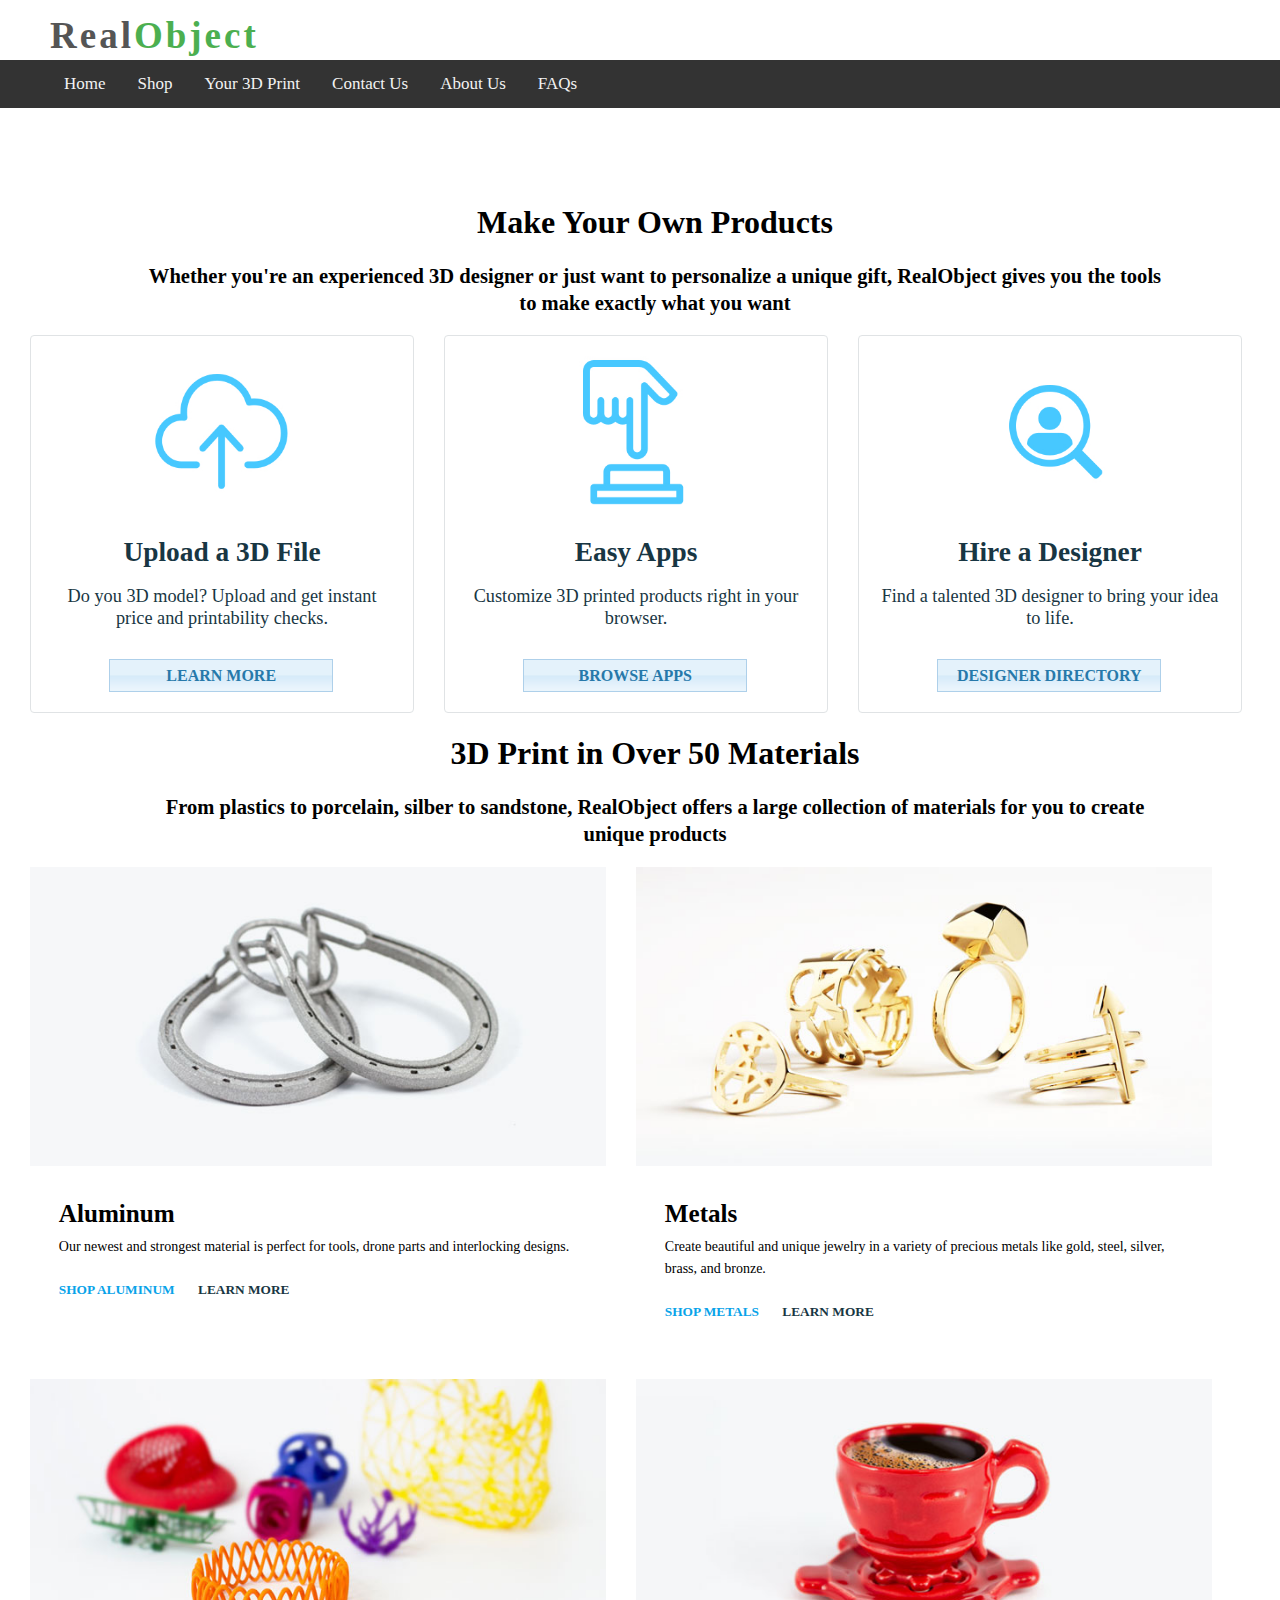
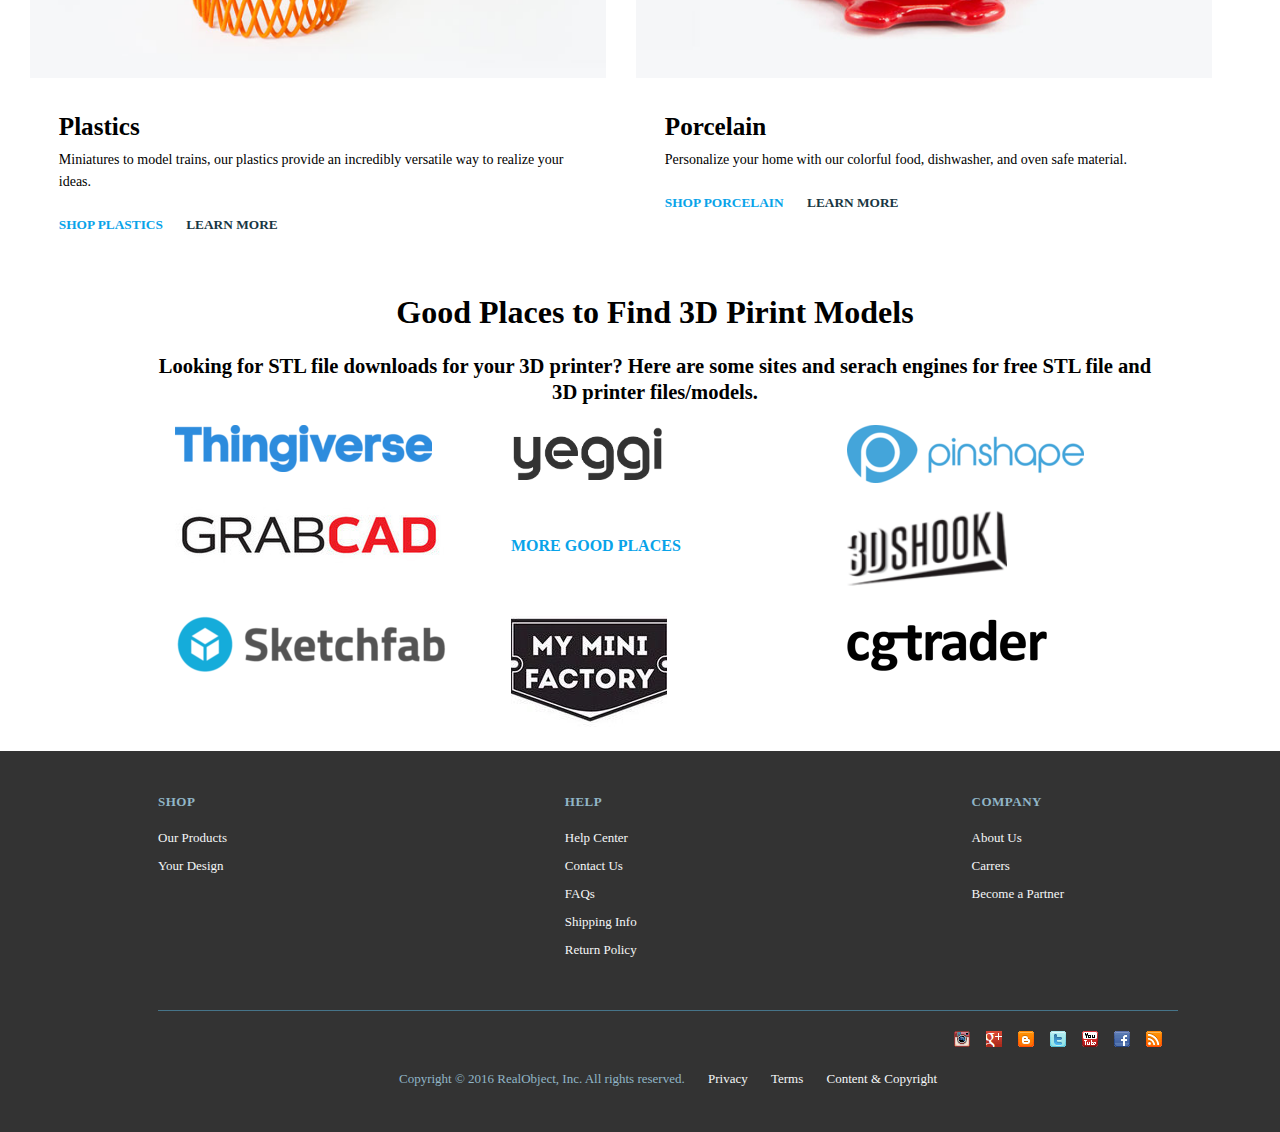
<file: Index.html>
﻿<!DOCTYPE html>
<html>

<head>
	<meta content="text/html; charset=utf-8" http-equiv="Content-Type">
	<title>RealObject 3D Printing - RealObject</title>
	<link href="CSS/Main.css" rel="stylesheet" type="text/css" />
	<link href="CSS/Index.css" rel="stylesheet" type="type/css" />
	<link href="JavaScripts/jquery-ui-1.12.1.custom/jquery-ui.css" rel="stylesheet">
	<link href="JavaScripts/fancyBox/source/jquery.fancybox.css?v=2.1.5" rel="stylesheet" type="text/css" media="screen" />
	<link href="JavaScripts/fancyBox/source/helpers/jquery.fancybox-buttons.css?v=1.0.5" rel="stylesheet" type="text/css" media="screen" />
	<link href="JavaScripts/fancyBox/source/helpers/jquery.fancybox-thumbs.css?v=1.0.7" rel="stylesheet" type="text/css" media="screen" />
	
	<script type="text/javascript" src="JavaScripts/jquery-ui-1.12.1.custom/external/jquery/jquery.js"></script>
	<script type="text/javascript" src="JavaScripts/jquery-ui-1.12.1.custom/jquery-ui.min.js"></script>
	<script type="text/javascript" src="JavaScripts/index.js"></script>
	<script type="text/javascript" src="JavaScripts/fancyBox/lib/jquery.mousewheel-3.0.6.pack.js"></script>
	<script type="text/javascript" src="JavaScripts/fancyBox/source/jquery.fancybox.pack.js?v=2.1.5"></script>
	<script type="text/javascript" src="JavaScripts/fancyBox/source/helpers/jquery.fancybox-buttons.js?v=1.0.5"></script>
	<script type="text/javascript" src="JavaScripts/fancyBox/source/helpers/jquery.fancybox-media.js?v=1.0.6"></script>
	<script type="text/javascript" src="JavaScripts/fancyBox/source/helpers/jquery.fancybox-thumbs.js?v=1.0.7"></script>
	
	<script>		
	</script>
</head>

<body>
	<div id="masthead">
		<div id="logo">
			<a class="frontLogo" href="Index.html">
				<b>Real<span class="backLogo">Object</span></b>
			</a>
		</div>
		<div id="navbar">
			<ul class="topnav" id="menu">
				<li>&nbsp;&nbsp;&nbsp;&nbsp;&nbsp;&nbsp;&nbsp;&nbsp;&nbsp;&nbsp;&nbsp;&nbsp;</li>
				<li><a class="active" href="Index.html">Home</a></li>
				<li><a href="Shop.html">Shop</a></li>
				<li><a href="3DPrint.html">Your 3D Print</a></li>
				<li><a href="Contact.html">Contact Us</a></li>
				<li><a href="About%20Us.html">About Us</a></li>
				<li><a href="FAQs.html">FAQs</a></li>
				<li class="icon">
					<a href="javascript:void(0);" onclick="myFunction()">&#9776;</a>
				</li>
			</ul>
		</div>
	</div>
	<div id="container">
		<div class="warpper-full sw--padding-top-5-percent">
			<div class="sw-grid">
				<div class="col-1-1 text-center">
					<h2>Make Your Own Products</h2>
					<h4>Whether you're an experienced 3D designer or just want to personalize a unique gift, RealObject gives you the tools to make exactly what you want</h4>
				</div>
			</div>
			<div class="sw-grid-full text-center">
				<div class="col-1-3">
					<div class="box text-center sw--padding-15-percent">
						<a href="Main.html" class="sw--link-dark">
			                <img src="images/upload-file.jpg" width="40%" height="auto" class="sw--margin-bottom-6" alt="">
			                <p class="sw--font-size-24 sw--font-size-18-mobile weight-heavy">Upload a 3D File</p>
			                <p class="sw--margin-bottom-0 sw--font-size-16 sw--font-size-16-mobile weight-light">Do you 3D model? Upload and get instant price and printability checks.</p>
			            </a>
			            <a href="Main.html" class="ui-button sw--margin-top-6" style="width:190px">LEARN MORE
			            </a>
					</div>
				</div>
				<div class="col-1-3">
					<div class="box text-center sw--padding-15-percent">
						<a href="Creator.html" class="sw--link-dark">
			                <img src="images/easy-apps.jpg" width="40%" height="auto" class="sw--margin-bottom-6" alt="">
			                <p class="sw--font-size-24 sw--font-size-18-mobile weight-heavy">Easy Apps</p>
			                <p class="sw--margin-bottom-0 sw--font-size-16 sw--font-size-16-mobile weight-light">Customize 3D printed products right in your browser.</p>
						</a>
						<a href="Main.html" class="ui-button sw--margin-top-6" style="width:190px">BROWSE APPS
			            </a>
					</div>

				</div>
				<div class="col-1-3">
					<div class="box text-center sw--padding-15-percent">
						<a href="Main.html" class="sw--link-dark">
			                <img src="images/hire-a-designer.jpg" width="40%" height="auto" class="sw--margin-bottom-6" alt="">
			                <p class="sw--font-size-24 sw--font-size-18-mobile weight-heavy">Hire a Designer</p>
			                <p class="sw--margin-bottom-0 sw--font-size-16 sw--font-size-16-mobile weight-light">Find a talented 3D designer to bring your idea to life.</p>
			            </a>
			            <a href="Main.html" class="ui-button sw--margin-top-6" style="width:190px">DESIGNER DIRECTORY
			            </a>
					</div>

				</div>
			</div>
			
			<div class="warpper-full sw--padding-top-5-percent">
				<div class="sw-grid">
					<div class="col-1-1 text-center">
						<h2>3D Print in Over 50 Materials</h2>
						<h4>From plastics to porcelain, silber to sandstone, RealObject offers a large collection of materials for you to create unique products</h4>
					</div>
				</div>
				<div class="sw-grid-full">
					<div class="col-1-2 sw--margin-bottom-6">
						<div class="sw--position-relative sw--bg-lightest-gray">
							<a href="Main.html">
								<img src="images/material-featured-aluminum.jpg" width="100%" height="auto" alt="3D Printed Aluminum">
							</a>
						</div>
						<div class="sw--padding-5-percent sw-padding-top-0">
							<h4 class="weight-heavy sw--margin-bottom-1 sw--font-size-22">Aluminum</h4>
							<p class="sww--font-size-16">Our newest and strongest material is perfect for tools, drone parts and interlocking designs.</p>
							<small>
								<a href="Main.html" class="weight-bold sw--margin-right-4">SHOP ALUMINUM</a>
								<a href="Main.html" class="weight-bold sw--link-gray">LEARN MORE</a>
							</small>
						</div>
					</div>
					
					<div class="col-1-2 sw--margin-bottom-6">
						<div class="sw--position-relative sw--bg-lightest-gray">
							<a href="Main.html">
								<img src="images/material-featured-metals.jpg" width="100%" height="auto" alt="3D Printed Aluminum">
							</a>
						</div>
						<div class="sw--padding-5-percent sw-padding-top-0">
							<h4 class="weight-heavy sw--margin-bottom-1 sw--font-size-22">Metals</h4>
							<p class="sww--font-size-16">Create beautiful and unique jewelry in a variety of precious metals like gold, steel, silver, brass, and bronze.</p>
							<small>
								<a href="Main.html" class="weight-bold sw--margin-right-4">SHOP METALS</a>
								<a href="Main.html" class="weight-bold sw--link-gray">LEARN MORE</a>
							</small>
						</div>
					</div>
					
					<div class="col-1-2 sw--margin-bottom-6">
						<div class="sw--position-relative sw--bg-lightest-gray">
							<a href="Main.html">
								<img src="images/material-featured-plastics.jpg" width="100%" height="auto" alt="3D Printed Aluminum">
							</a>
						</div>
						<div class="sw--padding-5-percent sw-padding-top-0">
							<h4 class="weight-heavy sw--margin-bottom-1 sw--font-size-22">Plastics</h4>
							<p class="sww--font-size-16">Miniatures to model trains, our plastics provide an incredibly versatile way to realize your ideas.</p>
							<small>
								<a href="Main.html" class="weight-bold sw--margin-right-4">SHOP PLASTICS</a>
								<a href="Main.html" class="weight-bold sw--link-gray">LEARN MORE</a>
							</small>
						</div>
					</div>
					
					<div class="col-1-2 sw--margin-bottom-6">
						<div class="sw--position-relative sw--bg-lightest-gray">
							<a href="Main.html">
								<img src="images/material-featured-porcelain.jpg" width="100%" height="auto" alt="3D Printed Aluminum">
							</a>
						</div>
						<div class="sw--padding-5-percent sw-padding-top-0">
							<h4 class="weight-heavy sw--margin-bottom-1 sw--font-size-22">Porcelain</h4>
							<p class="sww--font-size-16">Personalize your home with our colorful food, dishwasher, and oven safe material.</p>
							<small>
								<a href="Main.html" class="weight-bold sw--margin-right-4">SHOP PORCELAIN</a>
								<a href="Main.html" class="weight-bold sw--link-gray" >LEARN MORE</a>
							</small>
						</div>
					</div>

				</div>
			</div>
			<div class="warpper-full sw--padding-top-5-percent">
				<div class="sw-grid">
					<div class="col-1-1 text-center">
						<h2>Good Places to Find 3D Pirint Models</h2>
						<h4>Looking for STL file downloads for your 3D printer? Here are some sites and serach engines for free STL file and 3D printer files/models.</h4>
					</div>
					<div class="sw-grid-full">
						<div class="col-1-3 sw--margin-bottom-4">
							<div class="sw--position-relative sw--bg-lightest-gray">
								<a href="Main.html">
									<img alt="" src="images/logo/thingiverse-logo.png" style="width: 257px; height: 47px;">
								</a>
							</div>
						</div>
						<div class="col-1-3 sw--margin-bottom-4">
							<div class="sw--position-relative sw--bg-lightest-gray">
								<a href="Main.html">
									<img alt="" src="images/logo/yeggi-logo.gif" style="width: 153px; height: 57px;">
								</a>
							</div>
						</div>
						<div class="col-1-3 sw--margin-bottom-4">
							<div class="sw--position-relative sw--bg-lightest-gray">
								<a href="Main.html">
									<img alt="" src="images/logo/pinshape-logo.png" style="width: 237px; height: 58px;">
								</a>
							</div>
						</div>
					</div>
					<div class="sw-grid-full">
						<div class="col-1-3 sw--margin-bottom-4">
							<div class="sw--position-relative sw--bg-lightest-gray">
								<a href="Main.html">
									<img alt="" src="images/logo/grabcad-logo.jpg" style="width: 271px; height: 60px;">
								</a>
							</div>
						</div>
						<div class="col-1-3 sw--margin-bottom-4 sw--margin-top-6">
							<div class="sw--position-relative sw--bg-lightest-gray">
								<a href="Main.html" class="weight-bold sw--margin-right-4">MORE GOOD PLACES</a>
							</div>
						</div>
						<div class="col-1-3 sw--margin-bottom-4">
							<div class="sw--position-relative sw--bg-lightest-gray">
								<a href="Main.html">
									<img alt="" src="images/logo/3dshooklogo.png" style="width: 160px; height: 85px;">
								</a>
							</div>
						</div>
					</div>
					<div class="sw-grid-full">
						<div class="col-1-3 sw--margin-bottom-4">
							<div class="sw--position-relative sw--bg-lightest-gray">
								<a href="Main.html">
									<img alt="" src="images/logo/logo-sketchfab-grey.png" style="width: 271px; height: 56px;">
								</a>
							</div>
						</div>
						<div class="col-1-3 sw--margin-bottom-4">
							<div class="sw--position-relative sw--bg-lightest-gray">
								
								<img alt="" src="images/logo/myminifactory-logo.jpg" style="width: 156px; height: 111px;">
							</div>
						</div>
						<div class="col-1-3 sw--margin-bottom-4">
							<div class="sw--position-relative sw--bg-lightest-gray">
								<a href="Main.html">
									<img alt="" src="images/logo/cgtrader-logo.png" style="width: 200px; height: 57px;">
								</a>
							</div>
						</div>
					</div>
				</div>
			</div>
		</div>
		<!-- [Page Body] - End -->
	</div>
	<div id="footer" class="footer wraper-full">
		<div id="footer-top" class="footer-top sw-grid">
			<div id="footer-shop" class="footer-links-col col-1-5">
				<h5 class="bottom-large">SHOP</h5>
				<ul>
					<li class="footer-link">
						<a href="Shop.html">Our Products</a>
					</li>
					<li class="footer-link">
						<a href="#shop">Your Design</a>
					</li>
				</ul>
			</div>
			<div id="footer-space1" class="footer-links-col col-1-5"></div>
			<div id="footer-help" class="footer-links-col col-1-5">
				<h5 class="bottom-large">HELP</h5>
				<ul>
					<li class="footer-link">
						<a href="HelpCenter.html">Help Center</a>
					</li>
					<li class="footer-link">
						<a href="Contact.html">Contact Us</a>
					</li>
					<li class="footer-link">
						<a href="FAQs.html">FAQs</a>
					</li>
					<li class="footer-link">
						<a href="ShippingInfo.html">Shipping Info</a>
					</li>
					<li class="footer-link">
						<a href="ReturnPolicy.html">Return Policy</a>
					</li>

				</ul>
			</div>
			<div id="footer-space2" class="footer-links-col col-1-5"></div>
			<div id="footer-company" class="footer-links-col col-1-5">
				<h5 class="bottom-large">COMPANY</h5>
				<ul>
					<li class="footer-link">
						<a href="About%20Us.html">About Us</a>
					</li>
					<li class="footer-link">
						<a href="Carrers.html">Carrers</a>
					</li>
					<li class="footer-link">
						<a href="Partner.html">Become a Partner</a>
					</li>
				</ul>
			</div>
		</div>
		<div class="breathe-top sw-grid">
			<div class="col-1-1">
				<div class="footer-bottom">
					<div id="footer-social">
						<ul class="social-networks text-center footer-social">
							<li>
								<a class="rss" href="#facebook">rss</a>
							</li>
							<li>
								<a class="facebook" href="#facebook">facebook</a>
							</li>
							<li>
								<a class="youtube" href="#facebook">youtube</a>
							</li>
							<li>
								<a class="twitter" href="#facebook">twitter</a>
							</li>
							<li>
								<a class="blogger" href="#facebook">blogger</a>
							</li>
							<li>
								<a class="googleplus" href="#facebook">googleplus</a>
							</li>
							<li>
								<a class="flickr" href="#facebook">flickr</a>
							</li>

						</ul>
					</div>
					<div id="footer-legal">
						<ul class="text-center footer-legal">
							<li class="footer-link copyright breathe-right-large">Copyright © 2016 RealObject, Inc. All rights reserved.</li>
							<li class="footer-link privacy breathe-right-large">
								<a href="Privacy-policy.html">Privacy</a>
							</li> 
							<li class="footer-link terms breathe-right-large">
								<a href="Terms.html">Terms</a>
							</li> 
							<li class="footer-link privacy">
								<a href="Content-policy.html">Content & Copyright</a>
							</li> 
						</ul>
					</div>
				</div>
			</div>
		</div>
	</div>
</body>

</html>
</file>
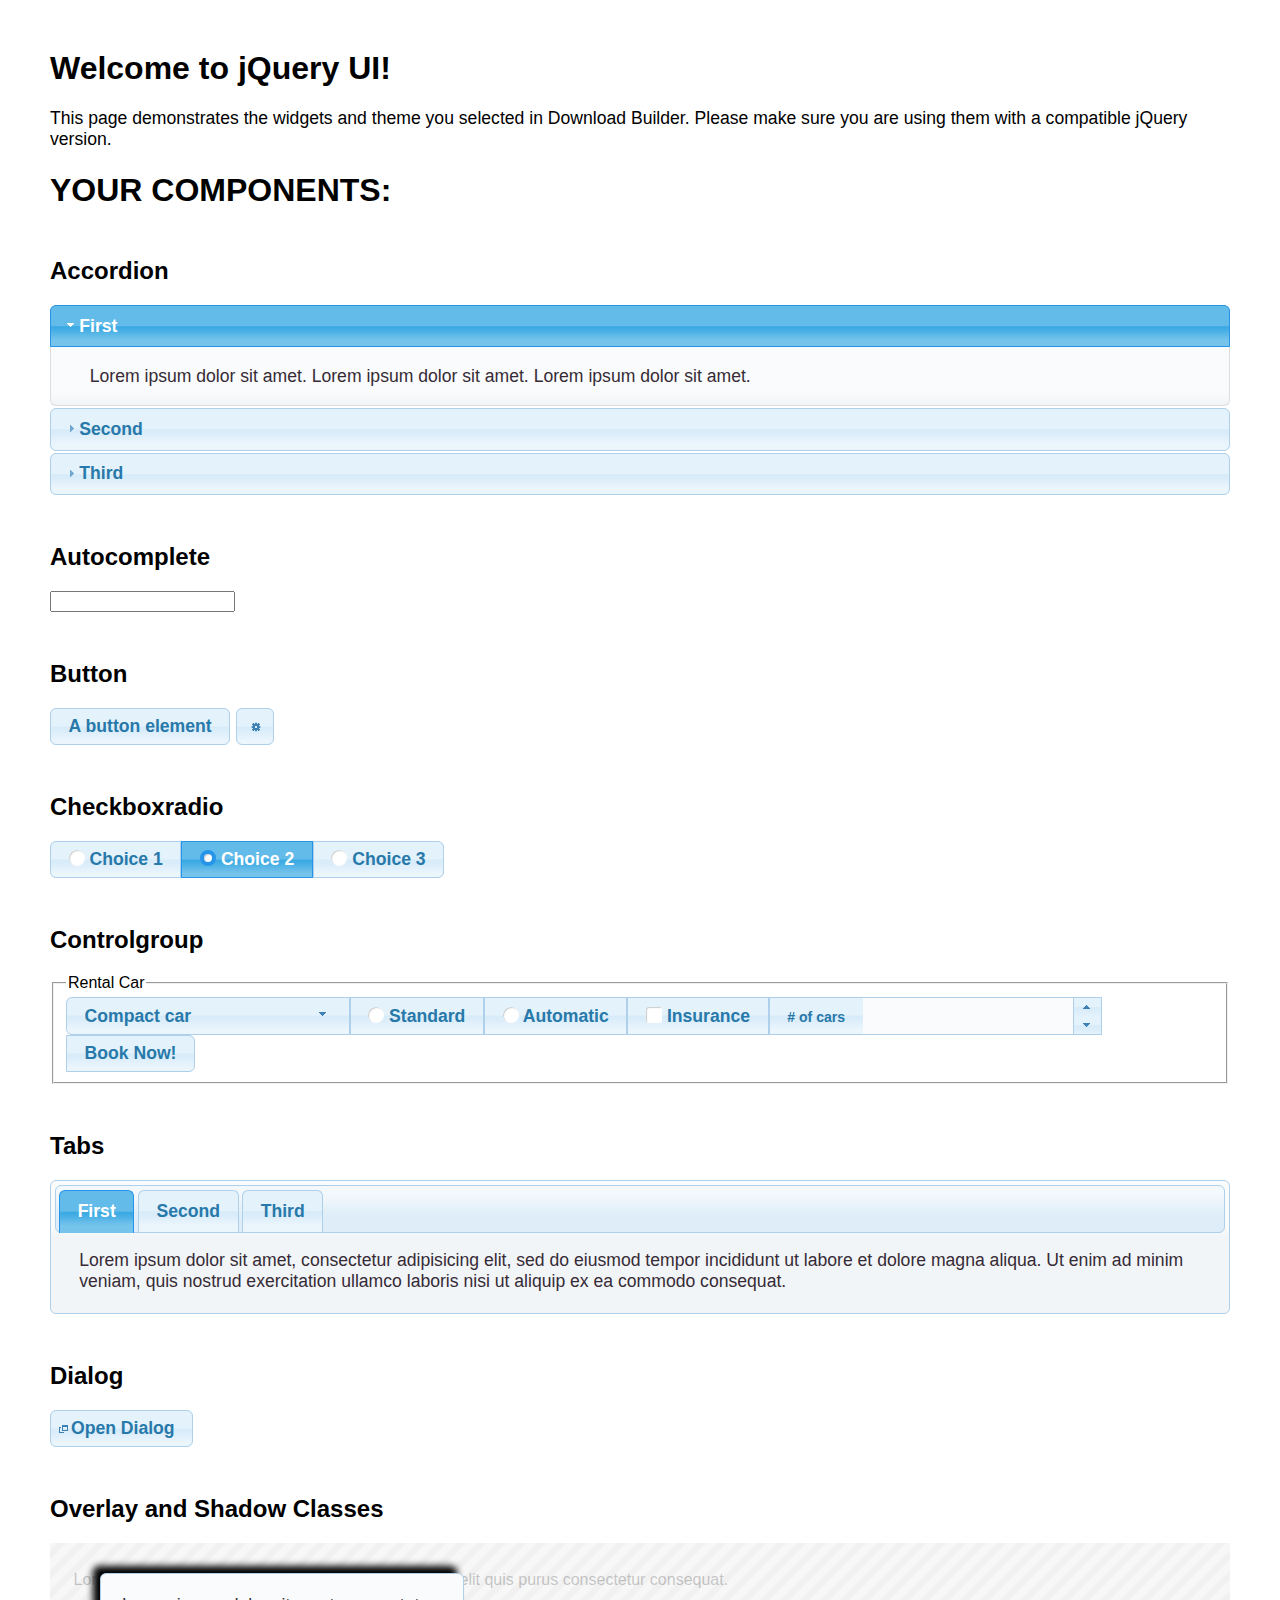
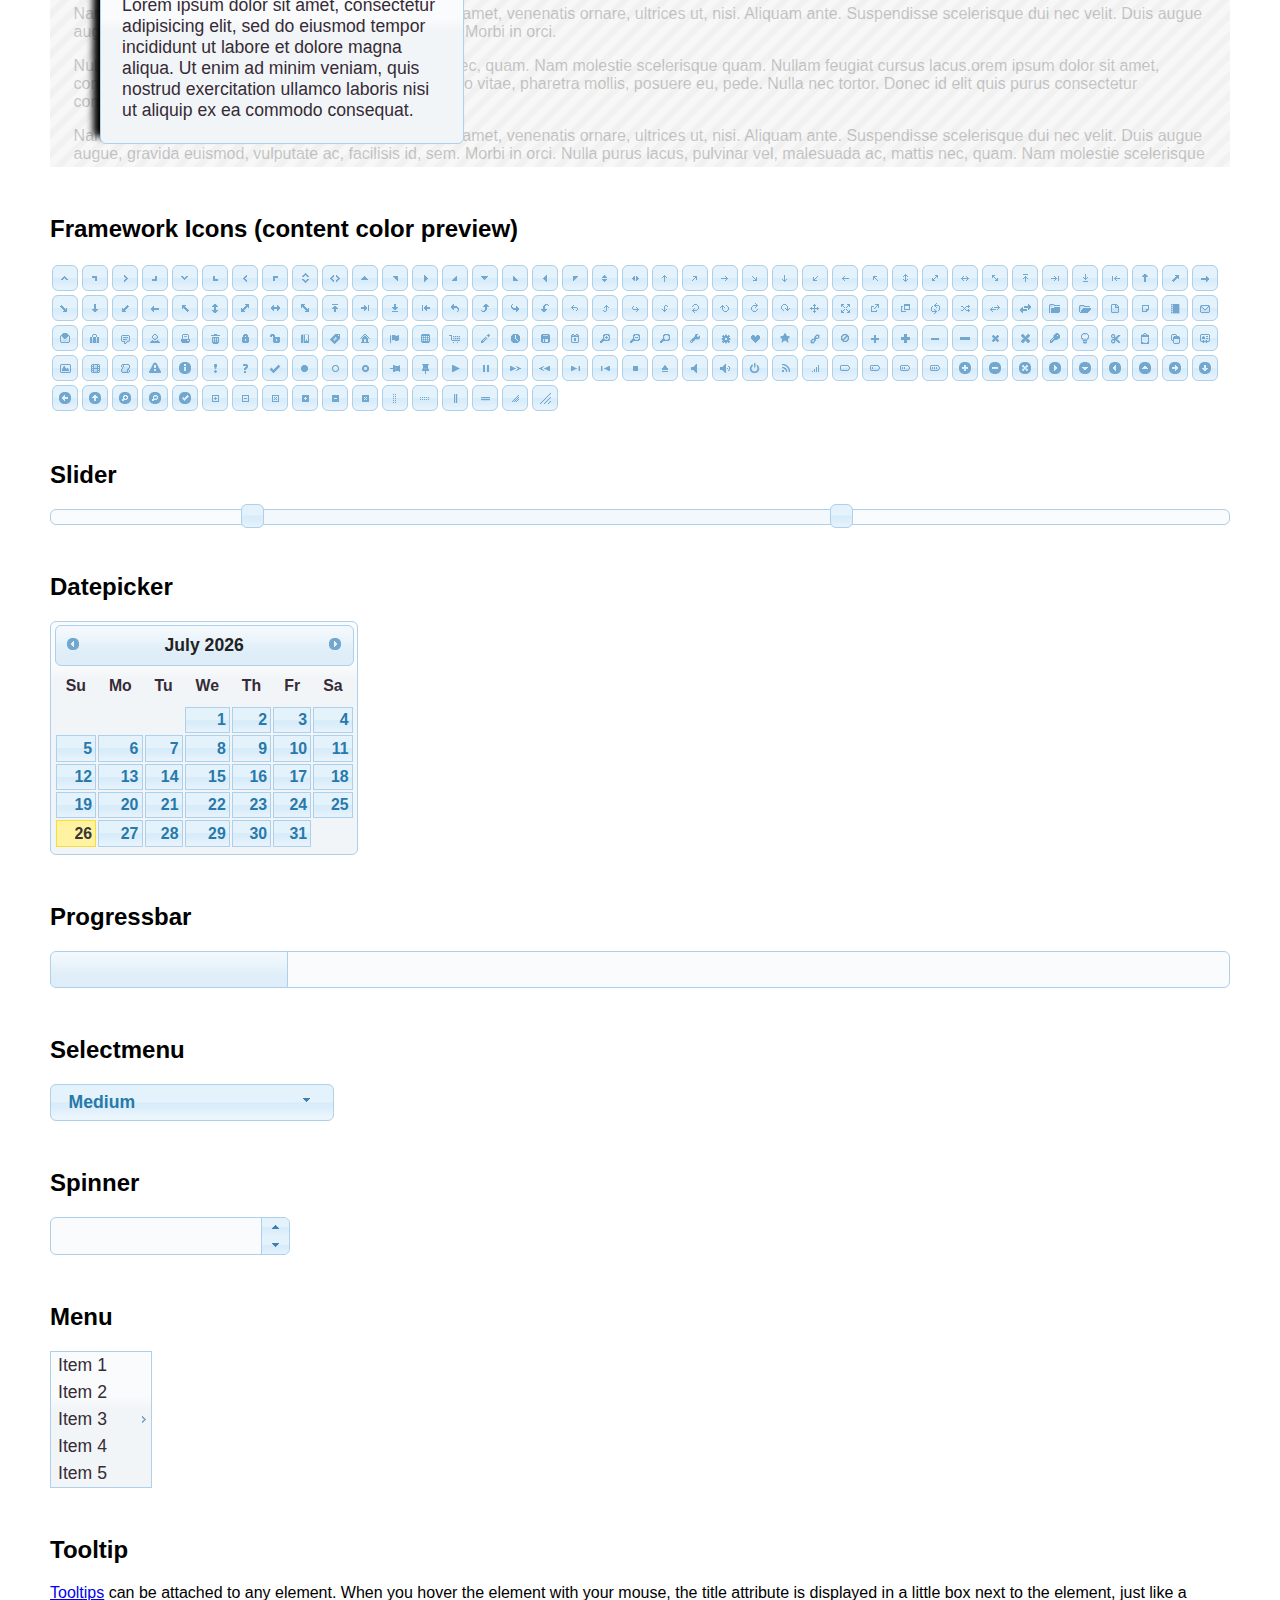
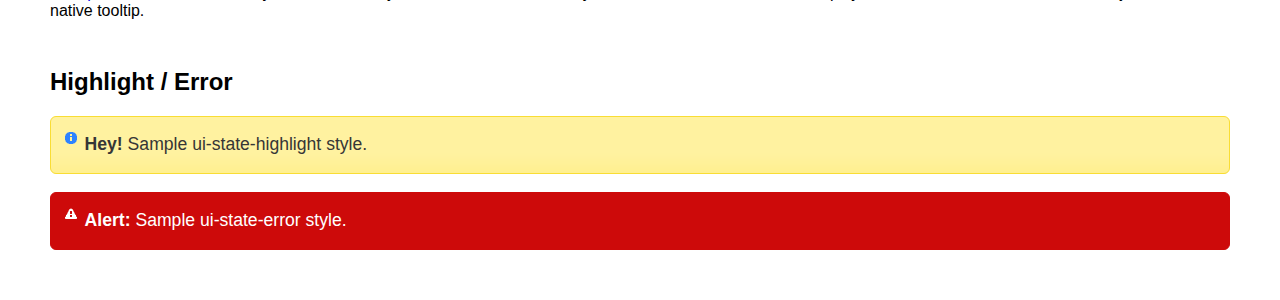
<file: JavaScript/jquery-ui-1.12.1.custom/index.html>
<!doctype html>
<html lang="us">
<head>
	<meta charset="utf-8">
	<title>jQuery UI Example Page</title>
	<link href="jquery-ui.css" rel="stylesheet">
	<style>
	body{
		font-family: "Trebuchet MS", sans-serif;
		margin: 50px;
	}
	.demoHeaders {
		margin-top: 2em;
	}
	#dialog-link {
		padding: .4em 1em .4em 20px;
		text-decoration: none;
		position: relative;
	}
	#dialog-link span.ui-icon {
		margin: 0 5px 0 0;
		position: absolute;
		left: .2em;
		top: 50%;
		margin-top: -8px;
	}
	#icons {
		margin: 0;
		padding: 0;
	}
	#icons li {
		margin: 2px;
		position: relative;
		padding: 4px 0;
		cursor: pointer;
		float: left;
		list-style: none;
	}
	#icons span.ui-icon {
		float: left;
		margin: 0 4px;
	}
	.fakewindowcontain .ui-widget-overlay {
		position: absolute;
	}
	select {
		width: 200px;
	}
	</style>
</head>
<body>

<h1>Welcome to jQuery UI!</h1>

<div class="ui-widget">
	<p>This page demonstrates the widgets and theme you selected in Download Builder. Please make sure you are using them with a compatible jQuery version.</p>
</div>

<h1>YOUR COMPONENTS:</h1>


<!-- Accordion -->
<h2 class="demoHeaders">Accordion</h2>
<div id="accordion">
	<h3>First</h3>
	<div>Lorem ipsum dolor sit amet. Lorem ipsum dolor sit amet. Lorem ipsum dolor sit amet.</div>
	<h3>Second</h3>
	<div>Phasellus mattis tincidunt nibh.</div>
	<h3>Third</h3>
	<div>Nam dui erat, auctor a, dignissim quis.</div>
</div>



<!-- Autocomplete -->
<h2 class="demoHeaders">Autocomplete</h2>
<div>
	<input id="autocomplete" title="type &quot;a&quot;">
</div>



<!-- Button -->
<h2 class="demoHeaders">Button</h2>
<button id="button">A button element</button>
<button id="button-icon">An icon-only button</button>



<!-- Checkboxradio -->
<h2 class="demoHeaders">Checkboxradio</h2>
<form style="margin-top: 1em;">
	<div id="radioset">
		<input type="radio" id="radio1" name="radio"><label for="radio1">Choice 1</label>
		<input type="radio" id="radio2" name="radio" checked="checked"><label for="radio2">Choice 2</label>
		<input type="radio" id="radio3" name="radio"><label for="radio3">Choice 3</label>
	</div>
</form>



<!-- Controlgroup -->
<h2 class="demoHeaders">Controlgroup</h2>
<fieldset>
	<legend>Rental Car</legend>
	<div id="controlgroup">
		<select id="car-type">
			<option>Compact car</option>
			<option>Midsize car</option>
			<option>Full size car</option>
			<option>SUV</option>
			<option>Luxury</option>
			<option>Truck</option>
			<option>Van</option>
		</select>
		<label for="transmission-standard">Standard</label>
		<input type="radio" name="transmission" id="transmission-standard">
		<label for="transmission-automatic">Automatic</label>
		<input type="radio" name="transmission" id="transmission-automatic">
		<label for="insurance">Insurance</label>
		<input type="checkbox" name="insurance" id="insurance">
		<label for="horizontal-spinner" class="ui-controlgroup-label"># of cars</label>
		<input id="horizontal-spinner" class="ui-spinner-input">
		<button>Book Now!</button>
	</div>
</fieldset>



<!-- Tabs -->
<h2 class="demoHeaders">Tabs</h2>
<div id="tabs">
	<ul>
		<li><a href="#tabs-1">First</a></li>
		<li><a href="#tabs-2">Second</a></li>
		<li><a href="#tabs-3">Third</a></li>
	</ul>
	<div id="tabs-1">Lorem ipsum dolor sit amet, consectetur adipisicing elit, sed do eiusmod tempor incididunt ut labore et dolore magna aliqua. Ut enim ad minim veniam, quis nostrud exercitation ullamco laboris nisi ut aliquip ex ea commodo consequat.</div>
	<div id="tabs-2">Phasellus mattis tincidunt nibh. Cras orci urna, blandit id, pretium vel, aliquet ornare, felis. Maecenas scelerisque sem non nisl. Fusce sed lorem in enim dictum bibendum.</div>
	<div id="tabs-3">Nam dui erat, auctor a, dignissim quis, sollicitudin eu, felis. Pellentesque nisi urna, interdum eget, sagittis et, consequat vestibulum, lacus. Mauris porttitor ullamcorper augue.</div>
</div>



<h2 class="demoHeaders">Dialog</h2>
<p>
	<button id="dialog-link" class="ui-button ui-corner-all ui-widget">
		<span class="ui-icon ui-icon-newwin"></span>Open Dialog
	</button>
</p>

<h2 class="demoHeaders">Overlay and Shadow Classes</h2>
<div style="position: relative; width: 96%; height: 200px; padding:1% 2%; overflow:hidden;" class="fakewindowcontain">
	<p>Lorem ipsum dolor sit amet,  Nulla nec tortor. Donec id elit quis purus consectetur consequat. </p><p>Nam congue semper tellus. Sed erat dolor, dapibus sit amet, venenatis ornare, ultrices ut, nisi. Aliquam ante. Suspendisse scelerisque dui nec velit. Duis augue augue, gravida euismod, vulputate ac, facilisis id, sem. Morbi in orci. </p><p>Nulla purus lacus, pulvinar vel, malesuada ac, mattis nec, quam. Nam molestie scelerisque quam. Nullam feugiat cursus lacus.orem ipsum dolor sit amet, consectetur adipiscing elit. Donec libero risus, commodo vitae, pharetra mollis, posuere eu, pede. Nulla nec tortor. Donec id elit quis purus consectetur consequat. </p><p>Nam congue semper tellus. Sed erat dolor, dapibus sit amet, venenatis ornare, ultrices ut, nisi. Aliquam ante. Suspendisse scelerisque dui nec velit. Duis augue augue, gravida euismod, vulputate ac, facilisis id, sem. Morbi in orci. Nulla purus lacus, pulvinar vel, malesuada ac, mattis nec, quam. Nam molestie scelerisque quam. </p><p>Nullam feugiat cursus lacus.orem ipsum dolor sit amet, consectetur adipiscing elit. Donec libero risus, commodo vitae, pharetra mollis, posuere eu, pede. Nulla nec tortor. Donec id elit quis purus consectetur consequat. Nam congue semper tellus. Sed erat dolor, dapibus sit amet, venenatis ornare, ultrices ut, nisi. Aliquam ante. </p><p>Suspendisse scelerisque dui nec velit. Duis augue augue, gravida euismod, vulputate ac, facilisis id, sem. Morbi in orci. Nulla purus lacus, pulvinar vel, malesuada ac, mattis nec, quam. Nam molestie scelerisque quam. Nullam feugiat cursus lacus.orem ipsum dolor sit amet, consectetur adipiscing elit. Donec libero risus, commodo vitae, pharetra mollis, posuere eu, pede. Nulla nec tortor. Donec id elit quis purus consectetur consequat. Nam congue semper tellus. Sed erat dolor, dapibus sit amet, venenatis ornare, ultrices ut, nisi. </p>

	<!-- ui-dialog -->
	<div class="ui-widget-overlay ui-front"></div>
	<div style="position: absolute; width: 320px; left: 50px; top: 30px; padding: 1.2em" class="ui-widget ui-front ui-widget-content ui-corner-all ui-widget-shadow">
		Lorem ipsum dolor sit amet, consectetur adipisicing elit, sed do eiusmod tempor incididunt ut labore et dolore magna aliqua. Ut enim ad minim veniam, quis nostrud exercitation ullamco laboris nisi ut aliquip ex ea commodo consequat.
	</div>

</div>

<!-- ui-dialog -->
<div id="dialog" title="Dialog Title">
	<p>Lorem ipsum dolor sit amet, consectetur adipisicing elit, sed do eiusmod tempor incididunt ut labore et dolore magna aliqua. Ut enim ad minim veniam, quis nostrud exercitation ullamco laboris nisi ut aliquip ex ea commodo consequat.</p>
</div>



<h2 class="demoHeaders">Framework Icons (content color preview)</h2>
<ul id="icons" class="ui-widget ui-helper-clearfix">
	<li class="ui-state-default ui-corner-all" title=".ui-icon-caret-1-n"><span class="ui-icon ui-icon-caret-1-n"></span></li>
	<li class="ui-state-default ui-corner-all" title=".ui-icon-caret-1-ne"><span class="ui-icon ui-icon-caret-1-ne"></span></li>
	<li class="ui-state-default ui-corner-all" title=".ui-icon-caret-1-e"><span class="ui-icon ui-icon-caret-1-e"></span></li>
	<li class="ui-state-default ui-corner-all" title=".ui-icon-caret-1-se"><span class="ui-icon ui-icon-caret-1-se"></span></li>
	<li class="ui-state-default ui-corner-all" title=".ui-icon-caret-1-s"><span class="ui-icon ui-icon-caret-1-s"></span></li>
	<li class="ui-state-default ui-corner-all" title=".ui-icon-caret-1-sw"><span class="ui-icon ui-icon-caret-1-sw"></span></li>
	<li class="ui-state-default ui-corner-all" title=".ui-icon-caret-1-w"><span class="ui-icon ui-icon-caret-1-w"></span></li>
	<li class="ui-state-default ui-corner-all" title=".ui-icon-caret-1-nw"><span class="ui-icon ui-icon-caret-1-nw"></span></li>
	<li class="ui-state-default ui-corner-all" title=".ui-icon-caret-2-n-s"><span class="ui-icon ui-icon-caret-2-n-s"></span></li>
	<li class="ui-state-default ui-corner-all" title=".ui-icon-caret-2-e-w"><span class="ui-icon ui-icon-caret-2-e-w"></span></li>
	<li class="ui-state-default ui-corner-all" title=".ui-icon-triangle-1-n"><span class="ui-icon ui-icon-triangle-1-n"></span></li>
	<li class="ui-state-default ui-corner-all" title=".ui-icon-triangle-1-ne"><span class="ui-icon ui-icon-triangle-1-ne"></span></li>
	<li class="ui-state-default ui-corner-all" title=".ui-icon-triangle-1-e"><span class="ui-icon ui-icon-triangle-1-e"></span></li>
	<li class="ui-state-default ui-corner-all" title=".ui-icon-triangle-1-se"><span class="ui-icon ui-icon-triangle-1-se"></span></li>
	<li class="ui-state-default ui-corner-all" title=".ui-icon-triangle-1-s"><span class="ui-icon ui-icon-triangle-1-s"></span></li>
	<li class="ui-state-default ui-corner-all" title=".ui-icon-triangle-1-sw"><span class="ui-icon ui-icon-triangle-1-sw"></span></li>
	<li class="ui-state-default ui-corner-all" title=".ui-icon-triangle-1-w"><span class="ui-icon ui-icon-triangle-1-w"></span></li>
	<li class="ui-state-default ui-corner-all" title=".ui-icon-triangle-1-nw"><span class="ui-icon ui-icon-triangle-1-nw"></span></li>
	<li class="ui-state-default ui-corner-all" title=".ui-icon-triangle-2-n-s"><span class="ui-icon ui-icon-triangle-2-n-s"></span></li>
	<li class="ui-state-default ui-corner-all" title=".ui-icon-triangle-2-e-w"><span class="ui-icon ui-icon-triangle-2-e-w"></span></li>
	<li class="ui-state-default ui-corner-all" title=".ui-icon-arrow-1-n"><span class="ui-icon ui-icon-arrow-1-n"></span></li>
	<li class="ui-state-default ui-corner-all" title=".ui-icon-arrow-1-ne"><span class="ui-icon ui-icon-arrow-1-ne"></span></li>
	<li class="ui-state-default ui-corner-all" title=".ui-icon-arrow-1-e"><span class="ui-icon ui-icon-arrow-1-e"></span></li>
	<li class="ui-state-default ui-corner-all" title=".ui-icon-arrow-1-se"><span class="ui-icon ui-icon-arrow-1-se"></span></li>
	<li class="ui-state-default ui-corner-all" title=".ui-icon-arrow-1-s"><span class="ui-icon ui-icon-arrow-1-s"></span></li>
	<li class="ui-state-default ui-corner-all" title=".ui-icon-arrow-1-sw"><span class="ui-icon ui-icon-arrow-1-sw"></span></li>
	<li class="ui-state-default ui-corner-all" title=".ui-icon-arrow-1-w"><span class="ui-icon ui-icon-arrow-1-w"></span></li>
	<li class="ui-state-default ui-corner-all" title=".ui-icon-arrow-1-nw"><span class="ui-icon ui-icon-arrow-1-nw"></span></li>
	<li class="ui-state-default ui-corner-all" title=".ui-icon-arrow-2-n-s"><span class="ui-icon ui-icon-arrow-2-n-s"></span></li>
	<li class="ui-state-default ui-corner-all" title=".ui-icon-arrow-2-ne-sw"><span class="ui-icon ui-icon-arrow-2-ne-sw"></span></li>
	<li class="ui-state-default ui-corner-all" title=".ui-icon-arrow-2-e-w"><span class="ui-icon ui-icon-arrow-2-e-w"></span></li>
	<li class="ui-state-default ui-corner-all" title=".ui-icon-arrow-2-se-nw"><span class="ui-icon ui-icon-arrow-2-se-nw"></span></li>
	<li class="ui-state-default ui-corner-all" title=".ui-icon-arrowstop-1-n"><span class="ui-icon ui-icon-arrowstop-1-n"></span></li>
	<li class="ui-state-default ui-corner-all" title=".ui-icon-arrowstop-1-e"><span class="ui-icon ui-icon-arrowstop-1-e"></span></li>
	<li class="ui-state-default ui-corner-all" title=".ui-icon-arrowstop-1-s"><span class="ui-icon ui-icon-arrowstop-1-s"></span></li>
	<li class="ui-state-default ui-corner-all" title=".ui-icon-arrowstop-1-w"><span class="ui-icon ui-icon-arrowstop-1-w"></span></li>
	<li class="ui-state-default ui-corner-all" title=".ui-icon-arrowthick-1-n"><span class="ui-icon ui-icon-arrowthick-1-n"></span></li>
	<li class="ui-state-default ui-corner-all" title=".ui-icon-arrowthick-1-ne"><span class="ui-icon ui-icon-arrowthick-1-ne"></span></li>
	<li class="ui-state-default ui-corner-all" title=".ui-icon-arrowthick-1-e"><span class="ui-icon ui-icon-arrowthick-1-e"></span></li>
	<li class="ui-state-default ui-corner-all" title=".ui-icon-arrowthick-1-se"><span class="ui-icon ui-icon-arrowthick-1-se"></span></li>
	<li class="ui-state-default ui-corner-all" title=".ui-icon-arrowthick-1-s"><span class="ui-icon ui-icon-arrowthick-1-s"></span></li>
	<li class="ui-state-default ui-corner-all" title=".ui-icon-arrowthick-1-sw"><span class="ui-icon ui-icon-arrowthick-1-sw"></span></li>
	<li class="ui-state-default ui-corner-all" title=".ui-icon-arrowthick-1-w"><span class="ui-icon ui-icon-arrowthick-1-w"></span></li>
	<li class="ui-state-default ui-corner-all" title=".ui-icon-arrowthick-1-nw"><span class="ui-icon ui-icon-arrowthick-1-nw"></span></li>
	<li class="ui-state-default ui-corner-all" title=".ui-icon-arrowthick-2-n-s"><span class="ui-icon ui-icon-arrowthick-2-n-s"></span></li>
	<li class="ui-state-default ui-corner-all" title=".ui-icon-arrowthick-2-ne-sw"><span class="ui-icon ui-icon-arrowthick-2-ne-sw"></span></li>
	<li class="ui-state-default ui-corner-all" title=".ui-icon-arrowthick-2-e-w"><span class="ui-icon ui-icon-arrowthick-2-e-w"></span></li>
	<li class="ui-state-default ui-corner-all" title=".ui-icon-arrowthick-2-se-nw"><span class="ui-icon ui-icon-arrowthick-2-se-nw"></span></li>
	<li class="ui-state-default ui-corner-all" title=".ui-icon-arrowthickstop-1-n"><span class="ui-icon ui-icon-arrowthickstop-1-n"></span></li>
	<li class="ui-state-default ui-corner-all" title=".ui-icon-arrowthickstop-1-e"><span class="ui-icon ui-icon-arrowthickstop-1-e"></span></li>
	<li class="ui-state-default ui-corner-all" title=".ui-icon-arrowthickstop-1-s"><span class="ui-icon ui-icon-arrowthickstop-1-s"></span></li>
	<li class="ui-state-default ui-corner-all" title=".ui-icon-arrowthickstop-1-w"><span class="ui-icon ui-icon-arrowthickstop-1-w"></span></li>
	<li class="ui-state-default ui-corner-all" title=".ui-icon-arrowreturnthick-1-w"><span class="ui-icon ui-icon-arrowreturnthick-1-w"></span></li>
	<li class="ui-state-default ui-corner-all" title=".ui-icon-arrowreturnthick-1-n"><span class="ui-icon ui-icon-arrowreturnthick-1-n"></span></li>
	<li class="ui-state-default ui-corner-all" title=".ui-icon-arrowreturnthick-1-e"><span class="ui-icon ui-icon-arrowreturnthick-1-e"></span></li>
	<li class="ui-state-default ui-corner-all" title=".ui-icon-arrowreturnthick-1-s"><span class="ui-icon ui-icon-arrowreturnthick-1-s"></span></li>
	<li class="ui-state-default ui-corner-all" title=".ui-icon-arrowreturn-1-w"><span class="ui-icon ui-icon-arrowreturn-1-w"></span></li>
	<li class="ui-state-default ui-corner-all" title=".ui-icon-arrowreturn-1-n"><span class="ui-icon ui-icon-arrowreturn-1-n"></span></li>
	<li class="ui-state-default ui-corner-all" title=".ui-icon-arrowreturn-1-e"><span class="ui-icon ui-icon-arrowreturn-1-e"></span></li>
	<li class="ui-state-default ui-corner-all" title=".ui-icon-arrowreturn-1-s"><span class="ui-icon ui-icon-arrowreturn-1-s"></span></li>
	<li class="ui-state-default ui-corner-all" title=".ui-icon-arrowrefresh-1-w"><span class="ui-icon ui-icon-arrowrefresh-1-w"></span></li>
	<li class="ui-state-default ui-corner-all" title=".ui-icon-arrowrefresh-1-n"><span class="ui-icon ui-icon-arrowrefresh-1-n"></span></li>
	<li class="ui-state-default ui-corner-all" title=".ui-icon-arrowrefresh-1-e"><span class="ui-icon ui-icon-arrowrefresh-1-e"></span></li>
	<li class="ui-state-default ui-corner-all" title=".ui-icon-arrowrefresh-1-s"><span class="ui-icon ui-icon-arrowrefresh-1-s"></span></li>
	<li class="ui-state-default ui-corner-all" title=".ui-icon-arrow-4"><span class="ui-icon ui-icon-arrow-4"></span></li>
	<li class="ui-state-default ui-corner-all" title=".ui-icon-arrow-4-diag"><span class="ui-icon ui-icon-arrow-4-diag"></span></li>
	<li class="ui-state-default ui-corner-all" title=".ui-icon-extlink"><span class="ui-icon ui-icon-extlink"></span></li>
	<li class="ui-state-default ui-corner-all" title=".ui-icon-newwin"><span class="ui-icon ui-icon-newwin"></span></li>
	<li class="ui-state-default ui-corner-all" title=".ui-icon-refresh"><span class="ui-icon ui-icon-refresh"></span></li>
	<li class="ui-state-default ui-corner-all" title=".ui-icon-shuffle"><span class="ui-icon ui-icon-shuffle"></span></li>
	<li class="ui-state-default ui-corner-all" title=".ui-icon-transfer-e-w"><span class="ui-icon ui-icon-transfer-e-w"></span></li>
	<li class="ui-state-default ui-corner-all" title=".ui-icon-transferthick-e-w"><span class="ui-icon ui-icon-transferthick-e-w"></span></li>
	<li class="ui-state-default ui-corner-all" title=".ui-icon-folder-collapsed"><span class="ui-icon ui-icon-folder-collapsed"></span></li>
	<li class="ui-state-default ui-corner-all" title=".ui-icon-folder-open"><span class="ui-icon ui-icon-folder-open"></span></li>
	<li class="ui-state-default ui-corner-all" title=".ui-icon-document"><span class="ui-icon ui-icon-document"></span></li>
	<li class="ui-state-default ui-corner-all" title=".ui-icon-document-b"><span class="ui-icon ui-icon-document-b"></span></li>
	<li class="ui-state-default ui-corner-all" title=".ui-icon-note"><span class="ui-icon ui-icon-note"></span></li>
	<li class="ui-state-default ui-corner-all" title=".ui-icon-mail-closed"><span class="ui-icon ui-icon-mail-closed"></span></li>
	<li class="ui-state-default ui-corner-all" title=".ui-icon-mail-open"><span class="ui-icon ui-icon-mail-open"></span></li>
	<li class="ui-state-default ui-corner-all" title=".ui-icon-suitcase"><span class="ui-icon ui-icon-suitcase"></span></li>
	<li class="ui-state-default ui-corner-all" title=".ui-icon-comment"><span class="ui-icon ui-icon-comment"></span></li>
	<li class="ui-state-default ui-corner-all" title=".ui-icon-person"><span class="ui-icon ui-icon-person"></span></li>
	<li class="ui-state-default ui-corner-all" title=".ui-icon-print"><span class="ui-icon ui-icon-print"></span></li>
	<li class="ui-state-default ui-corner-all" title=".ui-icon-trash"><span class="ui-icon ui-icon-trash"></span></li>
	<li class="ui-state-default ui-corner-all" title=".ui-icon-locked"><span class="ui-icon ui-icon-locked"></span></li>
	<li class="ui-state-default ui-corner-all" title=".ui-icon-unlocked"><span class="ui-icon ui-icon-unlocked"></span></li>
	<li class="ui-state-default ui-corner-all" title=".ui-icon-bookmark"><span class="ui-icon ui-icon-bookmark"></span></li>
	<li class="ui-state-default ui-corner-all" title=".ui-icon-tag"><span class="ui-icon ui-icon-tag"></span></li>
	<li class="ui-state-default ui-corner-all" title=".ui-icon-home"><span class="ui-icon ui-icon-home"></span></li>
	<li class="ui-state-default ui-corner-all" title=".ui-icon-flag"><span class="ui-icon ui-icon-flag"></span></li>
	<li class="ui-state-default ui-corner-all" title=".ui-icon-calculator"><span class="ui-icon ui-icon-calculator"></span></li>
	<li class="ui-state-default ui-corner-all" title=".ui-icon-cart"><span class="ui-icon ui-icon-cart"></span></li>
	<li class="ui-state-default ui-corner-all" title=".ui-icon-pencil"><span class="ui-icon ui-icon-pencil"></span></li>
	<li class="ui-state-default ui-corner-all" title=".ui-icon-clock"><span class="ui-icon ui-icon-clock"></span></li>
	<li class="ui-state-default ui-corner-all" title=".ui-icon-disk"><span class="ui-icon ui-icon-disk"></span></li>
	<li class="ui-state-default ui-corner-all" title=".ui-icon-calendar"><span class="ui-icon ui-icon-calendar"></span></li>
	<li class="ui-state-default ui-corner-all" title=".ui-icon-zoomin"><span class="ui-icon ui-icon-zoomin"></span></li>
	<li class="ui-state-default ui-corner-all" title=".ui-icon-zoomout"><span class="ui-icon ui-icon-zoomout"></span></li>
	<li class="ui-state-default ui-corner-all" title=".ui-icon-search"><span class="ui-icon ui-icon-search"></span></li>
	<li class="ui-state-default ui-corner-all" title=".ui-icon-wrench"><span class="ui-icon ui-icon-wrench"></span></li>
	<li class="ui-state-default ui-corner-all" title=".ui-icon-gear"><span class="ui-icon ui-icon-gear"></span></li>
	<li class="ui-state-default ui-corner-all" title=".ui-icon-heart"><span class="ui-icon ui-icon-heart"></span></li>
	<li class="ui-state-default ui-corner-all" title=".ui-icon-star"><span class="ui-icon ui-icon-star"></span></li>
	<li class="ui-state-default ui-corner-all" title=".ui-icon-link"><span class="ui-icon ui-icon-link"></span></li>
	<li class="ui-state-default ui-corner-all" title=".ui-icon-cancel"><span class="ui-icon ui-icon-cancel"></span></li>
	<li class="ui-state-default ui-corner-all" title=".ui-icon-plus"><span class="ui-icon ui-icon-plus"></span></li>
	<li class="ui-state-default ui-corner-all" title=".ui-icon-plusthick"><span class="ui-icon ui-icon-plusthick"></span></li>
	<li class="ui-state-default ui-corner-all" title=".ui-icon-minus"><span class="ui-icon ui-icon-minus"></span></li>
	<li class="ui-state-default ui-corner-all" title=".ui-icon-minusthick"><span class="ui-icon ui-icon-minusthick"></span></li>
	<li class="ui-state-default ui-corner-all" title=".ui-icon-close"><span class="ui-icon ui-icon-close"></span></li>
	<li class="ui-state-default ui-corner-all" title=".ui-icon-closethick"><span class="ui-icon ui-icon-closethick"></span></li>
	<li class="ui-state-default ui-corner-all" title=".ui-icon-key"><span class="ui-icon ui-icon-key"></span></li>
	<li class="ui-state-default ui-corner-all" title=".ui-icon-lightbulb"><span class="ui-icon ui-icon-lightbulb"></span></li>
	<li class="ui-state-default ui-corner-all" title=".ui-icon-scissors"><span class="ui-icon ui-icon-scissors"></span></li>
	<li class="ui-state-default ui-corner-all" title=".ui-icon-clipboard"><span class="ui-icon ui-icon-clipboard"></span></li>
	<li class="ui-state-default ui-corner-all" title=".ui-icon-copy"><span class="ui-icon ui-icon-copy"></span></li>
	<li class="ui-state-default ui-corner-all" title=".ui-icon-contact"><span class="ui-icon ui-icon-contact"></span></li>
	<li class="ui-state-default ui-corner-all" title=".ui-icon-image"><span class="ui-icon ui-icon-image"></span></li>
	<li class="ui-state-default ui-corner-all" title=".ui-icon-video"><span class="ui-icon ui-icon-video"></span></li>
	<li class="ui-state-default ui-corner-all" title=".ui-icon-script"><span class="ui-icon ui-icon-script"></span></li>
	<li class="ui-state-default ui-corner-all" title=".ui-icon-alert"><span class="ui-icon ui-icon-alert"></span></li>
	<li class="ui-state-default ui-corner-all" title=".ui-icon-info"><span class="ui-icon ui-icon-info"></span></li>
	<li class="ui-state-default ui-corner-all" title=".ui-icon-notice"><span class="ui-icon ui-icon-notice"></span></li>
	<li class="ui-state-default ui-corner-all" title=".ui-icon-help"><span class="ui-icon ui-icon-help"></span></li>
	<li class="ui-state-default ui-corner-all" title=".ui-icon-check"><span class="ui-icon ui-icon-check"></span></li>
	<li class="ui-state-default ui-corner-all" title=".ui-icon-bullet"><span class="ui-icon ui-icon-bullet"></span></li>
	<li class="ui-state-default ui-corner-all" title=".ui-icon-radio-off"><span class="ui-icon ui-icon-radio-off"></span></li>
	<li class="ui-state-default ui-corner-all" title=".ui-icon-radio-on"><span class="ui-icon ui-icon-radio-on"></span></li>
	<li class="ui-state-default ui-corner-all" title=".ui-icon-pin-w"><span class="ui-icon ui-icon-pin-w"></span></li>
	<li class="ui-state-default ui-corner-all" title=".ui-icon-pin-s"><span class="ui-icon ui-icon-pin-s"></span></li>
	<li class="ui-state-default ui-corner-all" title=".ui-icon-play"><span class="ui-icon ui-icon-play"></span></li>
	<li class="ui-state-default ui-corner-all" title=".ui-icon-pause"><span class="ui-icon ui-icon-pause"></span></li>
	<li class="ui-state-default ui-corner-all" title=".ui-icon-seek-next"><span class="ui-icon ui-icon-seek-next"></span></li>
	<li class="ui-state-default ui-corner-all" title=".ui-icon-seek-prev"><span class="ui-icon ui-icon-seek-prev"></span></li>
	<li class="ui-state-default ui-corner-all" title=".ui-icon-seek-end"><span class="ui-icon ui-icon-seek-end"></span></li>
	<li class="ui-state-default ui-corner-all" title=".ui-icon-seek-first"><span class="ui-icon ui-icon-seek-first"></span></li>
	<li class="ui-state-default ui-corner-all" title=".ui-icon-stop"><span class="ui-icon ui-icon-stop"></span></li>
	<li class="ui-state-default ui-corner-all" title=".ui-icon-eject"><span class="ui-icon ui-icon-eject"></span></li>
	<li class="ui-state-default ui-corner-all" title=".ui-icon-volume-off"><span class="ui-icon ui-icon-volume-off"></span></li>
	<li class="ui-state-default ui-corner-all" title=".ui-icon-volume-on"><span class="ui-icon ui-icon-volume-on"></span></li>
	<li class="ui-state-default ui-corner-all" title=".ui-icon-power"><span class="ui-icon ui-icon-power"></span></li>
	<li class="ui-state-default ui-corner-all" title=".ui-icon-signal-diag"><span class="ui-icon ui-icon-signal-diag"></span></li>
	<li class="ui-state-default ui-corner-all" title=".ui-icon-signal"><span class="ui-icon ui-icon-signal"></span></li>
	<li class="ui-state-default ui-corner-all" title=".ui-icon-battery-0"><span class="ui-icon ui-icon-battery-0"></span></li>
	<li class="ui-state-default ui-corner-all" title=".ui-icon-battery-1"><span class="ui-icon ui-icon-battery-1"></span></li>
	<li class="ui-state-default ui-corner-all" title=".ui-icon-battery-2"><span class="ui-icon ui-icon-battery-2"></span></li>
	<li class="ui-state-default ui-corner-all" title=".ui-icon-battery-3"><span class="ui-icon ui-icon-battery-3"></span></li>
	<li class="ui-state-default ui-corner-all" title=".ui-icon-circle-plus"><span class="ui-icon ui-icon-circle-plus"></span></li>
	<li class="ui-state-default ui-corner-all" title=".ui-icon-circle-minus"><span class="ui-icon ui-icon-circle-minus"></span></li>
	<li class="ui-state-default ui-corner-all" title=".ui-icon-circle-close"><span class="ui-icon ui-icon-circle-close"></span></li>
	<li class="ui-state-default ui-corner-all" title=".ui-icon-circle-triangle-e"><span class="ui-icon ui-icon-circle-triangle-e"></span></li>
	<li class="ui-state-default ui-corner-all" title=".ui-icon-circle-triangle-s"><span class="ui-icon ui-icon-circle-triangle-s"></span></li>
	<li class="ui-state-default ui-corner-all" title=".ui-icon-circle-triangle-w"><span class="ui-icon ui-icon-circle-triangle-w"></span></li>
	<li class="ui-state-default ui-corner-all" title=".ui-icon-circle-triangle-n"><span class="ui-icon ui-icon-circle-triangle-n"></span></li>
	<li class="ui-state-default ui-corner-all" title=".ui-icon-circle-arrow-e"><span class="ui-icon ui-icon-circle-arrow-e"></span></li>
	<li class="ui-state-default ui-corner-all" title=".ui-icon-circle-arrow-s"><span class="ui-icon ui-icon-circle-arrow-s"></span></li>
	<li class="ui-state-default ui-corner-all" title=".ui-icon-circle-arrow-w"><span class="ui-icon ui-icon-circle-arrow-w"></span></li>
	<li class="ui-state-default ui-corner-all" title=".ui-icon-circle-arrow-n"><span class="ui-icon ui-icon-circle-arrow-n"></span></li>
	<li class="ui-state-default ui-corner-all" title=".ui-icon-circle-zoomin"><span class="ui-icon ui-icon-circle-zoomin"></span></li>
	<li class="ui-state-default ui-corner-all" title=".ui-icon-circle-zoomout"><span class="ui-icon ui-icon-circle-zoomout"></span></li>
	<li class="ui-state-default ui-corner-all" title=".ui-icon-circle-check"><span class="ui-icon ui-icon-circle-check"></span></li>
	<li class="ui-state-default ui-corner-all" title=".ui-icon-circlesmall-plus"><span class="ui-icon ui-icon-circlesmall-plus"></span></li>
	<li class="ui-state-default ui-corner-all" title=".ui-icon-circlesmall-minus"><span class="ui-icon ui-icon-circlesmall-minus"></span></li>
	<li class="ui-state-default ui-corner-all" title=".ui-icon-circlesmall-close"><span class="ui-icon ui-icon-circlesmall-close"></span></li>
	<li class="ui-state-default ui-corner-all" title=".ui-icon-squaresmall-plus"><span class="ui-icon ui-icon-squaresmall-plus"></span></li>
	<li class="ui-state-default ui-corner-all" title=".ui-icon-squaresmall-minus"><span class="ui-icon ui-icon-squaresmall-minus"></span></li>
	<li class="ui-state-default ui-corner-all" title=".ui-icon-squaresmall-close"><span class="ui-icon ui-icon-squaresmall-close"></span></li>
	<li class="ui-state-default ui-corner-all" title=".ui-icon-grip-dotted-vertical"><span class="ui-icon ui-icon-grip-dotted-vertical"></span></li>
	<li class="ui-state-default ui-corner-all" title=".ui-icon-grip-dotted-horizontal"><span class="ui-icon ui-icon-grip-dotted-horizontal"></span></li>
	<li class="ui-state-default ui-corner-all" title=".ui-icon-grip-solid-vertical"><span class="ui-icon ui-icon-grip-solid-vertical"></span></li>
	<li class="ui-state-default ui-corner-all" title=".ui-icon-grip-solid-horizontal"><span class="ui-icon ui-icon-grip-solid-horizontal"></span></li>
	<li class="ui-state-default ui-corner-all" title=".ui-icon-gripsmall-diagonal-se"><span class="ui-icon ui-icon-gripsmall-diagonal-se"></span></li>
	<li class="ui-state-default ui-corner-all" title=".ui-icon-grip-diagonal-se"><span class="ui-icon ui-icon-grip-diagonal-se"></span></li>
</ul>


<!-- Slider -->
<h2 class="demoHeaders">Slider</h2>
<div id="slider"></div>



<!-- Datepicker -->
<h2 class="demoHeaders">Datepicker</h2>
<div id="datepicker"></div>



<!-- Progressbar -->
<h2 class="demoHeaders">Progressbar</h2>
<div id="progressbar"></div>



<!-- Progressbar -->
<h2 class="demoHeaders">Selectmenu</h2>
<select id="selectmenu">
	<option>Slower</option>
	<option>Slow</option>
	<option selected="selected">Medium</option>
	<option>Fast</option>
	<option>Faster</option>
</select>



<!-- Spinner -->
<h2 class="demoHeaders">Spinner</h2>
<input id="spinner">



<!-- Menu -->
<h2 class="demoHeaders">Menu</h2>
<ul style="width:100px;" id="menu">
	<li><div>Item 1</div></li>
	<li><div>Item 2</div></li>
	<li><div>Item 3</div>
		<ul>
			<li><div>Item 3-1</div></li>
			<li><div>Item 3-2</div></li>
			<li><div>Item 3-3</div></li>
			<li><div>Item 3-4</div></li>
			<li><div>Item 3-5</div></li>
		</ul>
	</li>
	<li><div>Item 4</div></li>
	<li><div>Item 5</div></li>
</ul>



<!-- Tooltip -->
<h2 class="demoHeaders">Tooltip</h2>
<p id="tooltip">
	<a href="#" title="That&apos;s what this widget is">Tooltips</a> can be attached to any element. When you hover
the element with your mouse, the title attribute is displayed in a little box next to the element, just like a native tooltip.
</p>


<!-- Highlight / Error -->
<h2 class="demoHeaders">Highlight / Error</h2>
<div class="ui-widget">
	<div class="ui-state-highlight ui-corner-all" style="margin-top: 20px; padding: 0 .7em;">
		<p><span class="ui-icon ui-icon-info" style="float: left; margin-right: .3em;"></span>
		<strong>Hey!</strong> Sample ui-state-highlight style.</p>
	</div>
</div>
<br>
<div class="ui-widget">
	<div class="ui-state-error ui-corner-all" style="padding: 0 .7em;">
		<p><span class="ui-icon ui-icon-alert" style="float: left; margin-right: .3em;"></span>
		<strong>Alert:</strong> Sample ui-state-error style.</p>
	</div>
</div>

<script src="external/jquery/jquery.js"></script>
<script src="jquery-ui.js"></script>
<script>

$( "#accordion" ).accordion();



var availableTags = [
	"ActionScript",
	"AppleScript",
	"Asp",
	"BASIC",
	"C",
	"C++",
	"Clojure",
	"COBOL",
	"ColdFusion",
	"Erlang",
	"Fortran",
	"Groovy",
	"Haskell",
	"Java",
	"JavaScript",
	"Lisp",
	"Perl",
	"PHP",
	"Python",
	"Ruby",
	"Scala",
	"Scheme"
];
$( "#autocomplete" ).autocomplete({
	source: availableTags
});



$( "#button" ).button();
$( "#button-icon" ).button({
	icon: "ui-icon-gear",
	showLabel: false
});



$( "#radioset" ).buttonset();



$( "#controlgroup" ).controlgroup();



$( "#tabs" ).tabs();



$( "#dialog" ).dialog({
	autoOpen: false,
	width: 400,
	buttons: [
		{
			text: "Ok",
			click: function() {
				$( this ).dialog( "close" );
			}
		},
		{
			text: "Cancel",
			click: function() {
				$( this ).dialog( "close" );
			}
		}
	]
});

// Link to open the dialog
$( "#dialog-link" ).click(function( event ) {
	$( "#dialog" ).dialog( "open" );
	event.preventDefault();
});



$( "#datepicker" ).datepicker({
	inline: true
});



$( "#slider" ).slider({
	range: true,
	values: [ 17, 67 ]
});



$( "#progressbar" ).progressbar({
	value: 20
});



$( "#spinner" ).spinner();



$( "#menu" ).menu();



$( "#tooltip" ).tooltip();



$( "#selectmenu" ).selectmenu();


// Hover states on the static widgets
$( "#dialog-link, #icons li" ).hover(
	function() {
		$( this ).addClass( "ui-state-hover" );
	},
	function() {
		$( this ).removeClass( "ui-state-hover" );
	}
);
</script>
</body>
</html>
</file>
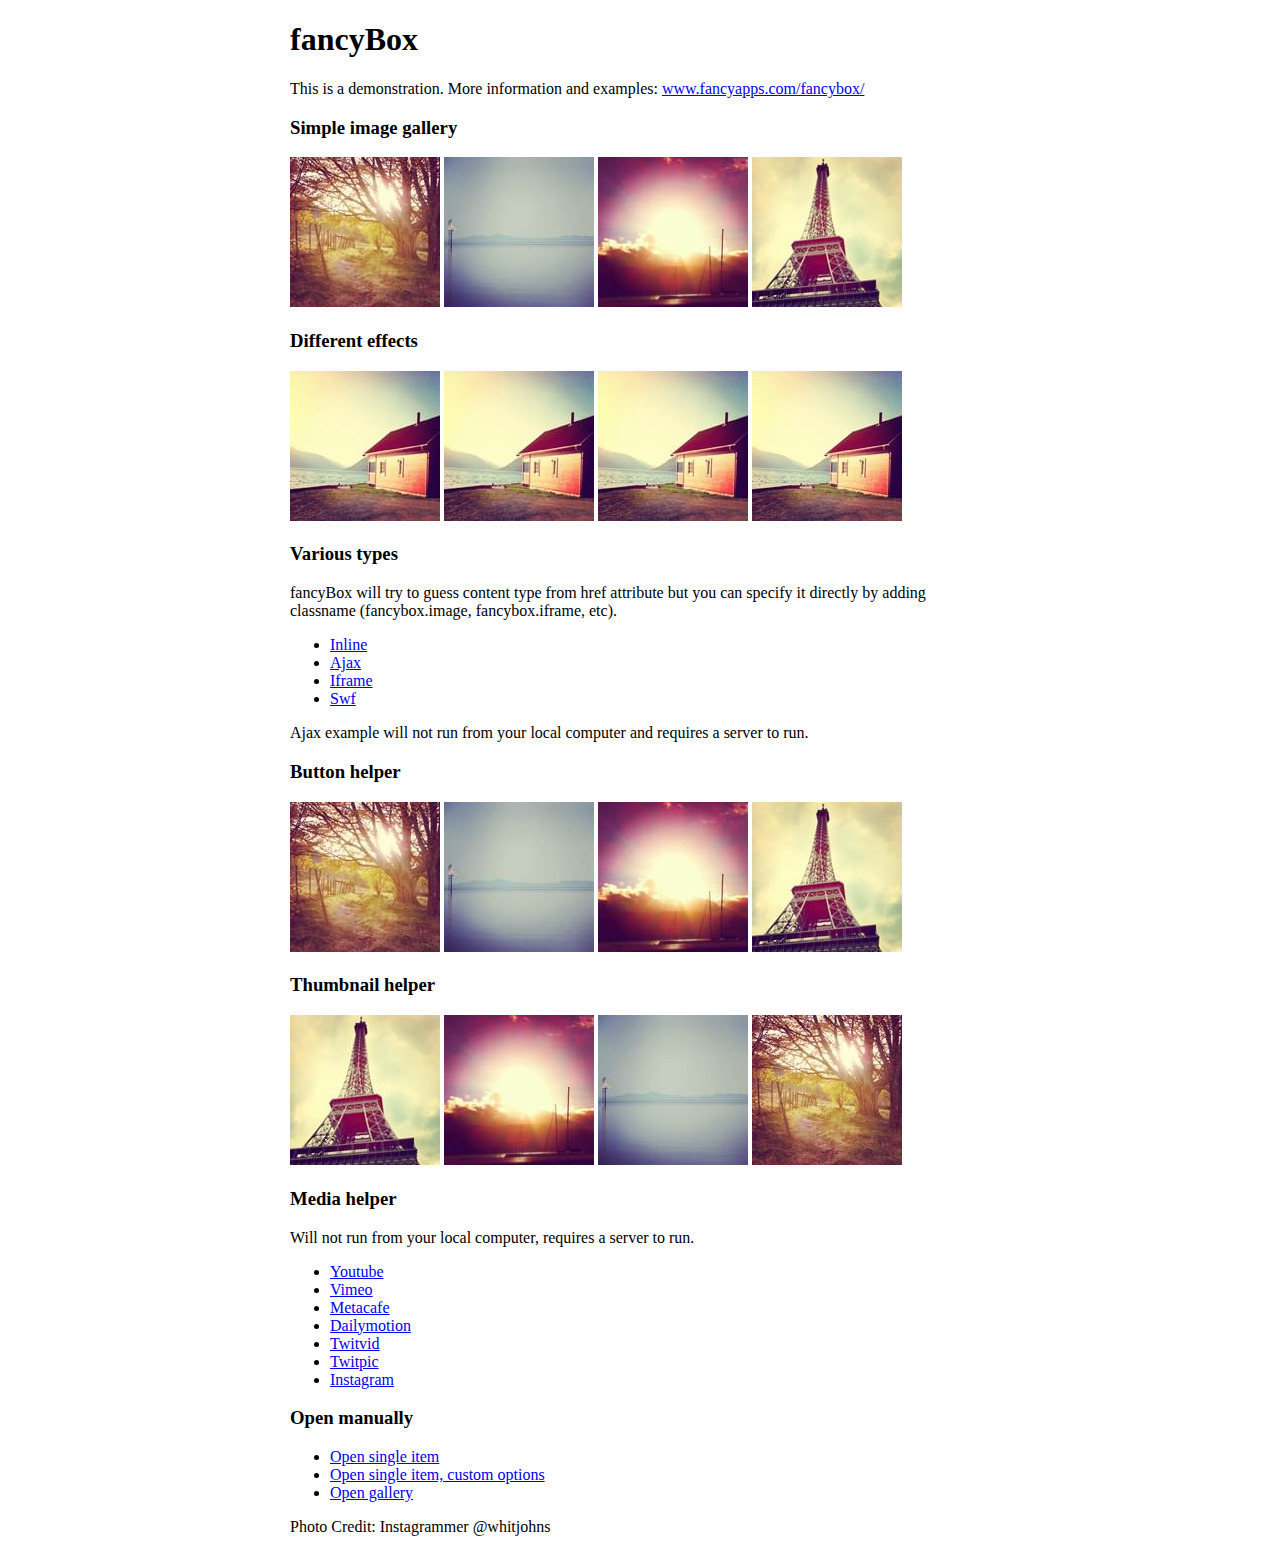
<file: JavaScripts/fancyBox/demo/index.html>
<!DOCTYPE html>
<html>
<head>
	<title>fancyBox - Fancy jQuery Lightbox Alternative | Demonstration</title>
	<meta http-equiv="Content-Type" content="text/html; charset=UTF-8" />

	<!-- Add jQuery library -->
	<script type="text/javascript" src="../lib/jquery-1.10.1.min.js"></script>

	<!-- Add mousewheel plugin (this is optional) -->
	<script type="text/javascript" src="../lib/jquery.mousewheel-3.0.6.pack.js"></script>

	<!-- Add fancyBox main JS and CSS files -->
	<script type="text/javascript" src="../source/jquery.fancybox.js?v=2.1.5"></script>
	<link rel="stylesheet" type="text/css" href="../source/jquery.fancybox.css?v=2.1.5" media="screen" />

	<!-- Add Button helper (this is optional) -->
	<link rel="stylesheet" type="text/css" href="../source/helpers/jquery.fancybox-buttons.css?v=1.0.5" />
	<script type="text/javascript" src="../source/helpers/jquery.fancybox-buttons.js?v=1.0.5"></script>

	<!-- Add Thumbnail helper (this is optional) -->
	<link rel="stylesheet" type="text/css" href="../source/helpers/jquery.fancybox-thumbs.css?v=1.0.7" />
	<script type="text/javascript" src="../source/helpers/jquery.fancybox-thumbs.js?v=1.0.7"></script>

	<!-- Add Media helper (this is optional) -->
	<script type="text/javascript" src="../source/helpers/jquery.fancybox-media.js?v=1.0.6"></script>

	<script type="text/javascript">
		$(document).ready(function() {
			/*
			 *  Simple image gallery. Uses default settings
			 */

			$('.fancybox').fancybox();

			/*
			 *  Different effects
			 */

			// Change title type, overlay closing speed
			$(".fancybox-effects-a").fancybox({
				helpers: {
					title : {
						type : 'outside'
					},
					overlay : {
						speedOut : 0
					}
				}
			});

			// Disable opening and closing animations, change title type
			$(".fancybox-effects-b").fancybox({
				openEffect  : 'none',
				closeEffect	: 'none',

				helpers : {
					title : {
						type : 'over'
					}
				}
			});

			// Set custom style, close if clicked, change title type and overlay color
			$(".fancybox-effects-c").fancybox({
				wrapCSS    : 'fancybox-custom',
				closeClick : true,

				openEffect : 'none',

				helpers : {
					title : {
						type : 'inside'
					},
					overlay : {
						css : {
							'background' : 'rgba(238,238,238,0.85)'
						}
					}
				}
			});

			// Remove padding, set opening and closing animations, close if clicked and disable overlay
			$(".fancybox-effects-d").fancybox({
				padding: 0,

				openEffect : 'elastic',
				openSpeed  : 150,

				closeEffect : 'elastic',
				closeSpeed  : 150,

				closeClick : true,

				helpers : {
					overlay : null
				}
			});

			/*
			 *  Button helper. Disable animations, hide close button, change title type and content
			 */

			$('.fancybox-buttons').fancybox({
				openEffect  : 'none',
				closeEffect : 'none',

				prevEffect : 'none',
				nextEffect : 'none',

				closeBtn  : false,

				helpers : {
					title : {
						type : 'inside'
					},
					buttons	: {}
				},

				afterLoad : function() {
					this.title = 'Image ' + (this.index + 1) + ' of ' + this.group.length + (this.title ? ' - ' + this.title : '');
				}
			});


			/*
			 *  Thumbnail helper. Disable animations, hide close button, arrows and slide to next gallery item if clicked
			 */

			$('.fancybox-thumbs').fancybox({
				prevEffect : 'none',
				nextEffect : 'none',

				closeBtn  : false,
				arrows    : false,
				nextClick : true,

				helpers : {
					thumbs : {
						width  : 50,
						height : 50
					}
				}
			});

			/*
			 *  Media helper. Group items, disable animations, hide arrows, enable media and button helpers.
			*/
			$('.fancybox-media')
				.attr('rel', 'media-gallery')
				.fancybox({
					openEffect : 'none',
					closeEffect : 'none',
					prevEffect : 'none',
					nextEffect : 'none',

					arrows : false,
					helpers : {
						media : {},
						buttons : {}
					}
				});

			/*
			 *  Open manually
			 */

			$("#fancybox-manual-a").click(function() {
				$.fancybox.open('1_b.jpg');
			});

			$("#fancybox-manual-b").click(function() {
				$.fancybox.open({
					href : 'iframe.html',
					type : 'iframe',
					padding : 5
				});
			});

			$("#fancybox-manual-c").click(function() {
				$.fancybox.open([
					{
						href : '1_b.jpg',
						title : 'My title'
					}, {
						href : '2_b.jpg',
						title : '2nd title'
					}, {
						href : '3_b.jpg'
					}
				], {
					helpers : {
						thumbs : {
							width: 75,
							height: 50
						}
					}
				});
			});


		});
	</script>
	<style type="text/css">
		.fancybox-custom .fancybox-skin {
			box-shadow: 0 0 50px #222;
		}

		body {
			max-width: 700px;
			margin: 0 auto;
		}
	</style>
</head>
<body>
	<h1>fancyBox</h1>

	<p>This is a demonstration. More information and examples: <a href="http://fancyapps.com/fancybox/">www.fancyapps.com/fancybox/</a></p>

	<h3>Simple image gallery</h3>
	<p>
		<a class="fancybox" href="1_b.jpg" data-fancybox-group="gallery" title="Lorem ipsum dolor sit amet"><img src="1_s.jpg" alt="" /></a>

		<a class="fancybox" href="2_b.jpg" data-fancybox-group="gallery" title="Etiam quis mi eu elit temp"><img src="2_s.jpg" alt="" /></a>

		<a class="fancybox" href="3_b.jpg" data-fancybox-group="gallery" title="Cras neque mi, semper leon"><img src="3_s.jpg" alt="" /></a>

		<a class="fancybox" href="4_b.jpg" data-fancybox-group="gallery" title="Sed vel sapien vel sem uno"><img src="4_s.jpg" alt="" /></a>
	</p>

	<h3>Different effects</h3>
	<p>
		<a class="fancybox-effects-a" href="5_b.jpg" title="Lorem ipsum dolor sit amet, consectetur adipiscing elit"><img src="5_s.jpg" alt="" /></a>

		<a class="fancybox-effects-b" href="5_b.jpg" title="Lorem ipsum dolor sit amet, consectetur adipiscing elit"><img src="5_s.jpg" alt="" /></a>

		<a class="fancybox-effects-c" href="5_b.jpg" title="Lorem ipsum dolor sit amet, consectetur adipiscing elit"><img src="5_s.jpg" alt="" /></a>

		<a class="fancybox-effects-d" href="5_b.jpg" title="Lorem ipsum dolor sit amet, consectetur adipiscing elit"><img src="5_s.jpg" alt="" /></a>
	</p>

	<h3>Various types</h3>
	<p>
		fancyBox will try to guess content type from href attribute but you can specify it directly by adding classname (fancybox.image, fancybox.iframe, etc).
	</p>
	<ul>
		<li><a class="fancybox" href="#inline1" title="Lorem ipsum dolor sit amet">Inline</a></li>
		<li><a class="fancybox fancybox.ajax" href="ajax.txt">Ajax</a></li>
		<li><a class="fancybox fancybox.iframe" href="iframe.html">Iframe</a></li>
		<li><a class="fancybox" href="http://www.adobe.com/jp/events/cs3_web_edition_tour/swfs/perform.swf">Swf</a></li>
	</ul>

	<div id="inline1" style="width:400px;display: none;">
		<h3>Etiam quis mi eu elit</h3>
		<p>
			Lorem ipsum dolor sit amet, consectetur adipiscing elit. Etiam quis mi eu elit tempor facilisis id et neque. Nulla sit amet sem sapien. Vestibulum imperdiet porta ante ac ornare. Nulla et lorem eu nibh adipiscing ultricies nec at lacus. Cras laoreet ultricies sem, at blandit mi eleifend aliquam. Nunc enim ipsum, vehicula non pretium varius, cursus ac tortor. Vivamus fringilla congue laoreet. Quisque ultrices sodales orci, quis rhoncus justo auctor in. Phasellus dui eros, bibendum eu feugiat ornare, faucibus eu mi. Nunc aliquet tempus sem, id aliquam diam varius ac. Maecenas nisl nunc, molestie vitae eleifend vel, iaculis sed magna. Aenean tempus lacus vitae orci posuere porttitor eget non felis. Donec lectus elit, aliquam nec eleifend sit amet, vestibulum sed nunc.
		</p>
	</div>

	<p>
		Ajax example will not run from your local computer and requires a server to run.
	</p>

	<h3>Button helper</h3>
	<p>
		<a class="fancybox-buttons" data-fancybox-group="button" href="1_b.jpg"><img src="1_s.jpg" alt="" /></a>

		<a class="fancybox-buttons" data-fancybox-group="button" href="2_b.jpg"><img src="2_s.jpg" alt="" /></a>

		<a class="fancybox-buttons" data-fancybox-group="button" href="3_b.jpg"><img src="3_s.jpg" alt="" /></a>

		<a class="fancybox-buttons" data-fancybox-group="button" href="4_b.jpg"><img src="4_s.jpg" alt="" /></a>
	</p>

	<h3>Thumbnail helper</h3>
	<p>
		<a class="fancybox-thumbs" data-fancybox-group="thumb" href="4_b.jpg"><img src="4_s.jpg" alt="" /></a>

		<a class="fancybox-thumbs" data-fancybox-group="thumb" href="3_b.jpg"><img src="3_s.jpg" alt="" /></a>

		<a class="fancybox-thumbs" data-fancybox-group="thumb" href="2_b.jpg"><img src="2_s.jpg" alt="" /></a>

		<a class="fancybox-thumbs" data-fancybox-group="thumb" href="1_b.jpg"><img src="1_s.jpg" alt="" /></a>
	</p>

	<h3>Media helper</h3>
	<p>
		Will not run from your local computer, requires a server to run.
	</p>

	<ul>
		<li><a class="fancybox-media" href="http://www.youtube.com/watch?v=opj24KnzrWo">Youtube</a></li>
		<li><a class="fancybox-media" href="http://vimeo.com/47480346">Vimeo</a></li>
		<li><a class="fancybox-media" href="http://www.metacafe.com/watch/7635964/">Metacafe</a></li>
		<li><a class="fancybox-media" href="http://www.dailymotion.com/video/xoeylt_electric-guest-this-head-i-hold_music">Dailymotion</a></li>
		<li><a class="fancybox-media" href="http://twitvid.com/QY7MD">Twitvid</a></li>
		<li><a class="fancybox-media" href="http://twitpic.com/7p93st">Twitpic</a></li>
		<li><a class="fancybox-media" href="http://instagr.am/p/IejkuUGxQn">Instagram</a></li>
	</ul>

	<h3>Open manually</h3>
	<ul>
		<li><a id="fancybox-manual-a" href="javascript:;">Open single item</a></li>
		<li><a id="fancybox-manual-b" href="javascript:;">Open single item, custom options</a></li>
		<li><a id="fancybox-manual-c" href="javascript:;">Open gallery</a></li>
	</ul>

	<p>
		Photo Credit: Instagrammer @whitjohns
	</p>
</body>
</html>
</file>
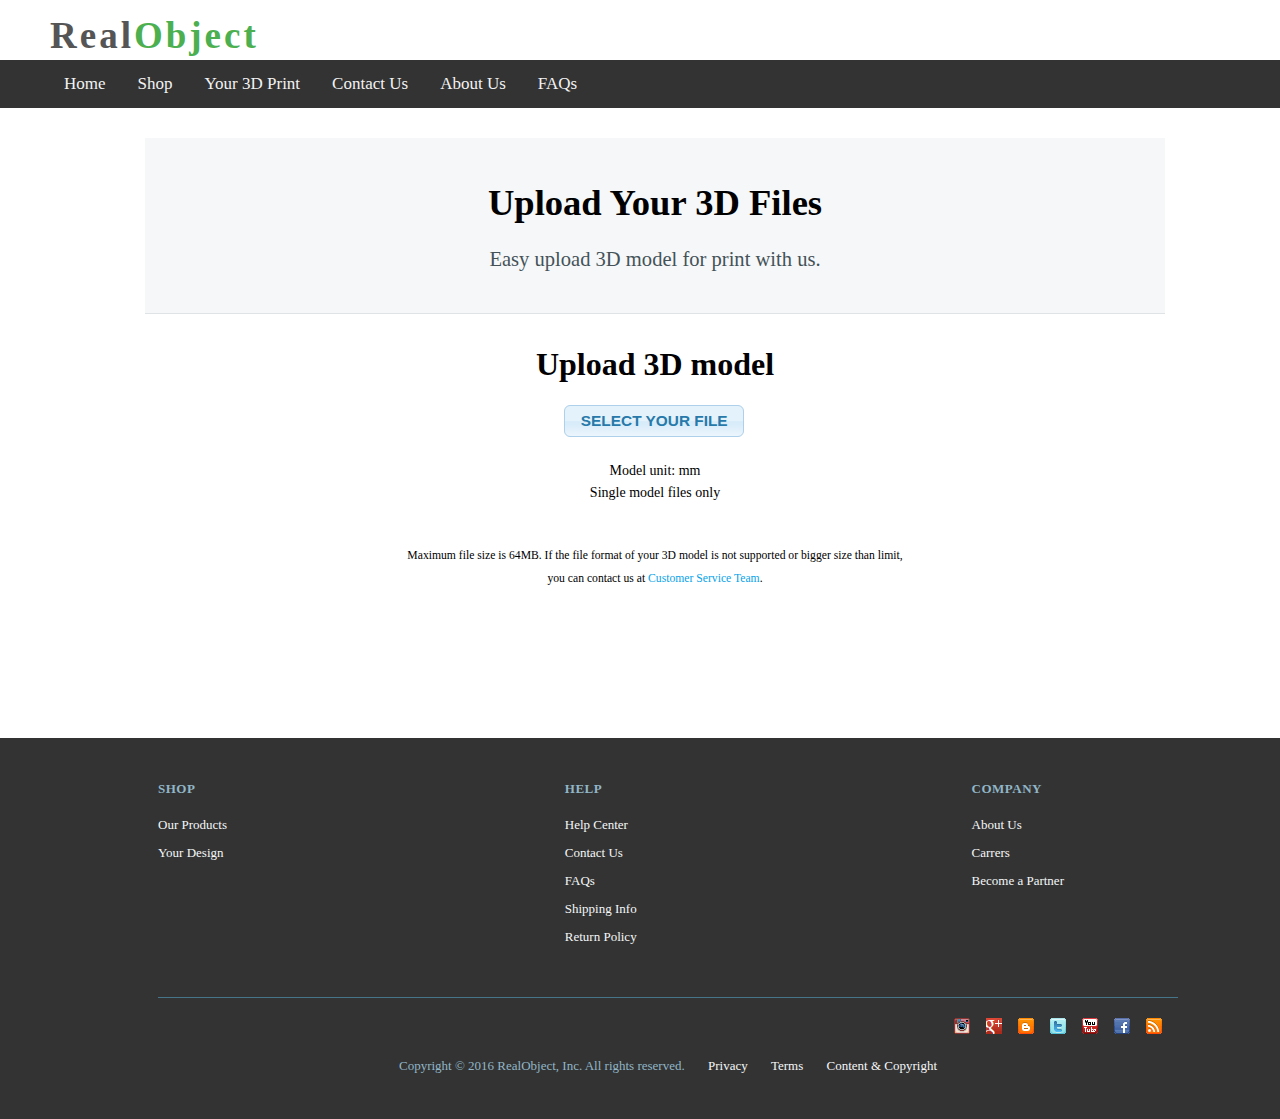
<file: 3DPrint.html>
﻿<!DOCTYPE html>
<html>

<head>
	<meta content="text/html; charset=utf-8" http-equiv="Content-Type">
	<title>Upload your 3D - RealObject 3D Printing - RealObject</title>
	<link href="CSS/Main.css" rel="stylesheet" type="text/css" />
	<link href="JavaScripts/jquery-ui-1.12.1.custom/jquery-ui.css" rel="stylesheet">
	<link href="JavaScripts/fancyBox/source/jquery.fancybox.css?v=2.1.5" rel="stylesheet" type="text/css" media="screen" />
	<link href="JavaScripts/fancyBox/source/helpers/jquery.fancybox-buttons.css?v=1.0.5" rel="stylesheet" type="text/css" media="screen" />
	<link href="JavaScripts/fancyBox/source/helpers/jquery.fancybox-thumbs.css?v=1.0.7" rel="stylesheet" type="text/css" media="screen" />
	
	<script type="text/javascript" src="JavaScripts/jquery-ui-1.12.1.custom/external/jquery/jquery.js"></script>
	<script type="text/javascript" src="JavaScripts/jquery-ui-1.12.1.custom/jquery-ui.min.js"></script>
	<script type="text/javascript" src="JavaScripts/index.js"></script>
	<script type="text/javascript" src="JavaScripts/fancyBox/lib/jquery.mousewheel-3.0.6.pack.js"></script>
	<script type="text/javascript" src="JavaScripts/fancyBox/source/jquery.fancybox.pack.js?v=2.1.5"></script>
	<script type="text/javascript" src="JavaScripts/fancyBox/source/helpers/jquery.fancybox-buttons.js?v=1.0.5"></script>
	<script type="text/javascript" src="JavaScripts/fancyBox/source/helpers/jquery.fancybox-media.js?v=1.0.6"></script>
	<script type="text/javascript" src="JavaScripts/fancyBox/source/helpers/jquery.fancybox-thumbs.js?v=1.0.7"></script>

	<script>
	</script>
</head>

<body>
	<div id="masthead">
		<div id="logo">
			<a class="frontLogo" href="Index.html">
				<b>Real<span class="backLogo">Object</span></b>
			</a>
		</div>
		<div id="navbar">
			<ul class="topnav" id="menu">
				<li>&nbsp;&nbsp;&nbsp;&nbsp;&nbsp;&nbsp;&nbsp;&nbsp;&nbsp;&nbsp;&nbsp;&nbsp;</li>
				<li><a class="active" href="Index.html">Home</a></li>
				<li><a href="Shop.html">Shop</a></li>
				<li><a href="3DPrint.html">Your 3D Print</a></li>
				<li><a href="Contact.html">Contact Us</a></li>
				<li><a href="About%20Us.html">About Us</a></li>
				<li><a href="FAQs.html">FAQs</a></li>
				<li class="icon">
					<a href="javascript:void(0);" onclick="myFunction()">&#9776;</a>
				</li>
			</ul>
		</div>
	</div>
	<div id="container">
		<!-- [Page Body] - Start -->
		<div class="sw-grid">
			<div class="wrapper-full value-props text-center" style="padding: 4% 0; background-color: #F5F7F8">
				<h1 class="sw--magin-bottom-1">Upload Your 3D Files</h1>
				<h4 style="margin-bottom: 0; font-weight: 300; color: #445258;">Easy upload 3D model for print with us.</h4>
			</div>
		</div>
		<div class="sw-grid">
			<div class="col-1-1 text-center">
				<h2>Upload 3D model</h2>
				<p><input type="submit" name value="SELECT YOUR FILE" class="ui-button ui-widget ui-corner-all"></p>
				<p>Model unit: mm<br>Single model files only</p>
				<br>
				<p>
					<small>
						Maximum file size is 64MB. If the file format of your 3D model is not supported or bigger size than limit,
						<br>
						you can contact us at <a href="CustomerService.html">Customer Service Team</a>.
					</small>
				</p>
			</div>			
		</div>
		<!-- [Page Body] - End -->
	</div>
	<div id="footer" class="footer wraper-full">
		<div id="footer-top" class="footer-top sw-grid">
			<div id="footer-shop" class="footer-links-col col-1-5">
				<h5 class="bottom-large">SHOP</h5>
				<ul>
					<li class="footer-link">
						<a href="Shop.html">Our Products</a>
					</li>
					<li class="footer-link">
						<a href="#shop">Your Design</a>
					</li>
				</ul>
			</div>
			<div id="footer-space1" class="footer-links-col col-1-5"></div>
			<div id="footer-help" class="footer-links-col col-1-5">
				<h5 class="bottom-large">HELP</h5>
				<ul>
					<li class="footer-link">
						<a href="HelpCenter.html">Help Center</a>
					</li>
					<li class="footer-link">
						<a href="Contact.html">Contact Us</a>
					</li>
					<li class="footer-link">
						<a href="FAQs.html">FAQs</a>
					</li>
					<li class="footer-link">
						<a href="ShippingInfo.html">Shipping Info</a>
					</li>
					<li class="footer-link">
						<a href="ReturnPolicy.html">Return Policy</a>
					</li>

				</ul>
			</div>
			<div id="footer-space2" class="footer-links-col col-1-5"></div>
			<div id="footer-company" class="footer-links-col col-1-5">
				<h5 class="bottom-large">COMPANY</h5>
				<ul>
					<li class="footer-link">
						<a href="About%20Us.html">About Us</a>
					</li>
					<li class="footer-link">
						<a href="Carrers.html">Carrers</a>
					</li>
					<li class="footer-link">
						<a href="Partner.html">Become a Partner</a>
					</li>
				</ul>
			</div>
		</div>
		<div class="breathe-top sw-grid">
			<div class="col-1-1">
				<div class="footer-bottom">
					<div id="footer-social">
						<ul class="social-networks text-center footer-social">
							<li>
								<a class="rss" href="#facebook">rss</a>
							</li>
							<li>
								<a class="facebook" href="#facebook">facebook</a>
							</li>
							<li>
								<a class="youtube" href="#facebook">youtube</a>
							</li>
							<li>
								<a class="twitter" href="#facebook">twitter</a>
							</li>
							<li>
								<a class="blogger" href="#facebook">blogger</a>
							</li>
							<li>
								<a class="googleplus" href="#facebook">googleplus</a>
							</li>
							<li>
								<a class="flickr" href="#facebook">flickr</a>
							</li>
						</ul>
					</div>
					<div id="footer-legal">
						<ul class="text-center footer-legal">
							<li class="footer-link copyright breathe-right-large">Copyright © 2016 RealObject, Inc. All rights reserved.</li>
							<li class="footer-link privacy breathe-right-large">
								<a href="Privacy-policy.html">Privacy</a>
							</li> 
							<li class="footer-link terms breathe-right-large">
								<a href="Terms.html">Terms</a>
							</li> 
							<li class="footer-link privacy">
								<a href="Content-policy.html">Content & Copyright</a>
							</li> 
						</ul>
					</div>
				</div>
			</div>
		</div>
	</div>
</body>

</html>
</file>
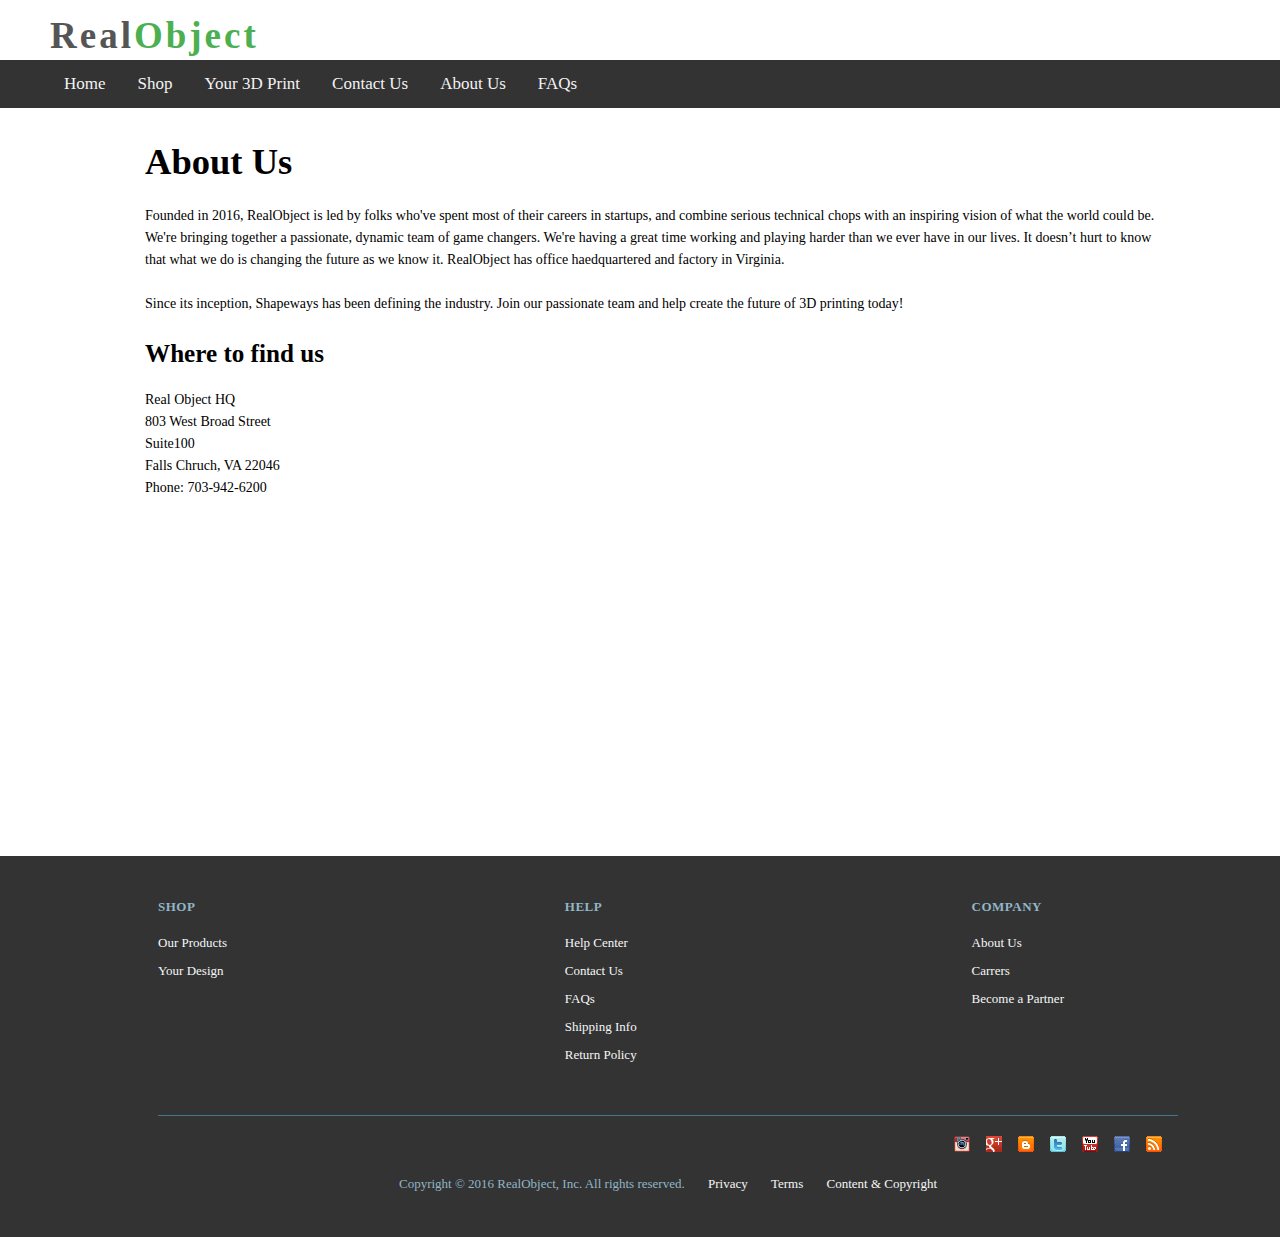
<file: About Us.html>
﻿<!DOCTYPE html>
<html>

<head>
	<meta content="text/html; charset=utf-8" http-equiv="Content-Type">
	<title>About Us - RealObject 3D Printing - RealObject</title>
	<link href="CSS/Main.css" rel="stylesheet" type="text/css" />
	<link href="JavaScripts/jquery-ui-1.12.1.custom/jquery-ui.css" rel="stylesheet">
	<script src="JavaScripts/jquery-ui-1.12.1.custom/external/jquery/jquery.js"></script>
	<script src="JavaScripts/jquery-ui-1.12.1.custom/jquery-ui.min.js"></script>
</head>

<body>
	<div id="masthead">
		<div id="logo">
			<a class="frontLogo" href="Index.html">
				<b>Real<span class="backLogo">Object</span></b>
			</a>
		</div>
		<div id="navbar">
			<ul class="topnav" id="menu">
				<li>&nbsp;&nbsp;&nbsp;&nbsp;&nbsp;&nbsp;&nbsp;&nbsp;&nbsp;&nbsp;&nbsp;&nbsp;</li>
				<li><a class="active" href="Index.html">Home</a></li>
				<li><a href="Shop.html">Shop</a></li>
				<li><a href="3DPrint.html">Your 3D Print</a></li>
				<li><a href="Contact.html">Contact Us</a></li>
				<li><a href="About%20Us.html">About Us</a></li>
				<li><a href="FAQs.html">FAQs</a></li>
				<li class="icon">
					<a href="javascript:void(0);" onclick="myFunction()">&#9776;</a>
				</li>
			</ul>
		</div>
	</div>
	<div id="container">
		<div class="sw-grid">
			<!-- [Page Body] - Start -->
			<div>
				<h1>About Us</h1>
				<p>
					Founded in 2016, RealObject is led by folks who've spent most of their careers in startups, and combine serious technical chops with an inspiring vision of what the world could be. We're bringing together a passionate, dynamic team of game changers. We're having a great time working and playing harder than we ever have in our lives. It doesn’t hurt to know that what we do is changing the future as we know it. RealObject has office haedquartered and factory in Virginia.
				</p>
				
				<p>
					Since its inception, Shapeways has been defining the industry. Join our passionate team and help create the future of 3D printing today!
				</p>
			</div>
			<div >
				<h3>Where to find us</h3>
				<p>
					Real Object HQ
					<br>
					803 West Broad Street
					<br>
					Suite100
					<br>
					Falls Chruch, VA 22046
					<br>
					Phone: 703-942-6200
				</p>
			</div>
			<div>
				<div>
					<iframe src="https://www.google.com/maps/embed?pb=!1m18!1m12!1m3!1d776.3942357484634!2d-77.18118117071462!3d38.88791999872326!2m3!1f0!2f0!3f0!3m2!1i1024!2i768!4f13.1!3m3!1m2!1s0x0%3A0xff65656c3b049cc4!2sAmerican+College+of+Commerce+%26+Technology!5e0!3m2!1sen!2sus!4v1481837460984" width="400" height="300" frameborder="0" style="border:0" allowfullscreen></iframe>
				</div>
			</div>
			<!-- [Page Body] - End -->
		</div>
	</div>
	<div id="footer" class="footer wraper-full">
		<div id="footer-top" class="footer-top sw-grid">
			<div id="footer-shop" class="footer-links-col col-1-5">
				<h5 class="bottom-large">SHOP</h5>
				<ul>
					<li class="footer-link">
						<a href="Shop.html">Our Products</a>
					</li>
					<li class="footer-link">
						<a href="#shop">Your Design</a>
					</li>
				</ul>
			</div>
			<div id="footer-space1" class="footer-links-col col-1-5"></div>
			<div id="footer-help" class="footer-links-col col-1-5">
				<h5 class="bottom-large">HELP</h5>
				<ul>
					<li class="footer-link">
						<a href="HelpCenter.html">Help Center</a>
					</li>
					<li class="footer-link">
						<a href="Contact.html">Contact Us</a>
					</li>
					<li class="footer-link">
						<a href="FAQs.html">FAQs</a>
					</li>
					<li class="footer-link">
						<a href="ShippingInfo.html">Shipping Info</a>
					</li>
					<li class="footer-link">
						<a href="ReturnPolicy.html">Return Policy</a>
					</li>

				</ul>
			</div>
			<div id="footer-space2" class="footer-links-col col-1-5"></div>
			<div id="footer-company" class="footer-links-col col-1-5">
				<h5 class="bottom-large">COMPANY</h5>
				<ul>
					<li class="footer-link">
						<a href="About%20Us.html">About Us</a>
					</li>
					<li class="footer-link">
						<a href="Carrers.html">Carrers</a>
					</li>
					<li class="footer-link">
						<a href="Partner.html">Become a Partner</a>
					</li>
				</ul>
			</div>
		</div>
		<div class="breathe-top sw-grid">
			<div class="col-1-1">
				<div class="footer-bottom">
					<div id="footer-social">
						<ul class="social-networks text-center footer-social">
							<li>
								<a class="rss" href="#facebook">rss</a>
							</li>
							<li>
								<a class="facebook" href="#facebook">facebook</a>
							</li>
							<li>
								<a class="youtube" href="#facebook">youtube</a>
							</li>
							<li>
								<a class="twitter" href="#facebook">twitter</a>
							</li>
							<li>
								<a class="blogger" href="#facebook">blogger</a>
							</li>
							<li>
								<a class="googleplus" href="#facebook">googleplus</a>
							</li>
							<li>
								<a class="flickr" href="#facebook">flickr</a>
							</li>

						</ul>
					</div>
					<div id="footer-legal">
						<ul class="text-center footer-legal">
							<li class="footer-link copyright breathe-right-large">Copyright © 2016 RealObject, Inc. All rights reserved.</li>
							<li class="footer-link privacy breathe-right-large">
								<a href="Privacy-policy.html">Privacy</a>
							</li> 
							<li class="footer-link terms breathe-right-large">
								<a href="Terms.html">Terms</a>
							</li> 
							<li class="footer-link privacy">
								<a href="Content-policy.html">Content & Copyright</a>
							</li> 
						</ul>
					</div>
				</div>
			</div>
		</div>
	</div>
</body>

</html>
</file>
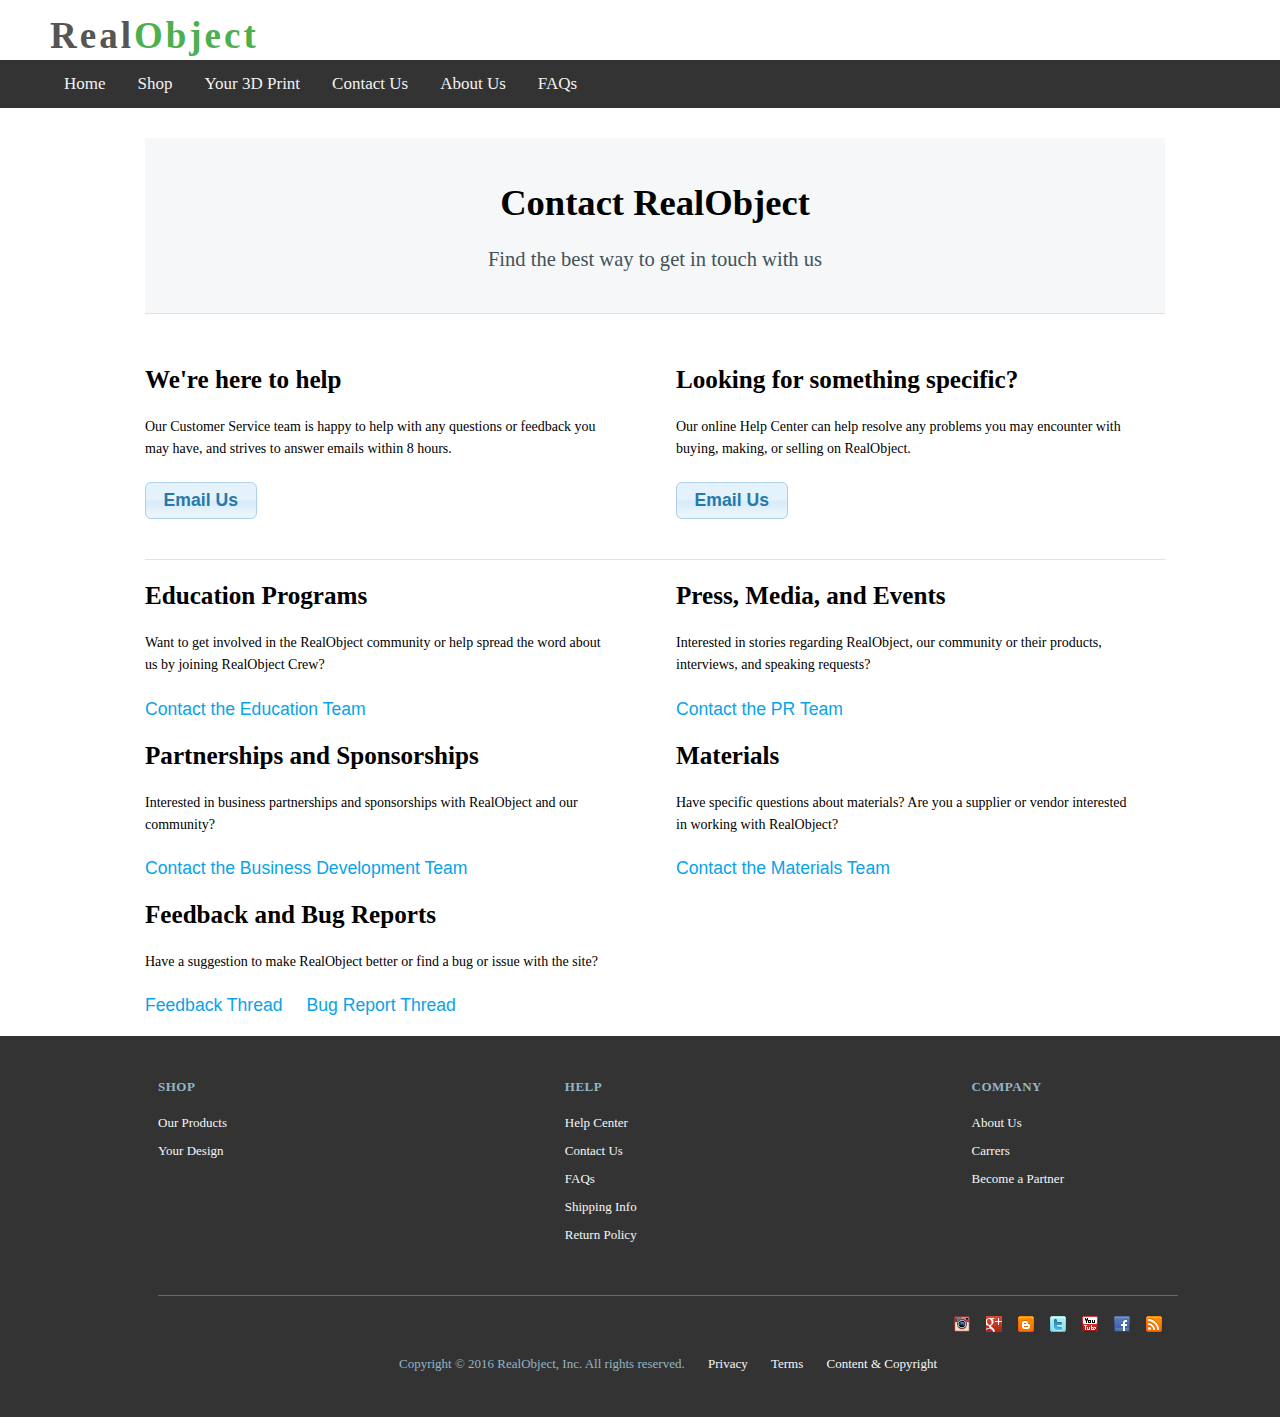
<file: Contact.html>
﻿<!DOCTYPE html>
<html>

<head>
	<meta content="text/html; charset=utf-8" http-equiv="Content-Type">
	<title>RealObject 3D Printing - RealObject</title>
	<link href="CSS/Main.css" rel="stylesheet" type="text/css" />
	<link href="CSS/Contact.css" rel="stylesheet" type="text/css" />
	<link href="JavaScripts/jquery-ui-1.12.1.custom/jquery-ui.css" rel="stylesheet">
	<script src="JavaScripts/jquery-ui-1.12.1.custom/external/jquery/jquery.js"></script>
	<script src="JavaScripts/jquery-ui-1.12.1.custom/jquery-ui.min.js"></script>

	<script>
	</script>
</head>

<body>
	<div id="masthead">
		<div id="logo">
			<a class="frontLogo" href="Index.html">
				<b>Real<span class="backLogo">Object</span></b>
			</a>
		</div>
		<div id="navbar">
			<ul class="topnav" id="menu">
				<li>&nbsp;&nbsp;&nbsp;&nbsp;&nbsp;&nbsp;&nbsp;&nbsp;&nbsp;&nbsp;&nbsp;&nbsp;</li>
				<li><a class="active" href="Index.html">Home</a></li>
				<li><a href="Shop.html">Shop</a></li>
				<li><a href="3DPrint.html">Your 3D Print</a></li>
				<li><a href="Contact.html">Contact Us</a></li>
				<li><a href="About%20Us.html">About Us</a></li>
				<li><a href="FAQs.html">FAQs</a></li>
				<li class="icon">
					<a href="javascript:void(0);" onclick="myFunction()">&#9776;</a>
				</li>
			</ul>
		</div>
	</div>
	<div id="container">
		<div class="sw-grid">
			<!-- [Page Body] - Start -->
			<div class="wrapper-full value-props text-center" style="padding: 4% 0; background-color: #F5F7F8">
				<h1 class="sw--magin-bottom-1">Contact RealObject</h1>
				<h4 style="margin-bottom: 0; font-weight: 300; color: #445258;">Find the best way to get in touch with us</h4>
			</div>
		</div>
		<div class="sw-grid" style="margin: 50px auto;">
			<div class="col-1-2 sw--margin-bottom-4">
				<h3>We're here to help</h3>
				<p>Our Customer Service team is happy to help with any questions or feedback you may have, and strives to answer emails within 8 hours.</p>
				<a class="ui-button ui-widget ui-corner-all" href="mailto:service@realobject.com">Email Us</a>
			</div>
			<div class="col-1-2 sw--margin-bottom-4" style="float: right;">
				<h3>Looking for something specific?</h3>
				<p>Our online Help Center can help resolve any problems you may encounter with buying, making, or selling on RealObject.</p>
				<a class="ui-button ui-widget ui-corner-all" href="HelpCenter.html">Email Us</a>
			</div>
			<hr style="float: left;">
			<div class="col-1-2 sw--margin-bottom-4">
				<h3>Education Programs</h3>
				<p>Want to get involved in the RealObject community or help spread the word about us by joining RealObject Crew?</p>
				<a class="ui-widget" href="mailto:education@realobject.com">Contact the Education Team</a>
			</div>
			<div class="col-1-2 sw--margin-bottom-4" style="float: right;">
				<h3>Press, Media, and Events</h3>
				<p>Interested in stories regarding RealObject, our community or their products, interviews, and speaking requests?</p>
				<a class="ui-widget" href="mailto:pr@realobject.com">Contact the PR Team</a>
			</div>
			<div class="col-1-2 sw--margin-bottom-4">
				<h3>Partnerships and Sponsorships</h3>
				<p>Interested in business partnerships and sponsorships with RealObject and our community?</p>
				<a class="ui-widget" href="mailto:bussinessdevelopment@realobject.com">Contact the Business Development Team</a>
			</div>
			<div class="col-1-2 sw--margin-bottom-4" style="float: right;">
				<h3>Materials</h3>
				<p>Have specific questions about materials? Are you a supplier or vendor interested in working with RealObject?</p>
				<a class="ui-widget" href="mailto:material@realobject.com">Contact the Materials Team</a>
			</div>
			<div class="col-1-2 sw--margin-bottom-4">
				<h3>Feedback and Bug Reports</h3>
				<p>Have a suggestion to make RealObject better or find a bug or issue with the site?</p>
				<a class="ui-widget" href="mailto:feedback@realobject.com">Feedback Thread</a>&nbsp;&nbsp;&nbsp;&nbsp;&nbsp;
				<a class="ui-widget" href="mailto:bugreport@realobject.com">Bug Report Thread</a>
			</div>

			
			<!-- [Page Body] - End -->
		</div>
	</div>
	<div id="footer" class="footer wraper-full">
		<div id="footer-top" class="footer-top sw-grid">
			<div id="footer-shop" class="footer-links-col col-1-5">
				<h5 class="bottom-large">SHOP</h5>
				<ul>
					<li class="footer-link">
						<a href="Shop.html">Our Products</a>
					</li>
					<li class="footer-link">
						<a href="#shop">Your Design</a>
					</li>
				</ul>
			</div>
			<div id="footer-space1" class="footer-links-col col-1-5"></div>
			<div id="footer-help" class="footer-links-col col-1-5">
				<h5 class="bottom-large">HELP</h5>
				<ul>
					<li class="footer-link">
						<a href="HelpCenter.html">Help Center</a>
					</li>
					<li class="footer-link">
						<a href="Contact.html">Contact Us</a>
					</li>
					<li class="footer-link">
						<a href="FAQs.html">FAQs</a>
					</li>
					<li class="footer-link">
						<a href="ShippingInfo.html">Shipping Info</a>
					</li>
					<li class="footer-link">
						<a href="ReturnPolicy.html">Return Policy</a>
					</li>

				</ul>
			</div>
			<div id="footer-space2" class="footer-links-col col-1-5"></div>
			<div id="footer-company" class="footer-links-col col-1-5">
				<h5 class="bottom-large">COMPANY</h5>
				<ul>
					<li class="footer-link">
						<a href="About%20Us.html">About Us</a>
					</li>
					<li class="footer-link">
						<a href="Carrers.html">Carrers</a>
					</li>
					<li class="footer-link">
						<a href="Partner.html">Become a Partner</a>
					</li>
				</ul>
			</div>
		</div>
		<div class="breathe-top sw-grid">
			<div class="col-1-1">
				<div class="footer-bottom">
					<div id="footer-social">
						<ul class="social-networks text-center footer-social">
							<li>
								<a class="rss" href="#facebook">rss</a>
							</li>
							<li>
								<a class="facebook" href="#facebook">facebook</a>
							</li>
							<li>
								<a class="youtube" href="#facebook">youtube</a>
							</li>
							<li>
								<a class="twitter" href="#facebook">twitter</a>
							</li>
							<li>
								<a class="blogger" href="#facebook">blogger</a>
							</li>
							<li>
								<a class="googleplus" href="#facebook">googleplus</a>
							</li>
							<li>
								<a class="flickr" href="#facebook">flickr</a>
							</li>

						</ul>
					</div>
					<div id="footer-legal">
						<ul class="text-center footer-legal">
							<li class="footer-link copyright breathe-right-large">Copyright © 2016 RealObject, Inc. All rights reserved.</li>
							<li class="footer-link privacy breathe-right-large">
								<a href="Privacy-policy.html">Privacy</a>
							</li> 
							<li class="footer-link terms breathe-right-large">
								<a href="Terms.html">Terms</a>
							</li> 
							<li class="footer-link privacy">
								<a href="Content-policy.html">Content & Copyright</a>
							</li> 
						</ul>
					</div>
				</div>
			</div>
		</div>
	</div>
</body>

</html>
</file>
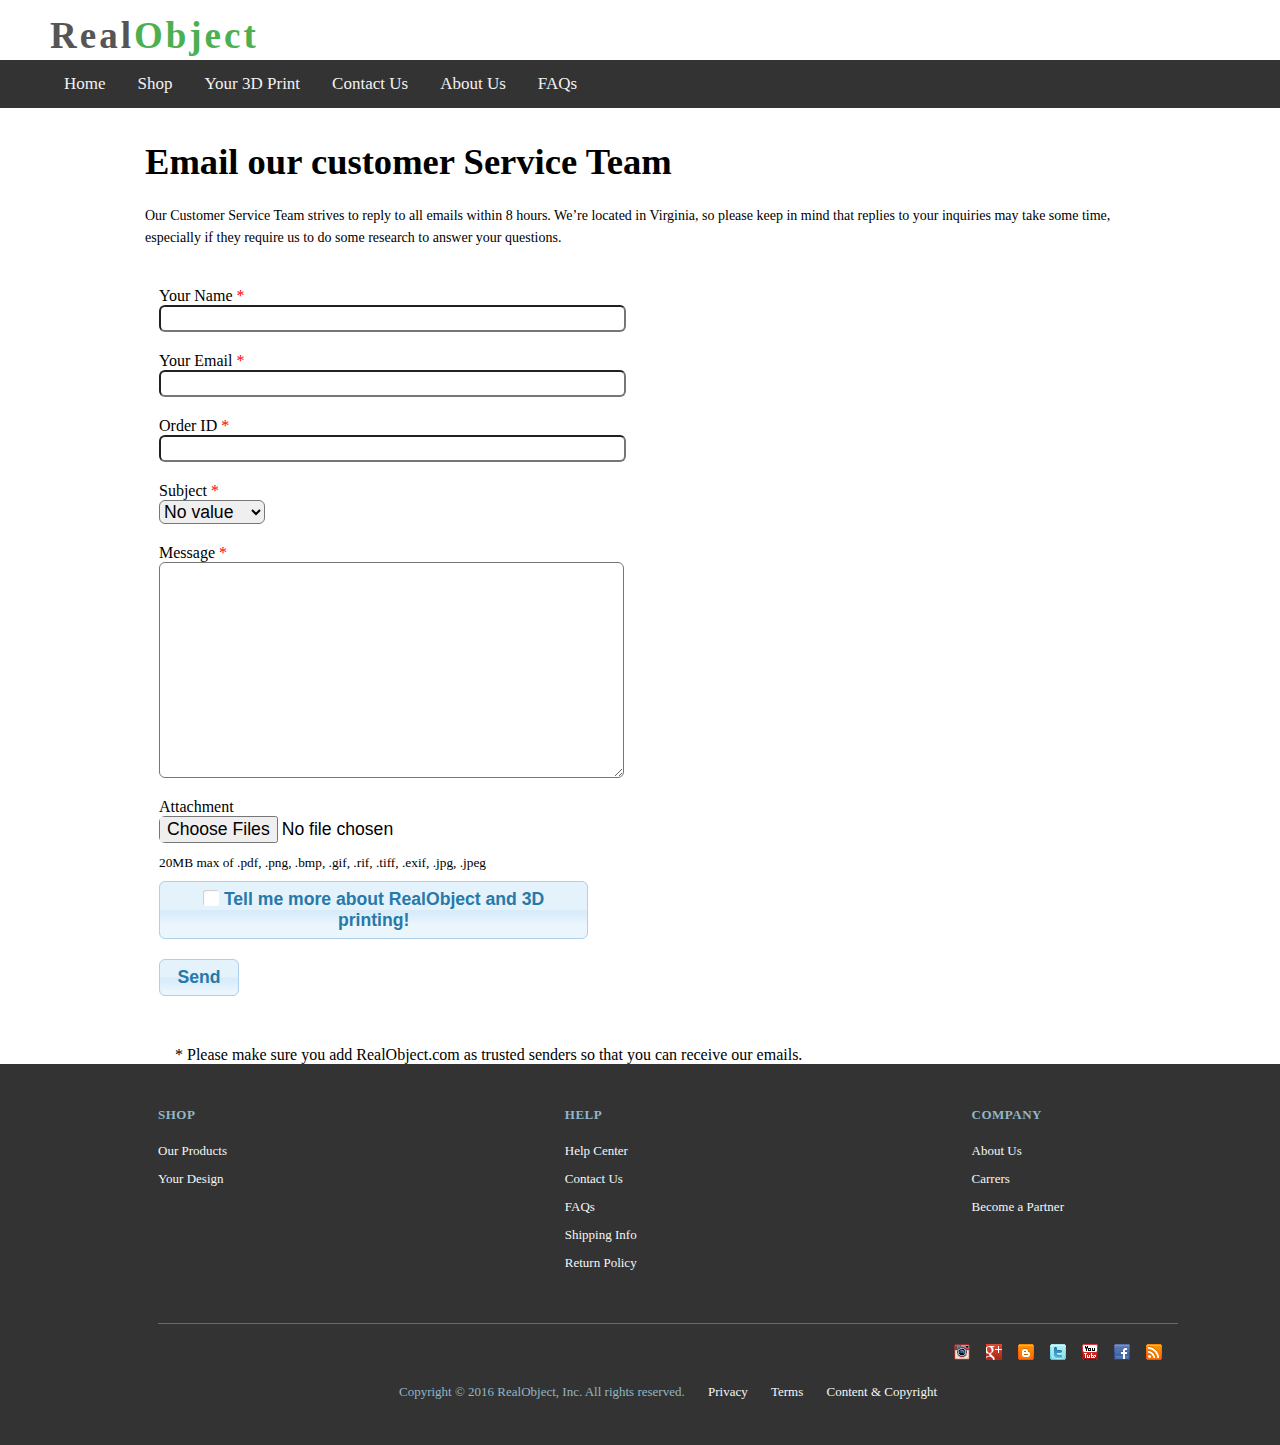
<file: CustomerService.html>
﻿<!DOCTYPE html>
<html>

<head>
	<meta content="text/html; charset=utf-8" http-equiv="Content-Type">
	<title>RealObject 3D Printing - RealObject</title>
	<link href="CSS/Main.css" rel="stylesheet" type="text/css" />
	<link href="CSS/CustomerService.css" rel="stylesheet" type="text/css" />
	<link href="JavaScripts/jquery-ui-1.12.1.custom/jquery-ui.css" rel="stylesheet">
	<script src="JavaScripts/jquery-ui-1.12.1.custom/external/jquery/jquery.js"></script>
	<script src="JavaScripts/jquery-ui-1.12.1.custom/jquery-ui.min.js"></script>

	<script>
		$(function() {
			$("#contactNewsletter").checkboxradio();
			$("input:text, textarea").addClass("ui-widget ui-corner-all");
		});
	</script>
</head>

<body>
	<div id="masthead">
		<div id="logo">
			<a class="frontLogo" href="Index.html">
				<b>Real<span class="backLogo">Object</span></b>
			</a>
		</div>
		<div id="navbar">
			<ul class="topnav" id="menu">
				<li>&nbsp;&nbsp;&nbsp;&nbsp;&nbsp;&nbsp;&nbsp;&nbsp;&nbsp;&nbsp;&nbsp;&nbsp;</li>
				<li><a class="active" href="Index.html">Home</a></li>
				<li><a href="Shop.html">Shop</a></li>
				<li><a href="3DPrint.html">Your 3D Print</a></li>
				<li><a href="Contact.html">Contact Us</a></li>
				<li><a href="About%20Us.html">About Us</a></li>
				<li><a href="FAQs.html">FAQs</a></li>
				<li class="icon">
					<a href="javascript:void(0);" onclick="myFunction()">&#9776;</a>
				</li>
			</ul>
		</div>
	</div>
	<div id="container">
		<div class="sw-grid breathe-bottom-large">
			<!-- [Page Body] - Start -->
			<div class="col-1-1">
				<h1>Email our customer Service Team</h1>
				<p>
					Our Customer Service Team strives to reply to all emails within 8 hours. 
					We’re located in Virginia, so please keep in mind that replies to your inquiries may take some time, 
					especially if they require us to do some research to answer your questions.
				</p>
			</div>
			
			<!-- Contact form - Start -->
			<div class="col-1-2">
				<form class="contact-form sw--margin-bottom-6" enctype="multipart/form-data">
					<fieldset class="noborder">
						<div class="sw--padding-vert-2 sw--clearfix">
							<label class="col-1-1" for="contactName">Your Name <span style="color: red;">*</span ></label>
							<input id="contactName" type="text" class="col-1-1" name="name" value=""/>
						</div>
						<div class="sw--padding-vert-2 sw--clearfix">
							<label class="col-1-1" for="contactEmail">Your Email <span style="color: red;">*</span ></label>
							<input id="contactEmail" type="text" class="col-1-1" name="name" value=""/>
						</div>
						<div class="sw--padding-vert-2 sw--clearfix">
							<label class="col-1-1" for="contactOrderId">Order ID <span style="color: red;">*</span ></label>
							<input id="contactOrderId" type="text" class="col-1-1" name="name" value=""/>
						</div>
						<div class="sw--padding-vert-2 sw--clearfix">
							<label class="col-1-1" for="contactSubject">Subject <span style="color: red;">*</span ></label>
							<select id="contactSubject" name="subject" class="ui-widget ui-corner-all">
								<option value="">No value</option>
								<option value="General">General</option>
								<option value="Orders">Orders</option>
								<option value="Complaint">Complaint</option>
								<option value="Shipping">Shipping</option>
								<option value="Payment">Payment</option>
								<option value="3D-Design">3D-Design</option>
								<option value="Other">Other</option>
							</select>
						</div>
						<div class="sw--padding-vert-2 sw--clearfix">
							<label class="col-1-1" for="contactMessage">Message <span style="color: red;">*</span ></label>
							<textarea id="contactMessage" class="col-1-1" name="message" rows="10" cols="30"></textarea>
						</div>
						<div class="sw--padding-vert-2 sw--clearfix">
							<label class="col-1-1" for="attachments">Attachment</label>
							<input id="attachments" type="file" name="attachments[]" multiple class="ui-widget ui-corner-all" />
							<br>
						</div>
						<div>
							<label></label>
							<small>20MB max of .pdf, .png, .bmp, .gif, .rif, .tiff, .exif, .jpg, .jpeg</small>
						</div>
						<div class="sw--padding-vert-2 sw--clearfix">
							<label></label>
							<input type="checkbox" id="contactNewsletter" name="newsletter" value="1">
							<label for="contactNewsletter" class="checkbox">Tell me more about RealObject and 3D printing!</label>
						</div>
						<div class="sw--padding-vert-2 sw--clearfix">
							<input type="submit" name value="Send" class="ui-button ui-widget ui-corner-all">
						</div>
					</fieldset>
				</form>
			</div>
			<!-- [Contact form] - End -->
			<div class="sw-grid sw--margin-top-0 sw--margin-bottom-6">
				<div class="col-1-1 noty_message info">
					* Please make sure you add RealObject.com as trusted senders so that you can receive our emails.
				</div>
			</div>
			<!-- [Page Body] - End -->
			<br>
		</div>
	</div>
	<div id="footer" class="footer wraper-full">
		<div id="footer-top" class="footer-top sw-grid">
			<div id="footer-shop" class="footer-links-col col-1-5">
				<h5 class="bottom-large">SHOP</h5>
				<ul>
					<li class="footer-link">
						<a href="Shop.html">Our Products</a>
					</li>
					<li class="footer-link">
						<a href="3DPrinting.html">Your Design</a>
					</li>
				</ul>
			</div>
			<div id="footer-space1" class="footer-links-col col-1-5"></div>
			<div id="footer-help" class="footer-links-col col-1-5">
				<h5 class="bottom-large">HELP</h5>
				<ul>
					<li class="footer-link">
						<a href="HelpCenter.html">Help Center</a>
					</li>
					<li class="footer-link">
						<a href="Contact.html">Contact Us</a>
					</li>
					<li class="footer-link">
						<a href="FAQs.html">FAQs</a>
					</li>
					<li class="footer-link">
						<a href="ShippingInfo.html">Shipping Info</a>
					</li>
					<li class="footer-link">
						<a href="ReturnPolicy.html">Return Policy</a>
					</li>

				</ul>
			</div>
			<div id="footer-space2" class="footer-links-col col-1-5"></div>
			<div id="footer-company" class="footer-links-col col-1-5">
				<h5 class="bottom-large">COMPANY</h5>
				<ul>
					<li class="footer-link">
						<a href="About%20Us.html">About Us</a>
					</li>
					<li class="footer-link">
						<a href="Carrers.html">Carrers</a>
					</li>
					<li class="footer-link">
						<a href="Partner.html">Become a Partner</a>
					</li>
				</ul>
			</div>
		</div>
		<div class="breathe-top sw-grid">
			<div class="col-1-1">
				<div class="footer-bottom">
					<div id="footer-social">
						<ul class="social-networks text-center footer-social">
							<li>
								<a class="rss" href="#facebook">rss</a>
							</li>
							<li>
								<a class="facebook" href="#facebook">facebook</a>
							</li>
							<li>
								<a class="youtube" href="#facebook">youtube</a>
							</li>
							<li>
								<a class="twitter" href="#facebook">twitter</a>
							</li>
							<li>
								<a class="blogger" href="#facebook">blogger</a>
							</li>
							<li>
								<a class="googleplus" href="#facebook">googleplus</a>
							</li>
							<li>
								<a class="flickr" href="#facebook">flickr</a>
							</li>

						</ul>
					</div>
					<div id="footer-legal">
						<ul class="text-center footer-legal">
							<li class="footer-link copyright breathe-right-large">Copyright © 2016 RealObject, Inc. All rights reserved.</li>
							<li class="footer-link privacy breathe-right-large">
								<a href="Privacy-policy.html">Privacy</a>
							</li> 
							<li class="footer-link terms breathe-right-large">
								<a href="Terms.html">Terms</a>
							</li> 
							<li class="footer-link privacy">
								<a href="Content-policy.html">Content & Copyright</a>
							</li> 
						</ul>
					</div>
				</div>
			</div>
		</div>
	</div>
</body>

</html>
</file>
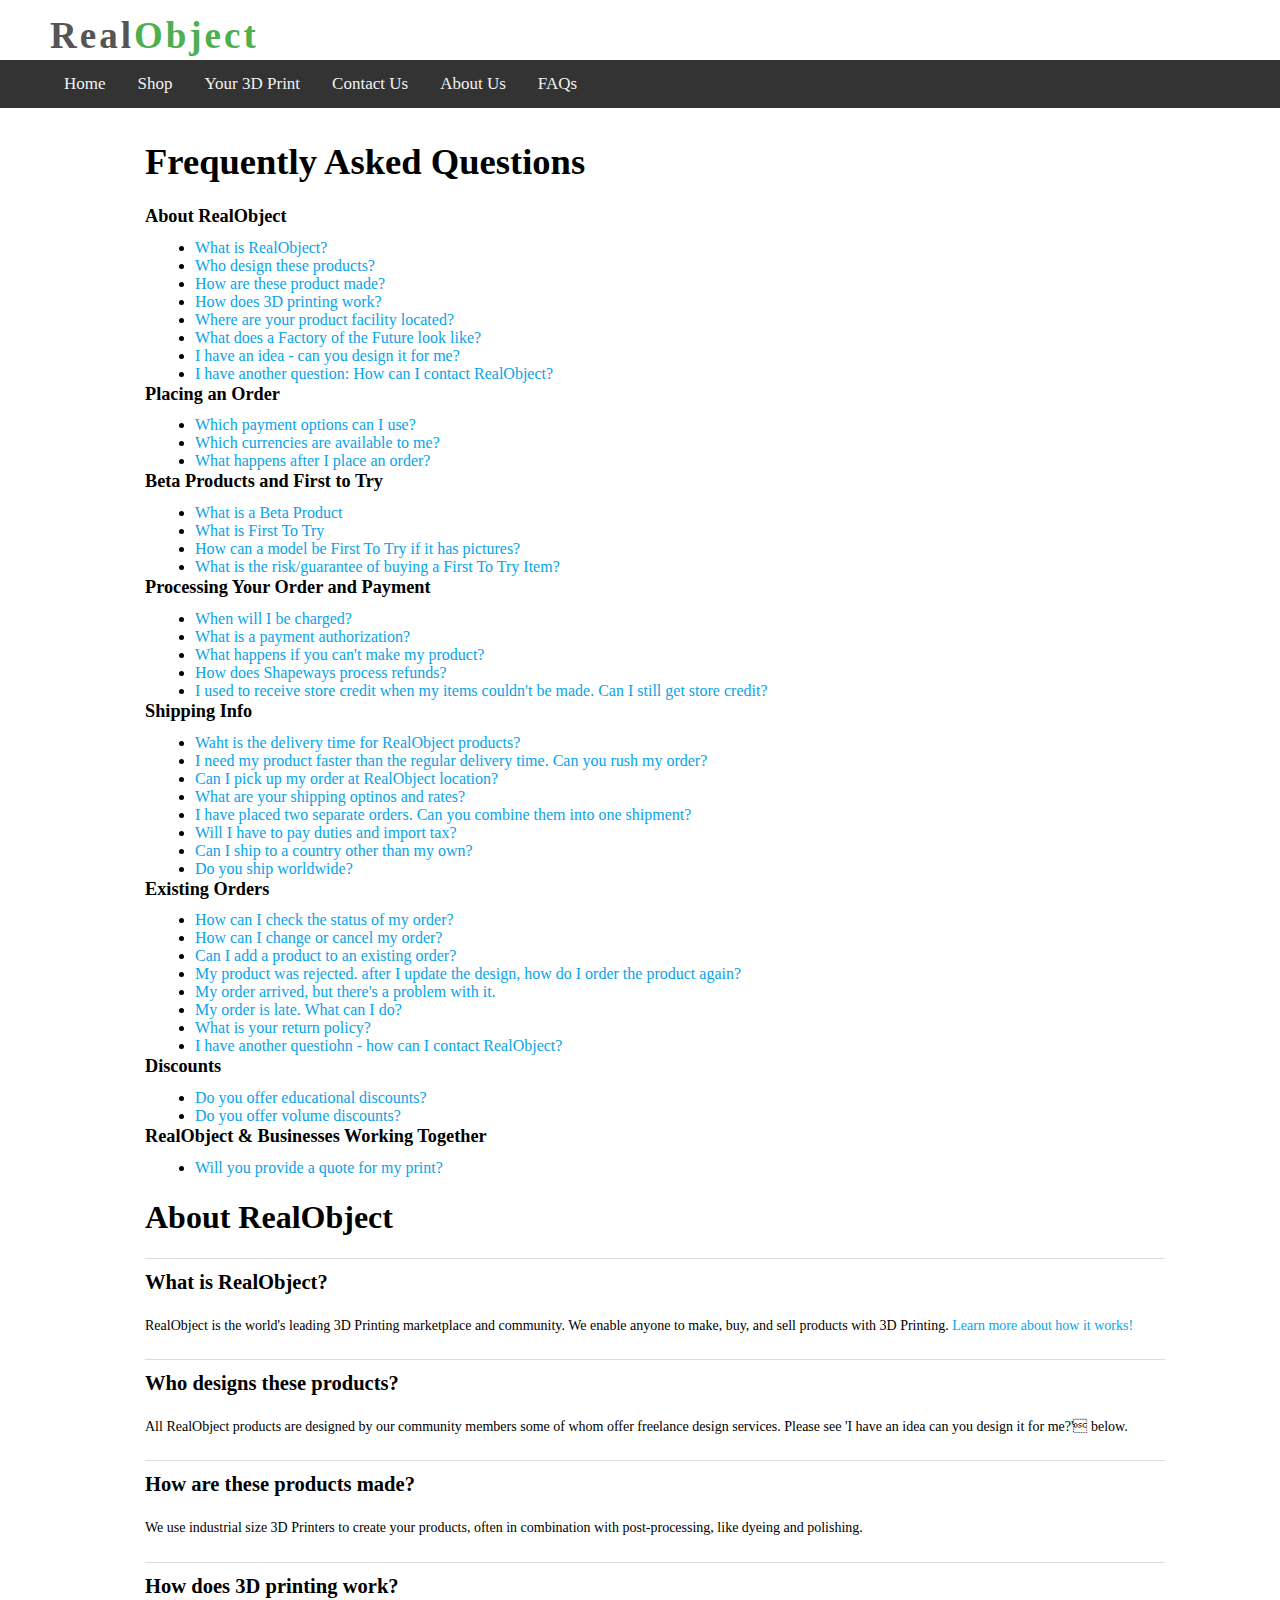
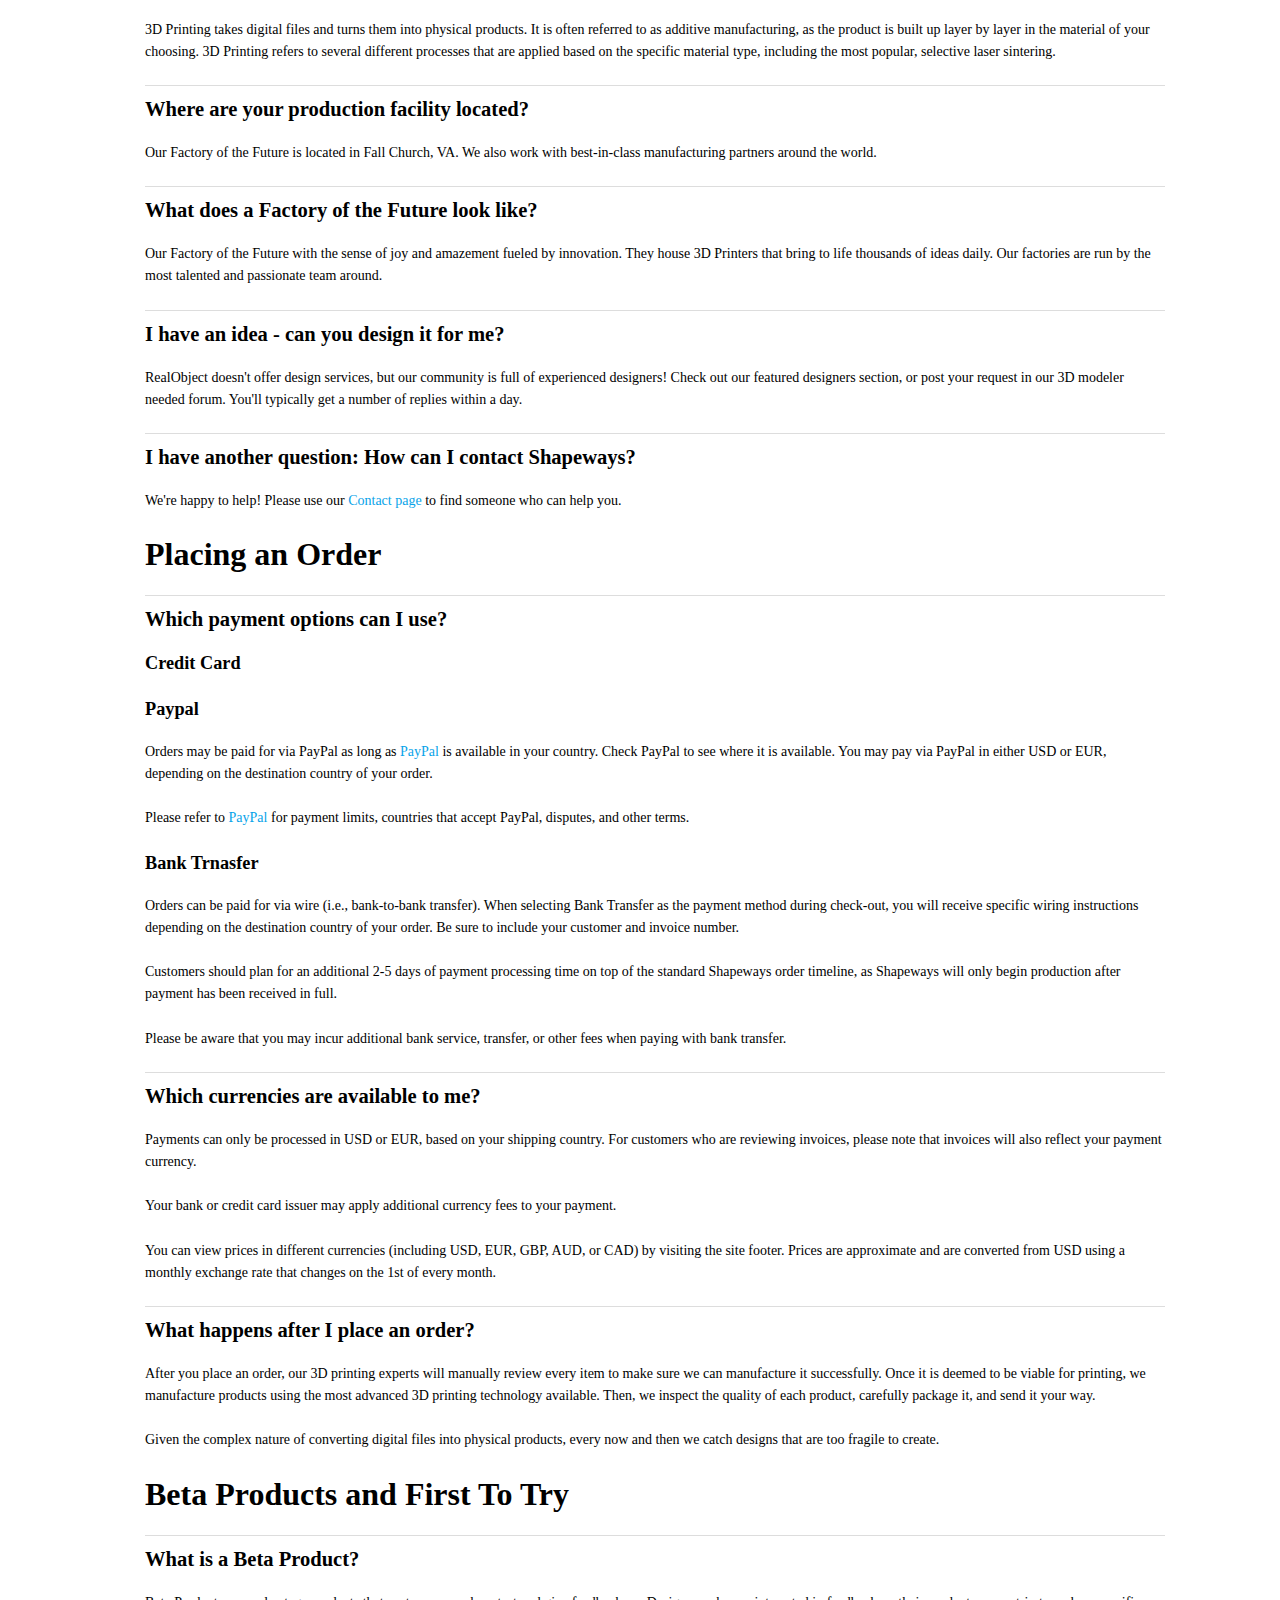
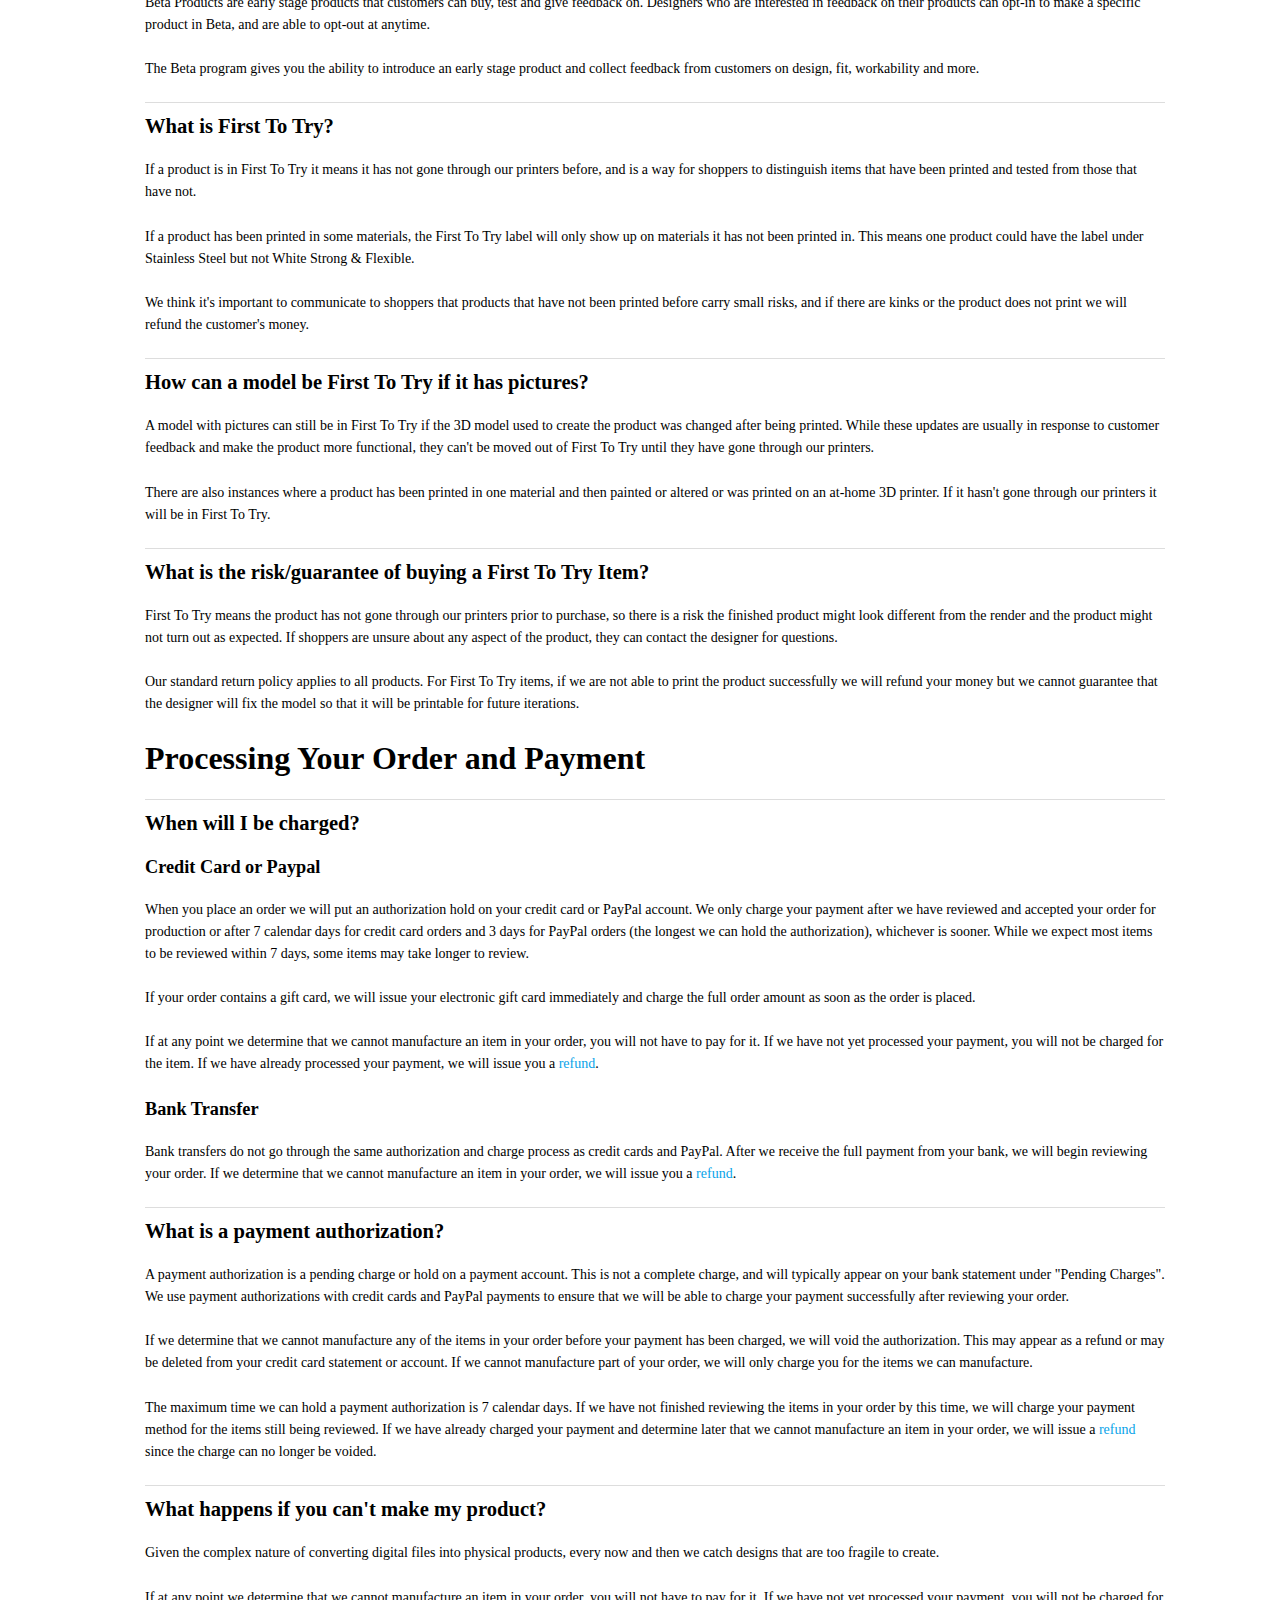
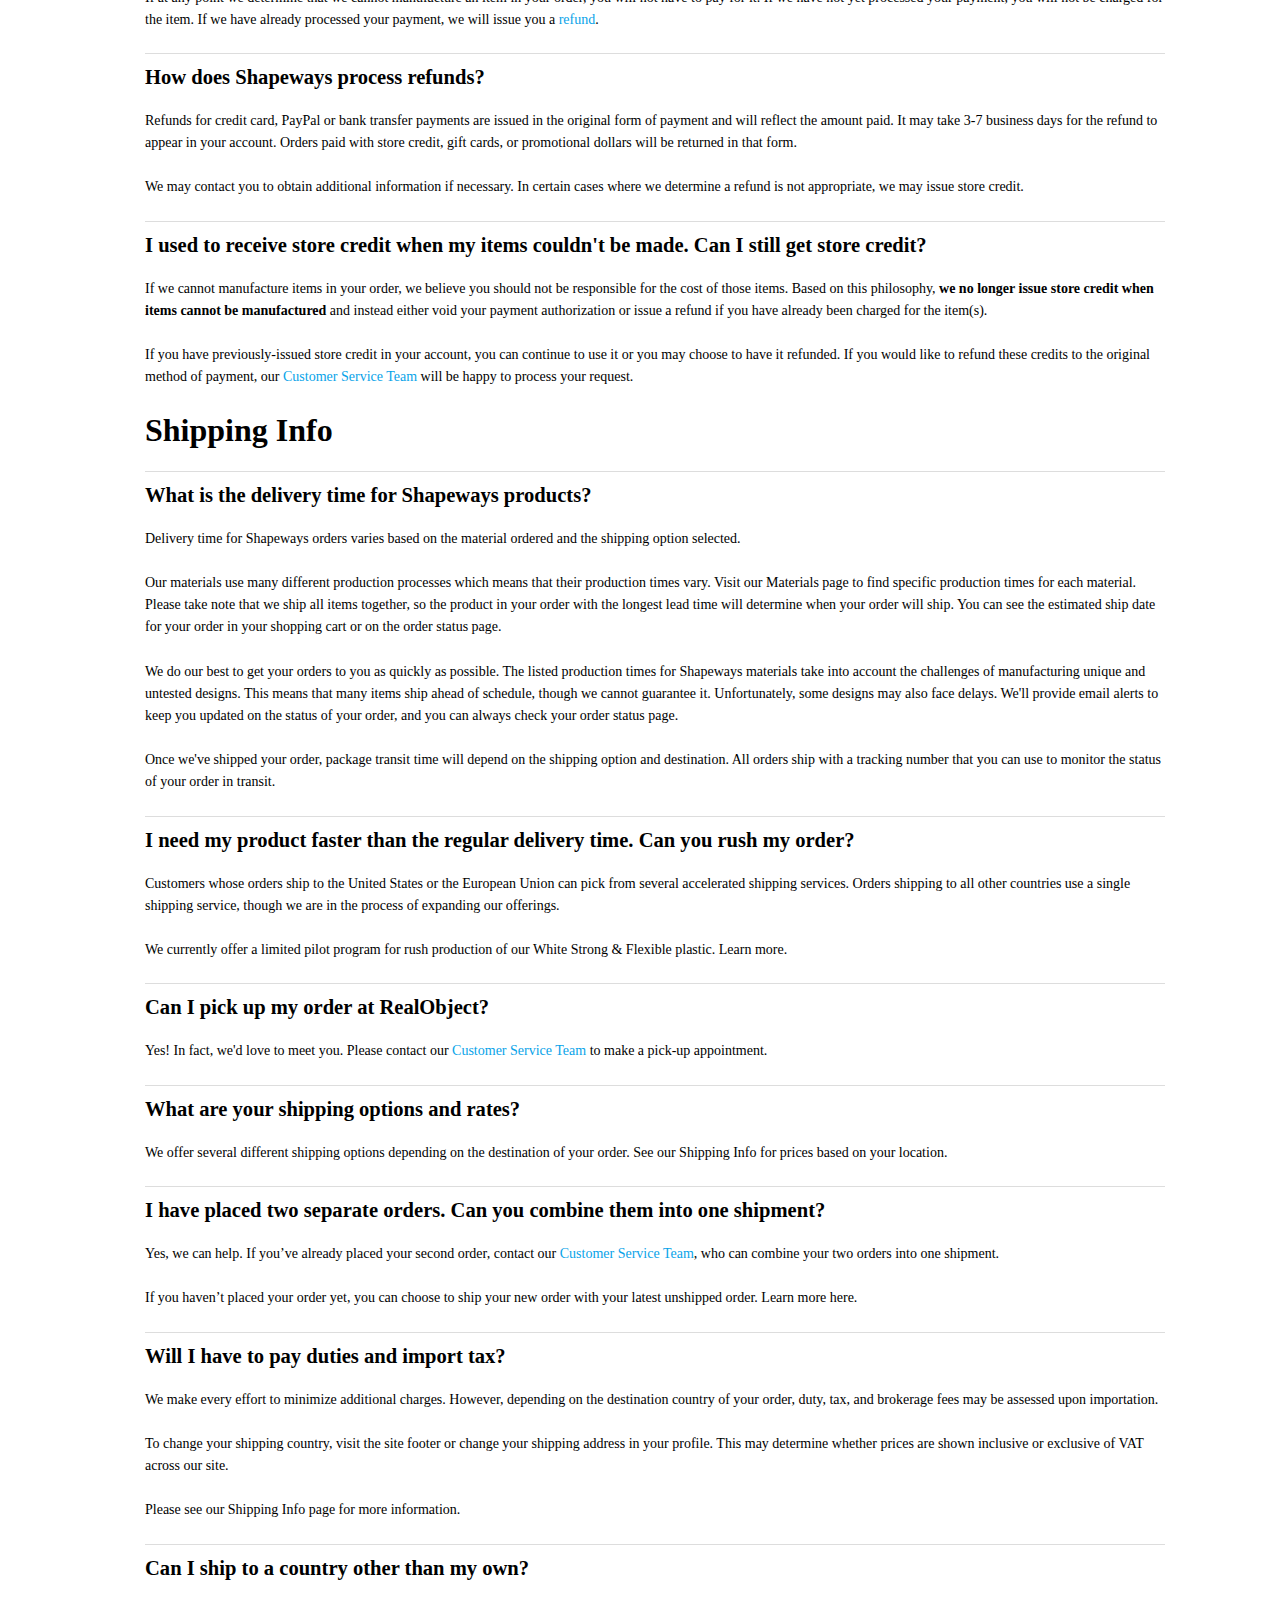
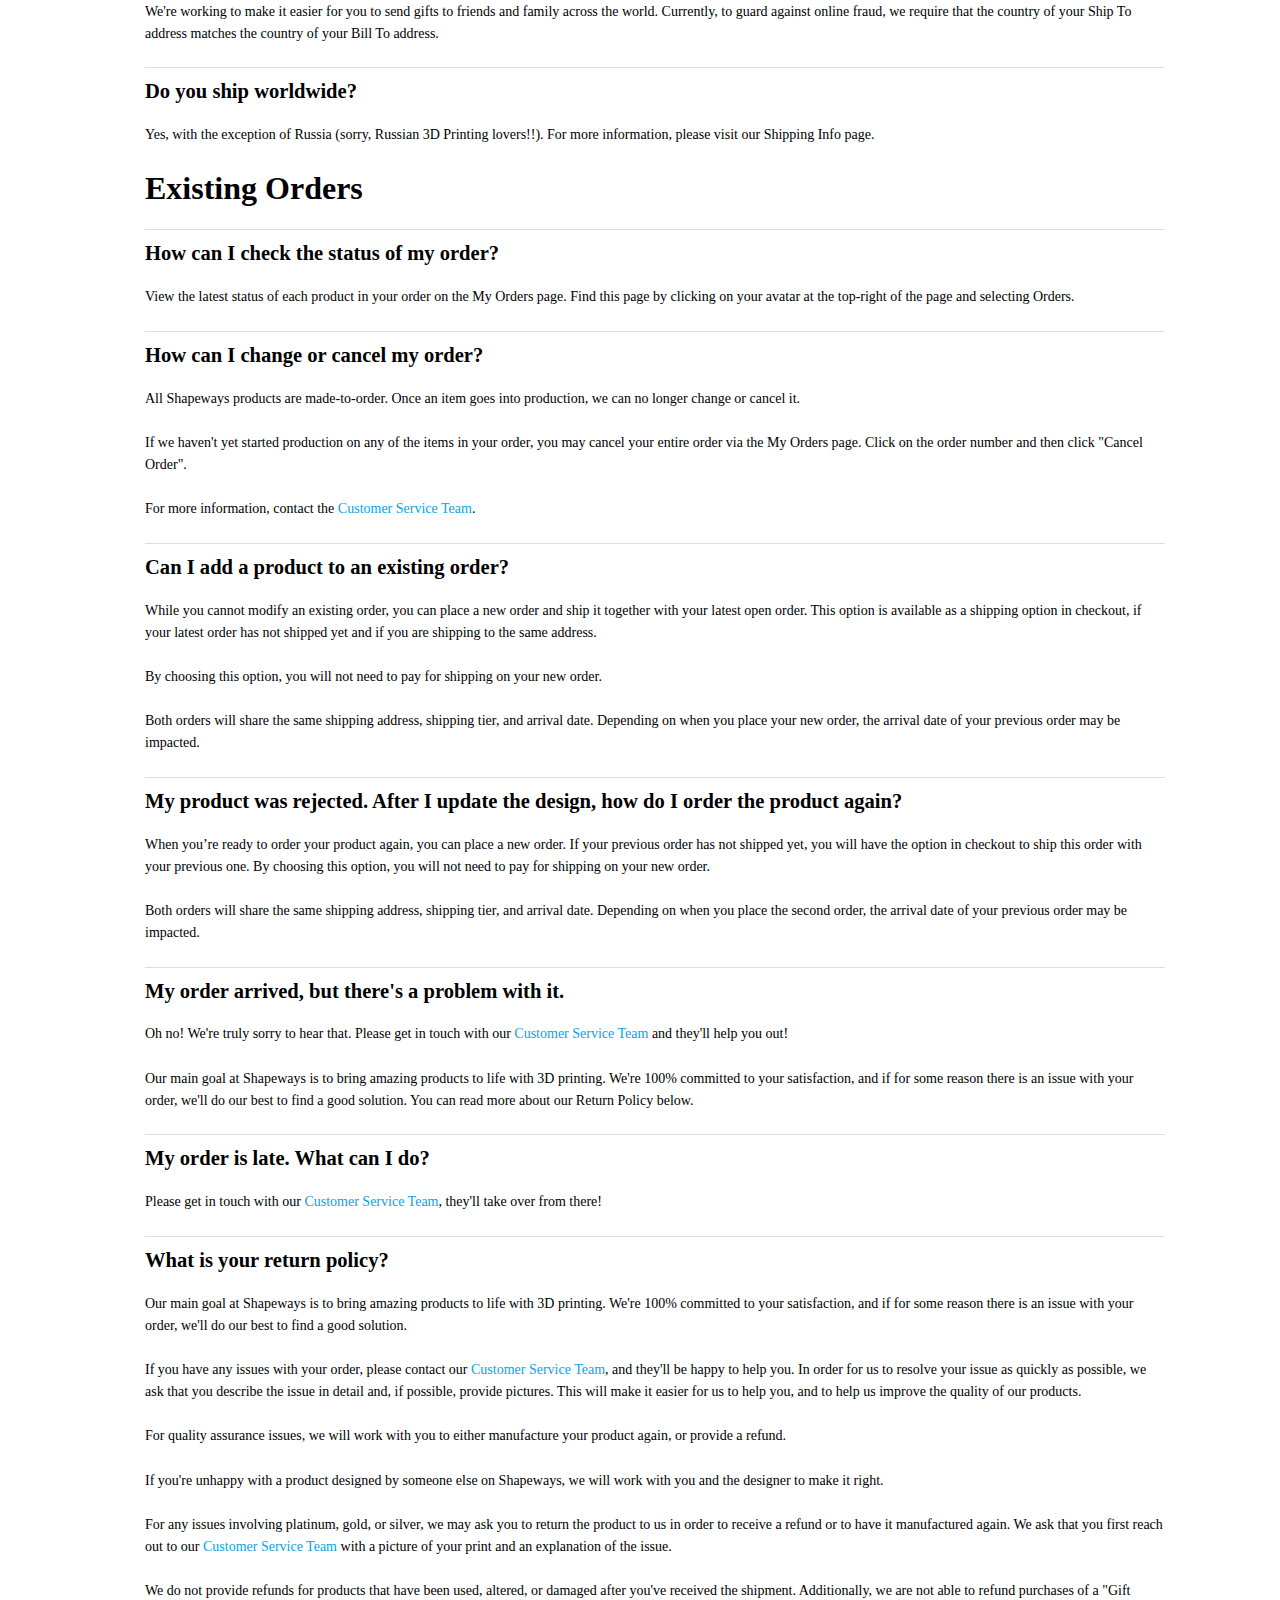
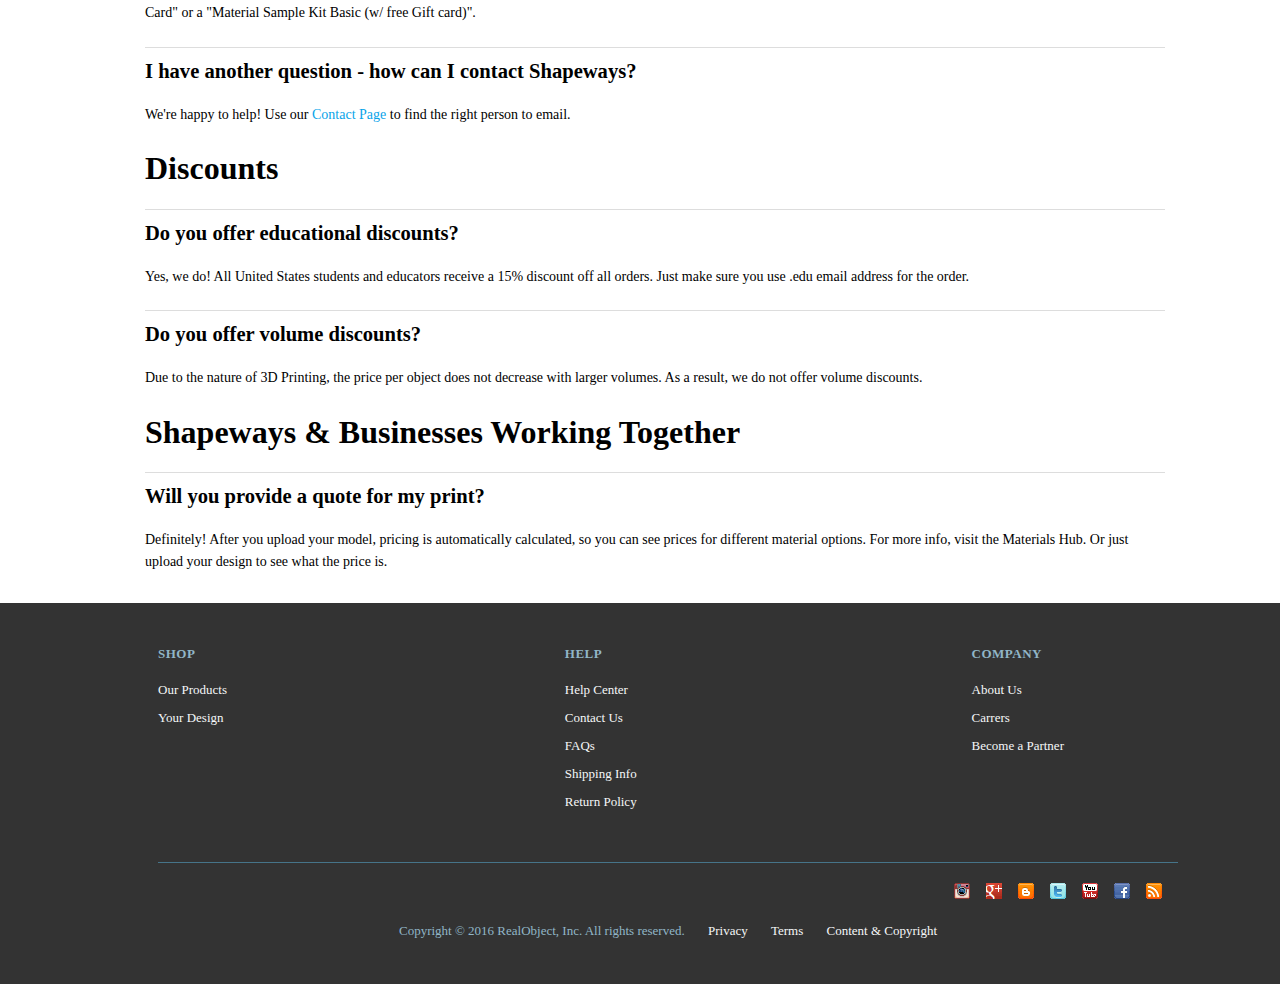
<file: FAQs.html>
﻿<!DOCTYPE html>
<html>

<head>
	<meta content="text/html; charset=utf-8" http-equiv="Content-Type">
	<title>Frequently Asked Questions - RealObject 3D Printing - RealObject</title>
	<link href="CSS/Main.css" rel="stylesheet" type="text/css" />
	<link href="CSS/FAQs.css" rel="stylesheet" type="text/css" />
	<link href="JavaScripts/jquery-ui-1.12.1.custom/jquery-ui.css" rel="stylesheet">
	<script src="JavaScripts/jquery-ui-1.12.1.custom/external/jquery/jquery.js"></script>
	<script src="JavaScripts/jquery-ui-1.12.1.custom/jquery-ui.min.js"></script>

	<script>
	</script>
</head>

<body>
	<div id="masthead">
		<div id="logo">
			<a class="frontLogo" href="Index.html">
				<b>Real<span class="backLogo">Object</span></b>
			</a>
		</div>
		<div id="navbar">
			<ul class="topnav" id="menu">
				<li>&nbsp;&nbsp;&nbsp;&nbsp;&nbsp;&nbsp;&nbsp;&nbsp;&nbsp;&nbsp;&nbsp;&nbsp;</li>
				<li><a class="active" href="Index.html">Home</a></li>
				<li><a href="Shop.html">Shop</a></li>
				<li><a href="3DPrint.html">Your 3D Print</a></li>
				<li><a href="Contact.html">Contact Us</a></li>
				<li><a href="About%20Us.html">About Us</a></li>
				<li><a href="FAQs.html">FAQs</a></li>
				<li class="icon">
					<a href="javascript:void(0);" onclick="myFunction()">&#9776;</a>
				</li>
			</ul>
		</div>
	</div>
	<div id="container">
		<div class="sw-grid">
			<!-- [Page Body] - Start -->
			<div class="faq-table-of-contents">
				<h1>Frequently Asked Questions</h1>
				<h5 class="breathe-bottom">About RealObject</h5>
				<ul>
					<li>
						<a href="#faq-whatisrealobject">What is RealObject?</a>
					</li>
					<li>
						<a href="#faq-whodesigns">Who design these products?</a>
					</li>
					<li>
						<a href="#faq-howmade">How are these product made?</a>
					</li>
					<li>
						<a href="#faq-how3dprintingworks">How does 3D printing work?</a>
					</li>
					<li>
						<a href="#faq-whereproduce">Where are your product facility located?</a>
					</li>
					<li>
						<a href="#faq-facilitylooks">What does a Factory of the Future look like?</a>
					</li>
					<li>
						<a href="#faq-designer">I have an idea - can you design it for me?</a>
					</li>
					<li>
						<a href="#faq-howcontact">I have another question: How can I contact RealObject?</a>
					</li>
				</ul>
				
				<h5 class="breathe-bottom">Placing an Order</h5>
				<ul>
					<li>
						<a href="#faq-paymentoptions">Which payment options can I use?</a>
					</li>
					<li>
						<a href="#faq-currencies">Which currencies are available to me?</a>
					</li>
					<li>
						<a href="#faq-afterorder">What happens after I place an order?</a>
					</li>
				</ul>
								
				<h5 class="breathe-bottom">Beta Products and First to Try</h5>
				<ul>
					<li>
						<a href="#faq-wahtbeta">What is a Beta Product</a>
					</li>
					<li>
						<a href="#faq-whatftt">What is First To Try</a>
					</li>
					<li>
						<a href="#faq-howfttpics">How can a model be First To Try if it has pictures?</a>
					</li>
					<li>
						<a href="#faq-fttrisks">What is the risk/guarantee of buying a First To Try Item?</a>
					</li>
				</ul>
								
				<h5 class="breathe-bottom">Processing Your Order and Payment</h5>
				<ul>
					<li>
						<a href="#faq-charged">When will I be charged?</a>
					</li>
					<li>
						<a href="#faq-authorization">What is a payment authorization?</a>
					</li>
					<li>
						<a href="#faq-cantmakeproduct">What happens if you can't make my product?</a>
					</li>
					<li>
						<a href="#faq-refunds">How does Shapeways process refunds?</a>
					</li>
					<li>
						<a href="#faq-storecredit">I used to receive store credit when my items couldn't be made. Can I still get store credit?</a>
					</li>
				</ul>
								
				<h5 class="breathe-bottom">Shipping Info</h5>
				<ul>
					<li>
						<a href="#faq-deliverytime">Waht is the delivery time for RealObject products?</a>
					</li>
					<li>
						<a href="#faq-rushshipping">I need my product faster than the regular delivery time. Can you rush my order?</a>
					</li>
					<li>
						<a href="#faq-pickuporder">Can I pick up my order at RealObject location?</a>
					</li>
					<li>
						<a href="#faq-shippingoptions">What are your shipping optinos and rates?</a>
					</li>
					<li>
						<a href="#faq-combineshipments">I have placed two separate orders. Can you combine them into one shipment?</a>
					</li>
					<li>
						<a href="#faq-dutiestax">Will I have to pay duties and import tax?</a>
					</li>
					<li>
						<a href="#faq-shippingothercountry">Can I ship to a country other than my own?</a>
					</li>
					<li>
						<a href="#faq-shippingcountries">Do you ship worldwide?</a>
					</li>
				</ul>
								
				<h5 class="breathe-bottom">Existing Orders</h5>
				<ul>
					<li>
						<a href="#faq-orderstatus">How can I check the status of my order?</a>
					</li>
					<li>
						<a href="#faq-cancelorder">How can I change or cancel my order?</a>
					</li>
					<li>
						<a href="#faq-addproductorder">Can I add a product to an existing order?</a>
					</li>
					<li>
						<a href="#faq-combindshipments">My product was rejected. after I update the design, how do I order the product again?</a>
					</li>
					<li>
						<a href="#faq-orderproblem">My order arrived, but there's a problem with it.</a>
					</li>
					<li>
						<a href="#faq-lateorder">My order is late. What can I do?</a>
					</li>
					<li>
						<a href="#faq-returnpolicy">What is your return policy?</a>
					</li>
					<li>
						<a href="#faq-conatactro">I have another questiohn - how can I contact RealObject?</a>
					</li>
				</ul>
				
				<h5 class="breathe-bottom">Discounts</h5>
				<ul>
					<li>
						<a href="#faq-educationaldiscounts">Do you offer educational discounts?</a>
					</li>
					<li>
						<a href="#faq-volumediscounts">Do you offer volume discounts?</a>
					</li>
				</ul>

				<h5 class="breathe-bottom">RealObject & Businesses Working Together</h5>
				<ul>
					<li>
						<a href="#faq-willyouprovideaquoteformyprint">Will you provide a quote for my print?</a>
					</li>
				</ul>
			</div>
			
			<div class="faqQuestions breathe-top-large" id="faqs-about-realobject">
				<h2>About RealObject</h2>
				<div class="faqQuestion sep-top" id="faq-whatisrealobject">
					<h4>
						What is RealObject?
						<a href="#faq-whatisrealobject" class="icon-permalink" style="font-size: 14px;"></a>
					</h4>
					<p>
						RealObject is the world's leading 3D Printing marketplace and community. 
						We enable anyone to make, buy, and sell products with 3D Printing. 
						<a href="/about/how_does_it_work">Learn more about how it works!</a>
					</p>
				</div>
				<div class="faqQuestion sep-top" id="faq-whodesigns">
					<h4>
						Who designs these products?
						<a href="#faq-whodesigns" class="icon-permalink" style="font-size: 14px;"></a>
					</h4>
					<p>
						All RealObject products are designed by our community members some of whom offer freelance design services. 
						Please see 'I have an idea can you design it for me?' below.
					</p>
				</div>
				<div class="faqQuestion sep-top" id="faq-howmade">
					<h4>
						How are these products made?
						<a href="#faq-howmade" class="icon-permalink" style="font-size: 14px;"></a>
					</h4>
					<p>
						We use industrial size 3D Printers to create your products, often in combination with post-processing, like dyeing and polishing.
					</p>
				</div>
				<div class="faqQuestion sep-top" id="faq-how3dprintingworks">
					<h4>
						How does 3D printing work?
						<a href="#faq-how3dprintingworks" class="icon-permalink" style="font-size: 14px;"></a>
					</h4>
					<p>
						3D Printing takes digital files and turns them into physical products. 
						It is often referred to as additive manufacturing, as the product is built up layer by layer in the material of your choosing. 
						3D Printing refers to several different processes that are applied based on the specific material type, including the most popular, selective laser sintering.
					</p>
				</div>
				<div class="faqQuestion sep-top" id="faq-whereproduce">
					<h4>
						Where are your production facility located?
						<a href="#faq-whereproduce" class="icon-permalink" style="font-size: 14px;"></a>
					</h4>
					<p>
						Our Factory of the Future is located in Fall Church, VA. We also work with best-in-class manufacturing partners around the world.
					</p>
				</div>
				<div class="faqQuestion sep-top" id="faq-facilitylooks">
					<h4>
						What does a Factory of the Future look like?
						<a href="#faq-facilitylooks" class="icon-permalink" style="font-size: 14px;"></a>
					</h4>
					<p>
						Our Factory of the Future with the sense of joy and amazement fueled by innovation. 
						They house 3D Printers that bring to life thousands of ideas daily. Our factories are run by the most talented and passionate team around.
					</p>
				</div>
				<div class="faqQuestion sep-top" id="faq-designer">
					<h4>
						I have an idea - can you design it for me?
						<a href="#faq-designer" class="icon-permalink" style="font-size: 14px;"></a>
					</h4>
					<p>
						RealObject doesn't offer design services, but our community is full of experienced designers! 
						Check out our featured designers section, or post your request in our 3D modeler needed forum. 
						You'll typically get a number of replies within a day.
					</p>
				</div>
				<div class="faqQuestion sep-top" id="faq-howcontact">
					<h4>
						I have another question: How can I contact Shapeways?
						<a href="#faq-howcontact" class="icon-permalink" style="font-size: 14px;"></a>
					</h4>
					<p>
						We're happy to help! Please use our <a href="Contact.html">Contact page</a> to find someone who can help you.
					</p>
				</div>
			</div>
			
			<div class="faqQuestions breathe-top-large" id="faqs-placing-an-order">
				<h2>Placing an Order</h2>
				<div class="faqQuestion sep-top" id="faq-paymentoptions">
					<h4>
						Which payment options can I use?
						<a href="#faq-" class="icon-permalink" style="font-size: 14px;"></a>
					</h4>
					<h5>Credit Card</h5>
					<p>
						
					</p>
					<h5>Paypal</h5>
					<p>
						Orders may be paid for via PayPal as long as <a href="https://www.paypal.com/webapps/mpp/country-worldwide">PayPal</a> is available in your country. 
						Check PayPal to see where it is available. You may pay via PayPal in either USD or EUR, depending on the destination country of your order.
					</p>
					<p>
						Please refer to <a href="https://www.paypal.com/">PayPal</a> for payment limits, countries that accept PayPal, disputes, and other terms.
					</p>
					<h5>Bank Trnasfer</h5>
					<p>
						Orders can be paid for via wire (i.e., bank-to-bank transfer). 
						When selecting Bank Transfer as the payment method during check-out, you will receive specific wiring instructions depending on the destination country of your order. 
						Be sure to include your customer and invoice number.
					</p>
					<p>
						Customers should plan for an additional 2-5 days of payment processing time on top of the standard Shapeways order timeline, 
						as Shapeways will only begin production after payment has been received in full.
					</p>
					<p>
						Please be aware that you may incur additional bank service, transfer, or other fees when paying with bank transfer.
					</p>
				</div>
				<div class="faqQuestion sep-top" id="faq-currencies">
					<h4>
						Which currencies are available to me?
						<a href="#faq-currencies" class="icon-permalink" style="font-size: 14px;"></a>
					</h4>
					<p>
						Payments can only be processed in USD or EUR, based on your shipping country. 
						For customers who are reviewing invoices, please note that invoices will also reflect your payment currency.
					</p>
					<p>
						Your bank or credit card issuer may apply additional currency fees to your payment.
					</p>
					<p>
						You can view prices in different currencies (including USD, EUR, GBP, AUD, or CAD) by visiting the site footer. 
						Prices are approximate and are converted from USD using a monthly exchange rate that changes on the 1st of every month.
					</p>
				</div>
				<div class="faqQuestion sep-top" id="faq-afterorder">
					<h4>
						What happens after I place an order?
						<a href="#faq-afterorder" class="icon-permalink" style="font-size: 14px;"></a>
					</h4>
					<p>
						After you place an order, our 3D printing experts will manually review every item to make sure we can manufacture it successfully. 
						Once it is deemed to be viable for printing, we manufacture products using the most advanced 3D printing technology available. 
						Then, we inspect the quality of each product, carefully package it, and send it your way.
					</p>
					<p>
						Given the complex nature of converting digital files into physical products, every now and then we catch designs that are too fragile to create.
					</p>
				</div>
			</div>
			
			<div class="faqQuestions breathe-top-large" id="faqs-orderprocessing">
				<h2>Beta Products and First To Try</h2>
				<div class="faqQuestion sep-top" id="faq-wahtbeta">
					<h4>
						What is a Beta Product?
						<a href="#faq-wahtbeta" class="icon-permalink" style="font-size: 14px;"></a>
					</h4>
					<p>
						Beta Products are early stage products that customers can buy, test and give feedback on. 
						Designers who are interested in feedback on their products can opt-in to make a specific product in Beta, and are able to opt-out at anytime.
					</p>
					<p>
						The Beta program gives you the ability to introduce an early stage product and collect feedback from customers on design, fit, workability and more.
					</p>
				</div>
				<div class="faqQuestion sep-top" id="faq-whatftt">
					<h4>
						What is First To Try?
						<a href="#faq-whatftt" class="icon-permalink" style="font-size: 14px;"></a>
					</h4>
					<p>
						If a product is in First To Try it means it has not gone through our printers before, 
						and is a way for shoppers to distinguish items that have been printed and tested from those that have not.
					</p>
					<p>
						If a product has been printed in some materials, the First To Try label will only show up on materials it has not been printed in. 
						This means one product could have the label under Stainless Steel but not White Strong & Flexible.
					</p>
					<p>
						We think it's important to communicate to shoppers that products that have not been printed before carry small risks, 
						and if there are kinks or the product does not print we will refund the customer's money.
					</p>
				</div>
				<div class="faqQuestion sep-top" id="faq-howfttpics">
					<h4>
						How can a model be First To Try if it has pictures?
						<a href="#faq-howfttpics" class="icon-permalink" style="font-size: 14px;"></a>
					</h4>
					<p>
						A model with pictures can still be in First To Try if the 3D model used to create the product was changed after being printed. 
						While these updates are usually in response to customer feedback and make the product more functional, 
						they can't be moved out of First To Try until they have gone through our printers.
					</p>
					<p>
						There are also instances where a product has been printed in one material and then painted or altered or was printed on an at-home 3D printer. 
						If it hasn't gone through our printers it will be in First To Try.
					</p>
				</div>
				<div class="faqQuestion sep-top" id="faq-fttrisks">
					<h4>
						What is the risk/guarantee of buying a First To Try Item?
						<a href="#faq-fttrisks" class="icon-permalink" style="font-size: 14px;"></a>
					</h4>
					<p>
						First To Try means the product has not gone through our printers prior to purchase, so there is a risk the finished product might look different 
						from the render and the product might not turn out as expected. 
						If shoppers are unsure about any aspect of the product, they can contact the designer for questions.
					</p>
					<p>
						Our standard return policy applies to all products. For First To Try items, if we are not able to print the product successfully we will refund your money 
						but we cannot guarantee that the designer will fix the model so that it will be printable for future iterations.
					</p>
				</div>
			</div>
			
			<div class="faqQuestions breathe-top-large" id="faqs-orderprocessing">
				<h2>Processing Your Order and Payment</h2>
				<div class="faqQuestion sep-top" id="faq-charged">
					<h4>
						When will I be charged?
						<a href="#faq-charged" class="icon-permalink" style="font-size: 14px;"></a>
					</h4>
					<h5>Credit Card or Paypal</h5>
					<p>
						When you place an order we will put an authorization hold on your credit card or PayPal account. 
						We only charge your payment after we have reviewed and accepted your order for production or after 7 calendar days for credit card orders 
						and 3 days for PayPal orders (the longest we can hold the authorization), whichever is sooner. 
						While we expect most items to be reviewed within 7 days, some items may take longer to review.
					</p>
					<p>
						If your order contains a gift card, we will issue your electronic gift card immediately and charge the full order amount as soon as the order is placed.
					</p>
					<p>
						If at any point we determine that we cannot manufacture an item in your order, you will not have to pay for it. 
						If we have not yet processed your payment, you will not be charged for the item. If we have already processed your payment, we will issue you a 
						<a href="Refund.html">refund</a>.
					</p>
					<h5>Bank Transfer</h5>
					<p>
						Bank transfers do not go through the same authorization and charge process as credit cards and PayPal. 
						After we receive the full payment from your bank, we will begin reviewing your order. 
						If we determine that we cannot manufacture an item in your order, we will issue you a <a href="Refund.html">refund</a>.
					</p>
				</div>
				<div class="faqQuestion sep-top" id="faq-authorization">
					<h4>
						What is a payment authorization?
						<a href="#faq-authorization" class="icon-permalink" style="font-size: 14px;"></a>
					</h4>
					<p>
						A payment authorization is a pending charge or hold on a payment account. 
						This is not a complete charge, and will typically appear on your bank statement under "Pending Charges". 
						We use payment authorizations with credit cards and PayPal payments to ensure that we will be able to charge your payment successfully after reviewing your order.
					</p>
					<p>
						If we determine that we cannot manufacture any of the items in your order before your payment has been charged, we will void the authorization. 
						This may appear as a refund or may be deleted from your credit card statement or account. 
						If we cannot manufacture part of your order, we will only charge you for the items we can manufacture.
					</p>
					<p>
						The maximum time we can hold a payment authorization is 7 calendar days. 
						If we have not finished reviewing the items in your order by this time, we will charge your payment method for the items still being reviewed. 
						If we have already charged your payment and determine later that we cannot manufacture an item in your order, 
						we will issue a <a href="Refund.html">refund</a> since the charge can no longer be voided.
					</p>
				</div>
				<div class="faqQuestion sep-top" id="faq-cantmakeproduct">
					<h4>
						What happens if you can't make my product?
						<a href="#faq-cantmakeproduct" class="icon-permalink" style="font-size: 14px;"></a>
					</h4>
					<p>
						Given the complex nature of converting digital files into physical products, every now and then we catch designs that are too fragile to create.
					</p>
					<p>
						If at any point we determine that we cannot manufacture an item in your order, you will not have to pay for it. 
						If we have not yet processed your payment, you will not be charged for the item. If we have already processed your payment, we will issue you a 
						<a href="Refund.html">refund</a>.
					</p>
				</div>
				<div class="faqQuestion sep-top" id="faq-refunds">
					<h4>
						How does Shapeways process refunds?
						<a href="#faq-refunds" class="icon-permalink" style="font-size: 14px;"></a>
					</h4>
					<p>
						Refunds for credit card, PayPal or bank transfer payments are issued in the original form of payment and will reflect the amount paid. 
						It may take 3-7 business days for the refund to appear in your account. 
						Orders paid with store credit, gift cards, or promotional dollars will be returned in that form.
					</p>
					<p>
						We may contact you to obtain additional information if necessary. 
						In certain cases where we determine a refund is not appropriate, we may issue store credit.
					</p>
				</div>
				<div class="faqQuestion sep-top" id="faq-storecredit">
					<h4>
						I used to receive store credit when my items couldn't be made. Can I still get store credit?
						<a href="#faq-storecredit" class="icon-permalink" style="font-size: 14px;"></a>
					</h4>
					<p>
						If we cannot manufacture items in your order, we believe you should not be responsible for the cost of those items. 
						Based on this philosophy, <b>we no longer issue store credit when items cannot be manufactured</b> and instead either void your payment authorization 
						or issue a refund if you have already been charged for the item(s).
					</p>
					<p>
						If you have previously-issued store credit in your account, you can continue to use it or you may choose to have it refunded. 
						If you would like to refund these credits to the original method of payment, 
						our <a href="CustomerService.html">Customer Service Team</a> will be happy to process your request.
					</p>
				</div>
			</div>
			
			<div class="faqQuestions breathe-top-large" id="faqs-shipping-info">
				<h2>Shipping Info</h2>
				<div class="faqQuestion sep-top" id="faq-deliverytime">
					<h4>
						What is the delivery time for Shapeways products?
						<a href="#faq-deliverytime" class="icon-permalink" style="font-size: 14px;"></a>
					</h4>
					<p>
						Delivery time for Shapeways orders varies based on the material ordered and the shipping option selected.
					</p>
					<p>
						Our materials use many different production processes which means that their production times vary. 
						Visit our Materials page to find specific production times for each material. 
						Please take note that we ship all items together, so the product in your order with the longest lead time will determine when your order will ship. 
						You can see the estimated ship date for your order in your shopping cart or on the order status page.
					</p>
					<p>
						We do our best to get your orders to you as quickly as possible. 
						The listed production times for Shapeways materials take into account the challenges of manufacturing unique and untested designs. 
						This means that many items ship ahead of schedule, though we cannot guarantee it. Unfortunately, some designs may also face delays. 
						We'll provide email alerts to keep you updated on the status of your order, and you can always check your order status page.
					</p>
					<p>
						Once we've shipped your order, package transit time will depend on the shipping option and destination. 
						All orders ship with a tracking number that you can use to monitor the status of your order in transit.
					</p>
				</div>
				<div class="faqQuestion sep-top" id="faq-rushshipping">
					<h4>
						I need my product faster than the regular delivery time. Can you rush my order?
						<a href="#faq-rushshipping" class="icon-permalink" style="font-size: 14px;"></a>
					</h4>
					<p>
						Customers whose orders ship to the United States or the European Union can pick from several accelerated shipping services. 
						Orders shipping to all other countries use a single shipping service, though we are in the process of expanding our offerings.
					</p>
					<p>
						We currently offer a limited pilot program for rush production of our White Strong & Flexible plastic. Learn more.
					</p>
				</div>
				<div class="faqQuestion sep-top" id="faq-pickuporder">
					<h4>
						Can I pick up my order at RealObject?
						<a href="#faq-pickuporder" class="icon-permalink" style="font-size: 14px;"></a>
					</h4>
					<p>
						Yes! In fact, we'd love to meet you. Please contact our <a href="CustomerService.html">Customer Service Team</a> to make a pick-up appointment.
					</p>
				</div>
				<div class="faqQuestion sep-top" id="faq-shippingoptions">
					<h4>
						What are your shipping options and rates?
						<a href="#faq-shippingoptions" class="icon-permalink" style="font-size: 14px;"></a>
					</h4>
					<p>
						We offer several different shipping options depending on the destination of your order. See our Shipping Info for prices based on your location.
					</p>
				</div>
				<div class="faqQuestion sep-top" id="faq-combineshipments">
					<h4>
						I have placed two separate orders. Can you combine them into one shipment?
						<a href="#faq-combineshipments" class="icon-permalink" style="font-size: 14px;"></a>
					</h4>
					<p>
						Yes, we can help. If you’ve already placed your second order, contact our <a href="CustomerService.html">Customer Service Team</a>, 
						who can combine your two orders into one shipment.
					</p>
					<p>
						If you haven’t placed your order yet, you can choose to ship your new order with your latest unshipped order. Learn more here.
					</p>
				</div>
				<div class="faqQuestion sep-top" id="faq-dutiestax">
					<h4>
						Will I have to pay duties and import tax?
						<a href="#faq-dutiestax" class="icon-permalink" style="font-size: 14px;"></a>
					</h4>
					<p>
						We make every effort to minimize additional charges. 
						However, depending on the destination country of your order, duty, tax, and brokerage fees may be assessed upon importation.
					</p>
					<p>
						To change your shipping country, visit the site footer or change your shipping address in your profile. 
						This may determine whether prices are shown inclusive or exclusive of VAT across our site.
					</p>
					<p>
						Please see our Shipping Info page for more information.
					</p>
				</div>
				<div class="faqQuestion sep-top" id="faq-shippingothercountry">
					<h4>
						Can I ship to a country other than my own?
						<a href="#faq-shippingothercountry" class="icon-permalink" style="font-size: 14px;"></a>
					</h4>
					<p>
						We're working to make it easier for you to send gifts to friends and family across the world. 
						Currently, to guard against online fraud, we require that the country of your Ship To address matches the country of your Bill To address.
					</p>
				</div>
				<div class="faqQuestion sep-top" id="faq-shippingcountries">
					<h4>
						Do you ship worldwide?
						<a href="#faq-shippingcountries" class="icon-permalink" style="font-size: 14px;"></a>
					</h4>
					<p>
						Yes, with the exception of Russia (sorry, Russian 3D Printing lovers!!). For more information, please visit our Shipping Info page.
					</p>
				</div>
			</div>
			
			<div class="faqQuestions breathe-top-large" id="faqs-existing-orders">
				<h2>Existing Orders</h2>
				<div class="faqQuestion sep-top" id="faq-orderstatus">
					<h4>
						How can I check the status of my order?
						<a href="#faq-orderstatus" class="icon-permalink" style="font-size: 14px;"></a>
					</h4>
					<p>
						View the latest status of each product in your order on the My Orders page. 
						Find this page by clicking on your avatar at the top-right of the page and selecting Orders.
					</p>
				</div>
				<div class="faqQuestion sep-top" id="faq-cancelorder">
					<h4>
						How can I change or cancel my order?
						<a href="#faq-cancelorder" class="icon-permalink" style="font-size: 14px;"></a>
					</h4>
					<p>
						All Shapeways products are made-to-order. Once an item goes into production, we can no longer change or cancel it.
					</p>
					<p>
						If we haven't yet started production on any of the items in your order, you may cancel your entire order via the My Orders page. 
						Click on the order number and then click "Cancel Order".
					</p>
					<p>
						For more information, contact the <a href="CustomerService.html">Customer Service Team</a>.
					</p>
				</div>
				<div class="faqQuestion sep-top" id="faq-addproductorder">
					<h4>
						Can I add a product to an existing order?
						<a href="#faq-addproductorder" class="icon-permalink" style="font-size: 14px;"></a>
					</h4>
					<p>
						While you cannot modify an existing order, you can place a new order and ship it together with your latest open order. 
						This option is available as a shipping option in checkout, if your latest order has not shipped yet and if you are shipping to the same address.
					</p>
					<p>
						By choosing this option, you will not need to pay for shipping on your new order.
					</p>
					<p>
						Both orders will share the same shipping address, shipping tier, and arrival date. 
						Depending on when you place your new order, the arrival date of your previous order may be impacted.
					</p>
				</div>
				<div class="faqQuestion sep-top" id="faq-combindshipments">
					<h4>
						My product was rejected. After I update the design, how do I order the product again?
						<a href="#faq-combindshipments" class="icon-permalink" style="font-size: 14px;"></a>
					</h4>
					<p>
						When you’re ready to order your product again, you can place a new order. 
						If your previous order has not shipped yet, you will have the option in checkout to ship this order with your previous one. 
						By choosing this option, you will not need to pay for shipping on your new order.
					</p>
					<p>
						Both orders will share the same shipping address, shipping tier, and arrival date. 
						Depending on when you place the second order, the arrival date of your previous order may be impacted.
					</p>
				</div>
				<div class="faqQuestion sep-top" id="faq-orderproblem">
					<h4>
						My order arrived, but there's a problem with it.
						<a href="#faq-orderproblem" class="icon-permalink" style="font-size: 14px;"></a>
					</h4>
					<p>
						Oh no! We're truly sorry to hear that. Please get in touch with our <a href="CustomerService.html">Customer Service Team</a> and they'll help you out!
					</p>
					<p>
						Our main goal at Shapeways is to bring amazing products to life with 3D printing. 
						We're 100% committed to your satisfaction, and if for some reason there is an issue with your order, we'll do our best to find a good solution. 
						You can read more about our Return Policy below.
					</p>
				</div>
				<div class="faqQuestion sep-top" id="faq-lateorder">
					<h4>
						My order is late. What can I do?
						<a href="#faq-lateorder" class="icon-permalink" style="font-size: 14px;"></a>
					</h4>
					<p>
						Please get in touch with our <a href="CustomerService.html">Customer Service Team</a>, they'll take over from there!
					</p>
				</div>
				<div class="faqQuestion sep-top" id="faq-returnpolicy">
					<h4>
						What is your return policy?
						<a href="#faq-returnpolicy" class="icon-permalink" style="font-size: 14px;"></a>
					</h4>
					<p>
						Our main goal at Shapeways is to bring amazing products to life with 3D printing. We're 100% committed to your satisfaction, 
						and if for some reason there is an issue with your order, we'll do our best to find a good solution.
					</p>
					<p>
						If you have any issues with your order, please contact our <a href="CustomerService.html">Customer Service Team</a>, and they'll be happy to help you. 
						In order for us to resolve your issue as quickly as possible, we ask that you describe the issue in detail and, if possible, provide pictures. 
						This will make it easier for us to help you, and to help us improve the quality of our products.
					</p>
					<p>
						For quality assurance issues, we will work with you to either manufacture your product again, or provide a refund.
					</p>
					<p>
						If you're unhappy with a product designed by someone else on Shapeways, we will work with you and the designer to make it right.
					</p>
					<p>
						For any issues involving platinum, gold, or silver, we may ask you to return the product to us in order to receive a refund or to have it manufactured again. 
						We ask that you first reach out to our <a href="CustomerService.html">Customer Service Team</a> with a picture of your print and an explanation of the issue.
					</p>
					<p>
						We do not provide refunds for products that have been used, altered, or damaged after you've received the shipment. 
						Additionally, we are not able to refund purchases of a "Gift Card" or a "Material Sample Kit Basic (w/ free Gift card)".
					</p>
				</div>
				<div class="faqQuestion sep-top" id="faq-conatactro">
					<h4>
						I have another question - how can I contact Shapeways?
						<a href="#faq-conatactro" class="icon-permalink" style="font-size: 14px;"></a>
					</h4>
					<p>
						We're happy to help! Use our <a href="Contact.html">Contact Page</a> to find the right person to email.
					</p>
				</div>
			</div>
			
			<div class="faqQuestions breathe-top-large" id="faqs-discounts">
				<h2>Discounts</h2>
				<div class="faqQuestion sep-top" id="faq-educationaldiscounts">
					<h4>
						Do you offer educational discounts?
						<a href="#faq-educationaldiscounts" class="icon-permalink" style="font-size: 14px;"></a>
					</h4>
					<p>
						Yes, we do! All United States students and educators receive a 15% discount off all orders. 
						Just make sure you use .edu email address for the order.
					</p>
				</div>
				<div class="faqQuestion sep-top" id="faq-volumediscounts">
					<h4>
						Do you offer volume discounts?
						<a href="#faq-volumediscounts" class="icon-permalink" style="font-size: 14px;"></a>
					</h4>
					<p>
						Due to the nature of 3D Printing, the price per object does not decrease with larger volumes. As a result, we do not offer volume discounts.
					</p>
				</div>
			</div>
			
			<div class="faqQuestions breathe-top-large" id="faqs-businesses">
				<h2>Shapeways & Businesses Working Together</h2>
				<div class="faqQuestion sep-top" id="faq-willyouprovideaquoteformyprint">
					<h4>
						Will you provide a quote for my print?
						<a href="#faq-willyouprovideaquoteformyprint" class="icon-permalink" style="font-size: 14px;"></a>
					</h4>
					<p>
						Definitely! After you upload your model, pricing is automatically calculated, so you can see prices for different material options. 
						For more info, visit the Materials Hub. Or just upload your design to see what the price is.
					</p>
				</div>
			</div>
			<!-- [Page Body] - End -->
		</div>
	</div>
	<div id="footer" class="footer wraper-full">
		<div id="footer-top" class="footer-top sw-grid">
			<div id="footer-shop" class="footer-links-col col-1-5">
				<h5 class="bottom-large">SHOP</h5>
				<ul>
					<li class="footer-link">
						<a href="Shop.html">Our Products</a>
					</li>
					<li class="footer-link">
						<a href="#shop">Your Design</a>
					</li>
				</ul>
			</div>
			<div id="footer-space1" class="footer-links-col col-1-5"></div>
			<div id="footer-help" class="footer-links-col col-1-5">
				<h5 class="bottom-large">HELP</h5>
				<ul>
					<li class="footer-link">
						<a href="HelpCenter.html">Help Center</a>
					</li>
					<li class="footer-link">
						<a href="Contact.html">Contact Us</a>
					</li>
					<li class="footer-link">
						<a href="FAQs.html">FAQs</a>
					</li>
					<li class="footer-link">
						<a href="ShippingInfo.html">Shipping Info</a>
					</li>
					<li class="footer-link">
						<a href="ReturnPolicy.html">Return Policy</a>
					</li>

				</ul>
			</div>
			<div id="footer-space2" class="footer-links-col col-1-5"></div>
			<div id="footer-company" class="footer-links-col col-1-5">
				<h5 class="bottom-large">COMPANY</h5>
				<ul>
					<li class="footer-link">
						<a href="About%20Us.html">About Us</a>
					</li>
					<li class="footer-link">
						<a href="Carrers.html">Carrers</a>
					</li>
					<li class="footer-link">
						<a href="Partner.html">Become a Partner</a>
					</li>
				</ul>
			</div>
		</div>
		<div class="breathe-top sw-grid">
			<div class="col-1-1">
				<div class="footer-bottom">
					<div id="footer-social">
						<ul class="social-networks text-center footer-social">
							<li>
								<a class="rss" href="#facebook">rss</a>
							</li>
							<li>
								<a class="facebook" href="#facebook">facebook</a>
							</li>
							<li>
								<a class="youtube" href="#facebook">youtube</a>
							</li>
							<li>
								<a class="twitter" href="#facebook">twitter</a>
							</li>
							<li>
								<a class="blogger" href="#facebook">blogger</a>
							</li>
							<li>
								<a class="googleplus" href="#facebook">googleplus</a>
							</li>
							<li>
								<a class="flickr" href="#facebook">flickr</a>
							</li>

						</ul>
					</div>
					<div id="footer-legal">
						<ul class="text-center footer-legal">
							<li class="footer-link copyright breathe-right-large">Copyright © 2016 RealObject, Inc. All rights reserved.</li>
							<li class="footer-link privacy breathe-right-large">
								<a href="Privacy-policy.html">Privacy</a>
							</li> 
							<li class="footer-link terms breathe-right-large">
								<a href="Terms.html">Terms</a>
							</li> 
							<li class="footer-link privacy">
								<a href="Content-policy.html">Content & Copyright</a>
							</li> 
						</ul>
					</div>
				</div>
			</div>
		</div>
	</div>
</body>

</html>
</file>
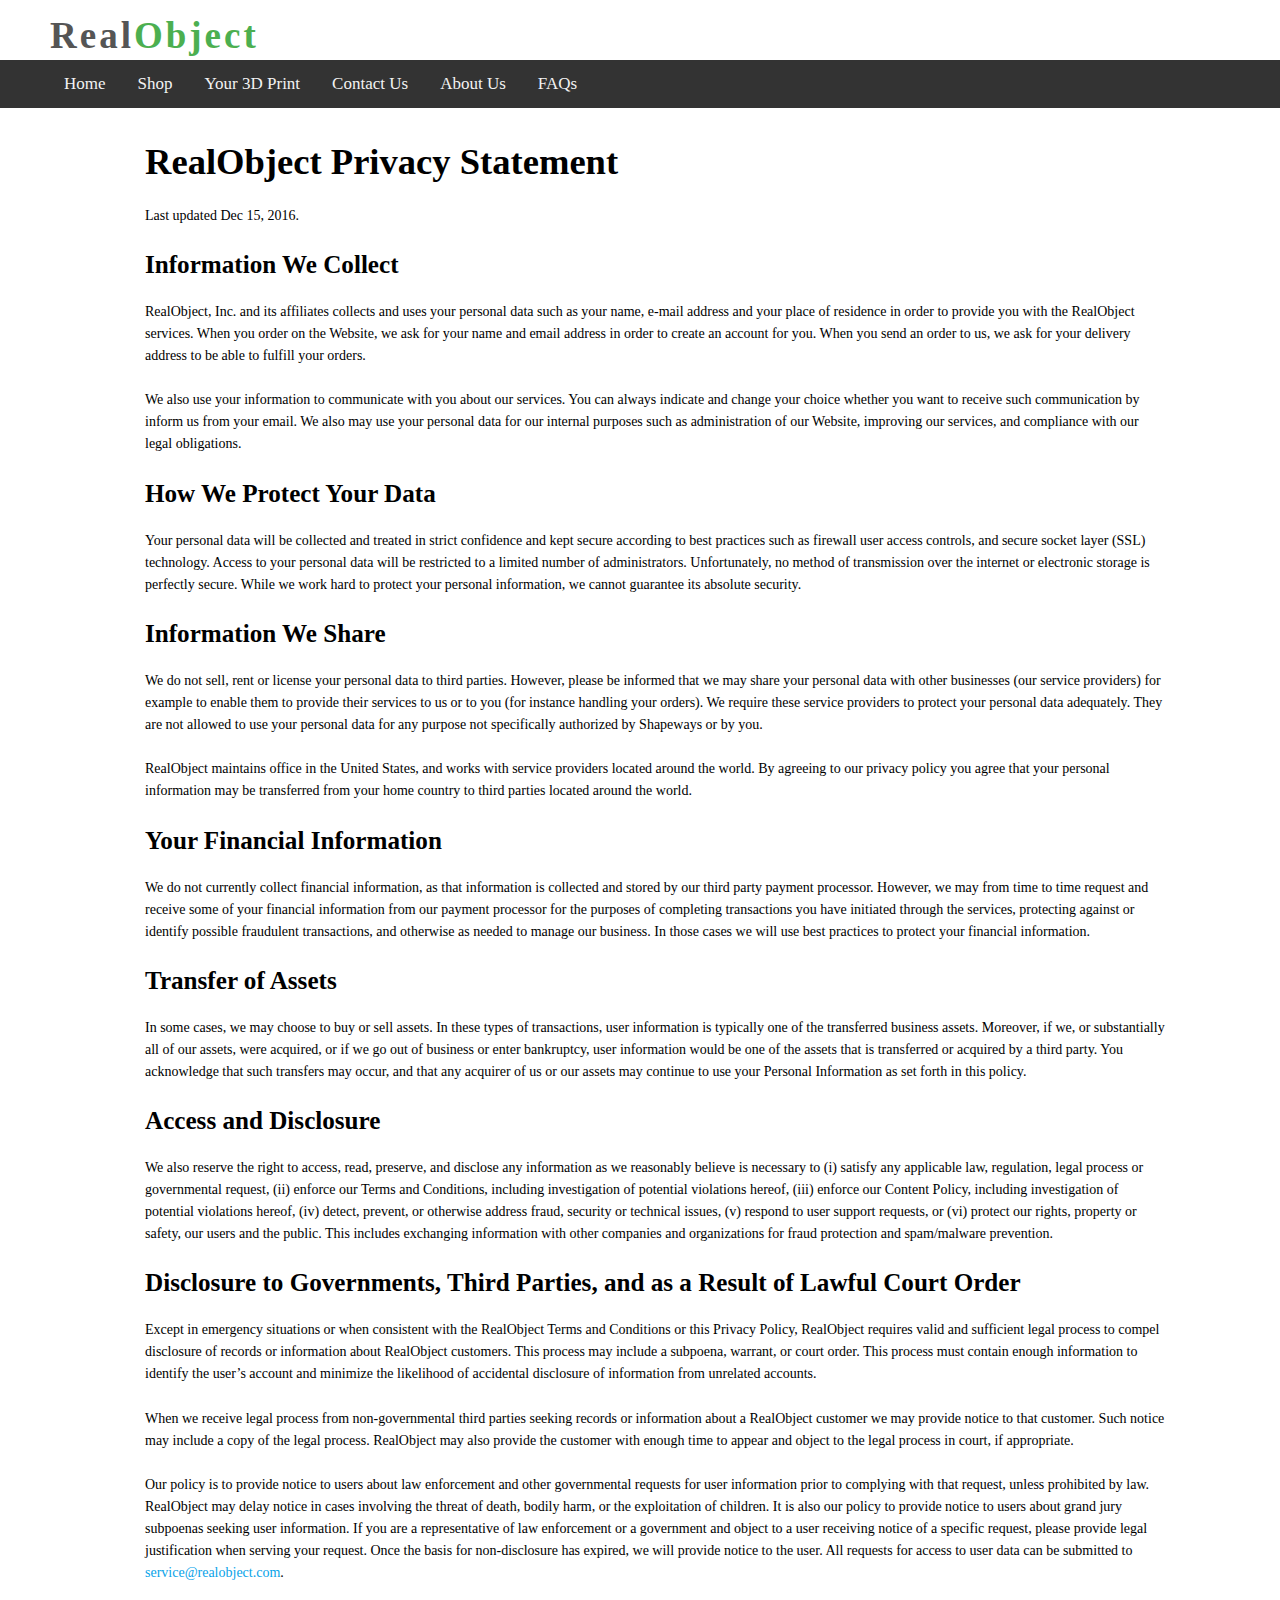
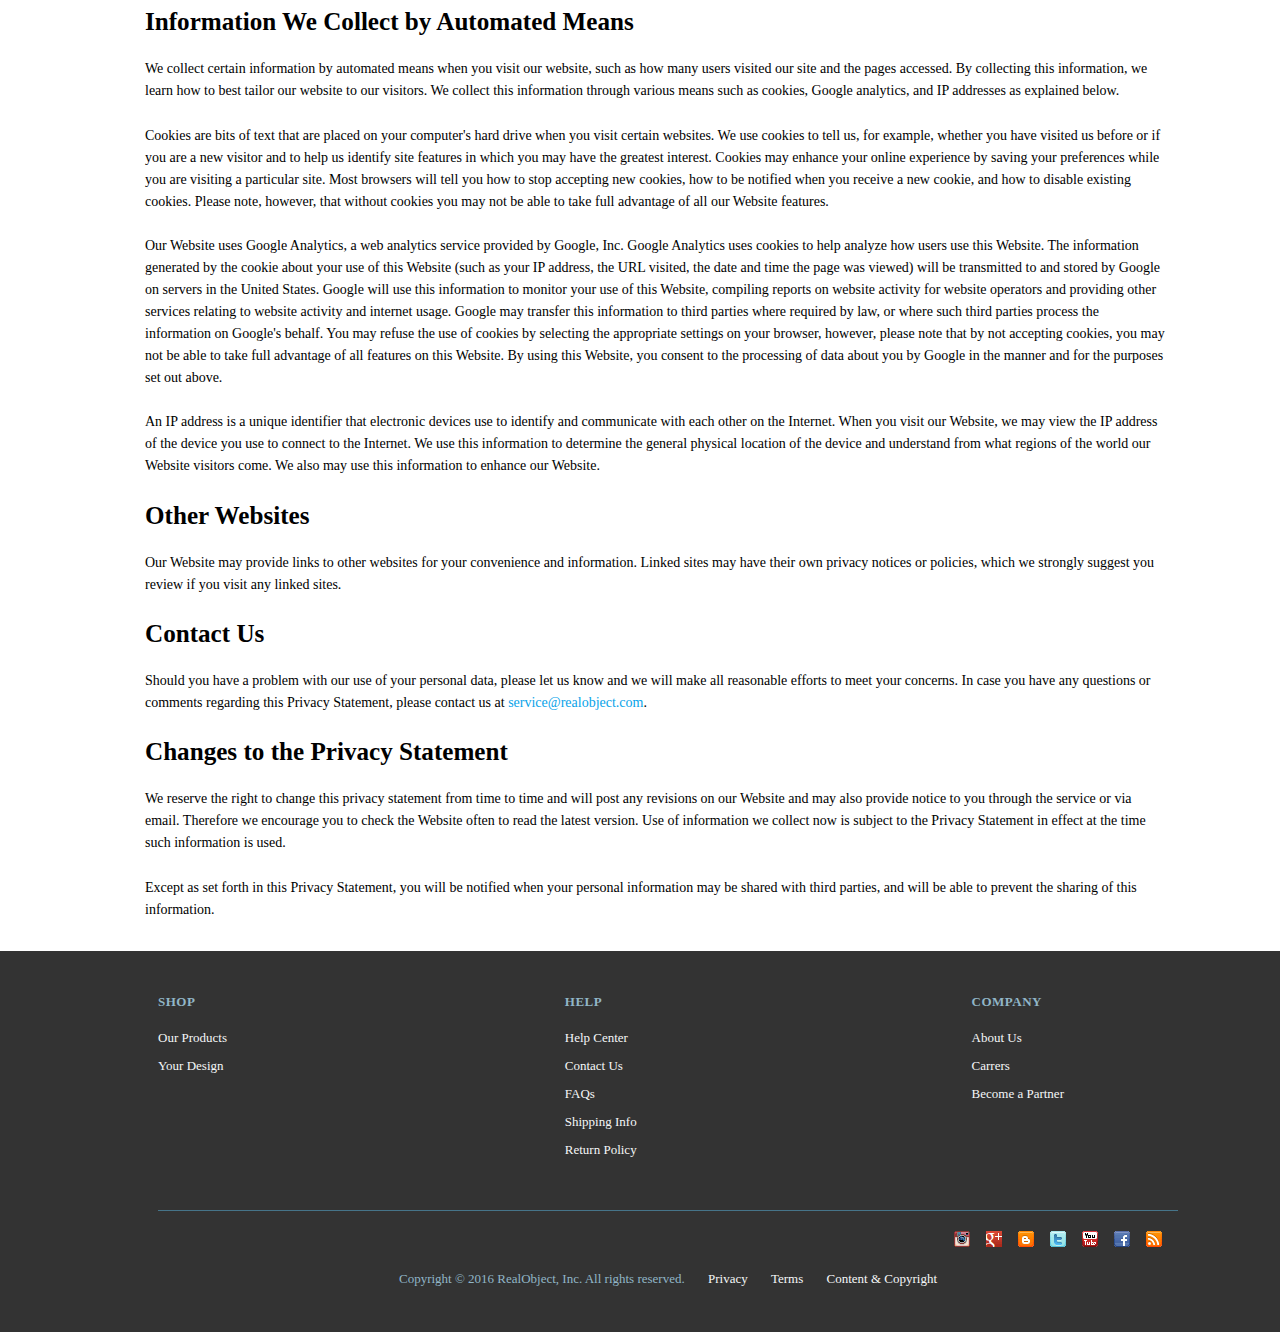
<file: Privacy-policy.html>
﻿<!DOCTYPE html>
<html>

<head>
	<meta content="text/html; charset=utf-8" http-equiv="Content-Type">
	<title>Priacy Policy - RealObject 3D Printing - RealObject</title>
	<link href="CSS/Main.css" rel="stylesheet" type="text/css" />
	<link href="JavaScripts/jquery-ui-1.12.1.custom/jquery-ui.css" rel="stylesheet">
	<script src="JavaScripts/jquery-ui-1.12.1.custom/external/jquery/jquery.js"></script>
	<script src="JavaScripts/jquery-ui-1.12.1.custom/jquery-ui.min.js"></script>
</head>

<body>
	<div id="masthead">
		<div id="logo">
			<a class="frontLogo" href="Index.html">
				<b>Real<span class="backLogo">Object</span></b>
			</a>
		</div>
		<div id="navbar">
			<ul class="topnav" id="menu">
				<li>&nbsp;&nbsp;&nbsp;&nbsp;&nbsp;&nbsp;&nbsp;&nbsp;&nbsp;&nbsp;&nbsp;&nbsp;</li>
				<li><a class="active" href="Index.html">Home</a></li>
				<li><a href="Shop.html">Shop</a></li>
				<li><a href="3DPrint.html">Your 3D Print</a></li>
				<li><a href="Contact.html">Contact Us</a></li>
				<li><a href="About%20Us.html">About Us</a></li>
				<li><a href="FAQs.html">FAQs</a></li>
				<li class="icon">
					<a href="javascript:void(0);" onclick="myFunction()">&#9776;</a>
				</li>
			</ul>
		</div>
	</div>
	<div id="container">
		<div class="sw-grid">
			<!-- [Page Body] - Start -->
			<div>
				<h1>RealObject Privacy Statement</h1>
				<p>
					Last updated Dec 15, 2016.
				</p>
				<h3>Information We Collect</h3>
				<p>
					RealObject, Inc. and its affiliates collects and uses your personal data such as your name, e-mail address and your place of residence in order to provide you with the 
					RealObject services. When you order on the Website, we ask for your name and email address in order to create an account for you. When you send an order to us, we ask for 
					your delivery address to be able to fulfill your orders.
				</p>
				<p>
					We also use your information to communicate with you about our services. You can always indicate and change your choice whether you want to receive such communication by 
					inform us from your email. We also may use your personal data for our internal purposes such as administration of our Website, improving our services, and compliance with 
					our legal obligations.
				</p>
				<h3>How We Protect Your Data</h3>
				<p>
					Your personal data will be collected and treated in strict confidence and kept secure according to best practices such as firewall user access controls, and secure socket 
					layer (SSL) technology. Access to your personal data will be restricted to a limited number of administrators. Unfortunately, no method of transmission over the internet 
					or electronic storage is perfectly secure. While we work hard to protect your personal information, we cannot guarantee its absolute security.
				</p>
				<h3>Information We Share</h3>
				<p>
					We do not sell, rent or license your personal data to third parties. However, please be informed that we may share your personal data with other businesses (our service 
					providers) for example to enable them to provide their services to us or to you (for instance handling your orders). We require these service providers to protect your 
					personal data adequately. They are not allowed to use your personal data for any purpose not specifically authorized by Shapeways or by you.
				</p>
				<p>
					RealObject maintains office in the United States, and works with service providers located around the world. By agreeing to our privacy policy you agree that your personal 
					information may be transferred from your home country to third parties located around the world.
				</p>
				<h3>Your Financial Information</h3>
				<p>
					We do not currently collect financial information, as that information is collected and stored by our third party payment processor. However, we may from time to time 
					request and receive some of your financial information from our payment processor for the purposes of completing transactions you have initiated through the services, 
					protecting against or identify possible fraudulent transactions, and otherwise as needed to manage our business. In those cases we will use best practices to protect your 
					financial information.
				</p>
				<h3>Transfer of Assets</h3>
				<p>
					In some cases, we may choose to buy or sell assets. In these types of transactions, user information is typically one of the transferred business assets. Moreover, if we, 
					or substantially all of our assets, were acquired, or if we go out of business or enter bankruptcy, user information would be one of the assets that is transferred or acquired 
					by a third party. You acknowledge that such transfers may occur, and that any acquirer of us or our assets may continue to use your Personal Information as set forth in this 
					policy.
				</p>
				<h3>Access and Disclosure</h3>
				<p>
					We also reserve the right to access, read, preserve, and disclose any information as we reasonably believe is necessary to (i) satisfy any applicable law, regulation, legal 
					process or governmental request, (ii) enforce our Terms and Conditions, including investigation of potential violations hereof, (iii) enforce our Content Policy, including 
					investigation of potential violations hereof, (iv) detect, prevent, or otherwise address fraud, security or technical issues, (v) respond to user support requests, or (vi) 
					protect our rights, property or safety, our users and the public. This includes exchanging information with other companies and organizations for fraud protection and 
					spam/malware prevention.
				</p>
				<h3>Disclosure to Governments, Third Parties, and as a Result of Lawful Court Order</h3>
				<p>
					Except in emergency situations or when consistent with the RealObject Terms and Conditions or this Privacy Policy, RealObject requires valid and sufficient legal process to 
					compel disclosure of records or information about RealObject customers. This process may include a subpoena, warrant, or court order. This process must contain enough 
					information to identify the user’s account and minimize the likelihood of accidental disclosure of information from unrelated accounts.
				</p>
				<p>
					When we receive legal process from non-governmental third parties seeking records or information about a RealObject customer we may provide notice to that customer. Such 
					notice may include a copy of the legal process. RealObject may also provide the customer with enough time to appear and object to the legal process in court, if appropriate.
				</p>
				<p>
					Our policy is to provide notice to users about law enforcement and other governmental requests for user information prior to complying with that request, unless prohibited 
					by law. RealObject may delay notice in cases involving the threat of death, bodily harm, or the exploitation of children. It is also our policy to provide notice to users 
					about grand jury subpoenas seeking user information. If you are a representative of law enforcement or a government and object to a user receiving notice of a specific request, 
					please provide legal justification when serving your request. Once the basis for non-disclosure has expired, we will provide notice to the user. All requests for access to 
					user data can be submitted to <a href="mailto:service@realobject.com">service@realobject.com</a>.
				</p>
				<h3>Information We Collect by Automated Means</h3>
				<p>
					We collect certain information by automated means when you visit our website, such as how many users visited our site and the pages accessed. By collecting this information, 
					we learn how to best tailor our website to our visitors. We collect this information through various means such as cookies, Google analytics, and IP addresses as explained below.
				</p>
				<p>
					Cookies are bits of text that are placed on your computer's hard drive when you visit certain websites. We use cookies to tell us, for example, whether you have visited 
					us before or if you are a new visitor and to help us identify site features in which you may have the greatest interest. Cookies may enhance your online experience by 
					saving your preferences while you are visiting a particular site. Most browsers will tell you how to stop accepting new cookies, how to be notified when you receive a new 
					cookie, and how to disable existing cookies. Please note, however, that without cookies you may not be able to take full advantage of all our Website features.
				</p>
				<p>
					Our Website uses Google Analytics, a web analytics service provided by Google, Inc. Google Analytics uses cookies to help analyze how users use this Website. The information 
					generated by the cookie about your use of this Website (such as your IP address, the URL visited, the date and time the page was viewed) will be transmitted to and stored by 
					Google on servers in the United States. Google will use this information to monitor your use of this Website, compiling reports on website activity for website operators and 
					providing other services relating to website activity and internet usage. Google may transfer this information to third parties where required by law, or where such third 
					parties process the information on Google's behalf. You may refuse the use of cookies by selecting the appropriate settings on your browser, however, please note that by not 
					accepting cookies, you may not be able to take full advantage of all features on this Website. By using this Website, you consent to the processing of data about you by Google 
					in the manner and for the purposes set out above.
				</p>
				<p>
					An IP address is a unique identifier that electronic devices use to identify and communicate with each other on the Internet. When you visit our Website, we may view the IP 
					address of the device you use to connect to the Internet. We use this information to determine the general physical location of the device and understand from what regions 
					of the world our Website visitors come. We also may use this information to enhance our Website.
				</p>
				<h3>Other Websites</h3>
				<p>
					Our Website may provide links to other websites for your convenience and information. Linked sites may have their own privacy notices or policies, which we strongly suggest 
					you review if you visit any linked sites.
				</p>
				<h3>Contact Us</h3>
				<p>
					Should you have a problem with our use of your personal data, please let us know and we will make all reasonable efforts to meet your concerns. In case you have any questions 
					or comments regarding this Privacy Statement, please contact us at <a href="mailto:service@realobject.com">service@realobject.com</a>.
				</p>
				<h3>Changes to the Privacy Statement</h3>
				<p>
					We reserve the right to change this privacy statement from time to time and will post any revisions on our Website and may also provide notice to you through the service 
					or via email. Therefore we encourage you to check the Website often to read the latest version. Use of information we collect now is subject to the Privacy Statement in 
					effect at the time such information is used.
				</p>
				<p>
					Except as set forth in this Privacy Statement, you will be notified when your personal information may be shared with third parties, and will be able to prevent the sharing 
					of this information.
				</p>
			</div>
			<!-- [Page Body] - End -->
		</div>
	</div>
	<div id="footer" class="footer wraper-full">
		<div id="footer-top" class="footer-top sw-grid">
			<div id="footer-shop" class="footer-links-col col-1-5">
				<h5 class="bottom-large">SHOP</h5>
				<ul>
					<li class="footer-link">
						<a href="Shop.html">Our Products</a>
					</li>
					<li class="footer-link">
						<a href="#shop">Your Design</a>
					</li>
				</ul>
			</div>
			<div id="footer-space1" class="footer-links-col col-1-5"></div>
			<div id="footer-help" class="footer-links-col col-1-5">
				<h5 class="bottom-large">HELP</h5>
				<ul>
					<li class="footer-link">
						<a href="HelpCenter.html">Help Center</a>
					</li>
					<li class="footer-link">
						<a href="Contact.html">Contact Us</a>
					</li>
					<li class="footer-link">
						<a href="FAQs.html">FAQs</a>
					</li>
					<li class="footer-link">
						<a href="ShippingInfo.html">Shipping Info</a>
					</li>
					<li class="footer-link">
						<a href="ReturnPolicy.html">Return Policy</a>
					</li>

				</ul>
			</div>
			<div id="footer-space2" class="footer-links-col col-1-5"></div>
			<div id="footer-company" class="footer-links-col col-1-5">
				<h5 class="bottom-large">COMPANY</h5>
				<ul>
					<li class="footer-link">
						<a href="About%20Us.html">About Us</a>
					</li>
					<li class="footer-link">
						<a href="Carrers.html">Carrers</a>
					</li>
					<li class="footer-link">
						<a href="Partner.html">Become a Partner</a>
					</li>
				</ul>
			</div>
		</div>
		<div class="breathe-top sw-grid">
			<div class="col-1-1">
				<div class="footer-bottom">
					<div id="footer-social">
						<ul class="social-networks text-center footer-social">
							<li>
								<a class="rss" href="#facebook">rss</a>
							</li>
							<li>
								<a class="facebook" href="#facebook">facebook</a>
							</li>
							<li>
								<a class="youtube" href="#facebook">youtube</a>
							</li>
							<li>
								<a class="twitter" href="#facebook">twitter</a>
							</li>
							<li>
								<a class="blogger" href="#facebook">blogger</a>
							</li>
							<li>
								<a class="googleplus" href="#facebook">googleplus</a>
							</li>
							<li>
								<a class="flickr" href="#facebook">flickr</a>
							</li>

						</ul>
					</div>
					<div id="footer-legal">
						<ul class="text-center footer-legal">
							<li class="footer-link copyright breathe-right-large">Copyright © 2016 RealObject, Inc. All rights reserved.</li>
							<li class="footer-link privacy breathe-right-large">
								<a href="Privacy-policy.html">Privacy</a>
							</li> 
							<li class="footer-link terms breathe-right-large">
								<a href="Terms.html">Terms</a>
							</li> 
							<li class="footer-link privacy">
								<a href="Content-policy.html">Content & Copyright</a>
							</li> 
 
						</ul>
					</div>
				</div>
			</div>
		</div>
	</div>
</body>

</html>
</file>
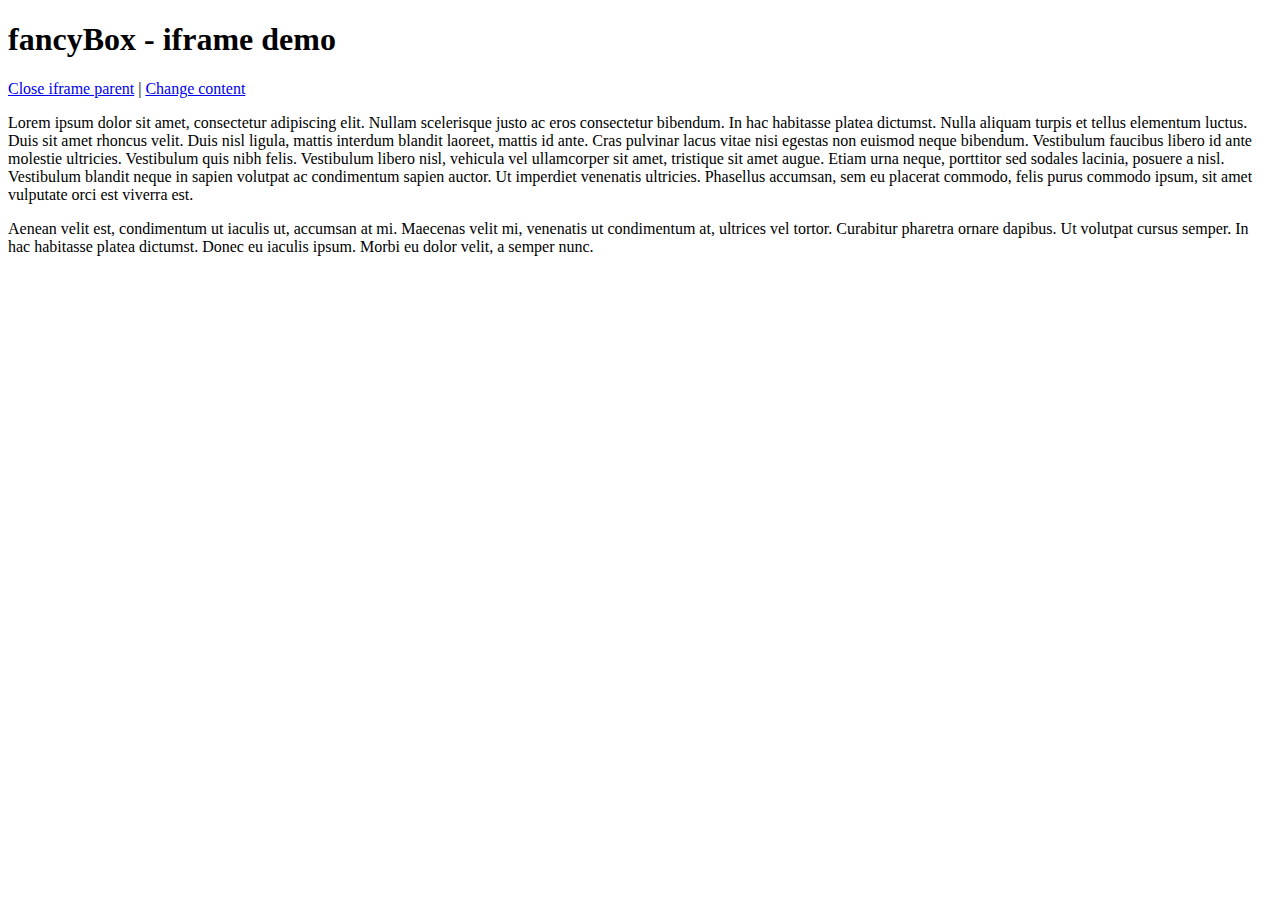
<file: JavaScripts/fancyBox/demo/iframe.html>
<!DOCTYPE html>
<html>
<head>
	<title>fancyBox - iframe demo</title>
	<meta http-equiv="Content-Type" content="text/html; charset=UTF-8" />
</head>
<body>
	<h1>fancyBox - iframe demo</h1>

	<p>
		<a href="javascript:parent.jQuery.fancybox.close();">Close iframe parent</a>

		|

		<a href="javascript:parent.jQuery.fancybox.open({href : '1_b.jpg', title : 'My title'});">Change content</a>
	</p>

	<p>
		Lorem ipsum dolor sit amet, consectetur adipiscing elit. Nullam scelerisque justo ac eros consectetur bibendum. In hac habitasse platea dictumst. Nulla aliquam turpis et tellus elementum luctus. Duis sit amet rhoncus velit. Duis nisl ligula, mattis interdum blandit laoreet, mattis id ante. Cras pulvinar lacus vitae nisi egestas non euismod neque bibendum. Vestibulum faucibus libero id ante molestie ultricies. Vestibulum quis nibh felis. Vestibulum libero nisl, vehicula vel ullamcorper sit amet, tristique sit amet augue. Etiam urna neque, porttitor sed sodales lacinia, posuere a nisl. Vestibulum blandit neque in sapien volutpat ac condimentum sapien auctor. Ut imperdiet venenatis ultricies. Phasellus accumsan, sem eu placerat commodo, felis purus commodo ipsum, sit amet vulputate orci est viverra est.
	</p>

	<p>
		Aenean velit est, condimentum ut iaculis ut, accumsan at mi. Maecenas velit mi, venenatis ut condimentum at, ultrices vel tortor. Curabitur pharetra ornare dapibus. Ut volutpat cursus semper. In hac habitasse platea dictumst. Donec eu iaculis ipsum. Morbi eu dolor velit, a semper nunc.
	</p>
</body>
</html>
</file>
<file: CSS/Main.css>
﻿
body {
	margin: 0;
	padding: 0;
}

#logo {
	/*width: 200px;
	float:left;*/
	margin-left: 50px;
}

#container {
	min-width: 600px;
}

#left_col {
	width: 200px;
	float: left;
}

#right_col {
	width: 200px;
	float: right;
}

#masthead {
	/*argin-left: 200px;
	margin-right: 200px;*/
}

#top_nav {
	margin-left: 200px;
	margin-right: 200px;
}

#container {
	 min-height: 600px;
}

#page_content {
	margin-left: 200px;
	margin-right: 200px;
	
}

#footer {
	clear: both;
}

ul.topnav {
  list-style-type: none;
  margin: 60px 0 0 0;
  padding: 0;
  overflow: hidden;
  background-color: #333;
}

ul.topnav li {
	float: left;
}

ul.topnav li a {
  display: inline-block;
  color: #f2f2f2;
  text-align: center;
  padding: 14px 16px;
  text-decoration: none;
  transition: 0.3s;
  font-size: 17px;
}

ul.topnav li a:hover {background-color: #555;}

ul.topnav li.icon {display: none;}

@media screen and (max-width:680px) {
  ul.topnav li:not(:first-child) {display: none;}
  ul.topnav li.icon {
    float: right;
    display: inline-block;
  }
}

@media screen and (max-width:680px) {
  ul.topnav.responsive {position: relative;}
  ul.topnav.responsive li.icon {
    position: absolute;
    right: 0;
    top: 0;
  }
  ul.topnav.responsive li {
    float: none;
    display: inline;
  }
  ul.topnav.responsive li a {
    display: block;
    text-align: left;
  }
}

.frontLogo {
font-family:fontawesome;
text-decoration:none;
line-height:1;
-webkit-font-smoothing:antialiased;
-moz-osx-font-smoothing:grayscale;
font-size:37px;
letter-spacing:3px;
color:#555555;
display:block;
position:absolute;
top:17px;
}

.frontLogo .backLogo {
	color:#4CAF50;
}

#logo a:hover, a:active {
	color:red;/*#4CAF50;*/
}

.sw-grid {
	margin: 30px auto 30px auto;
	padding-left: 30px;
	padding-right: 0px;
	width: 100%;
	max-width: 1020px;
}

.wrap-full {
	
}

.wraper-full {
	width: 100%;
	display: block;
	background: white;
	overflow: hidden;
}

.footer {
	font-size: 13px;
	color: #f2f2f2;
	background-color: #333;
/*	position: absolute;*/
	right: 0;
	bottom: 0;
	left: 0;
	padding: 1em;
}

.footer footer-top {
	padding-top: 40px;
}

.footer-links-col {
	margin-bottom: 40px;
}

.footer ul {
    list-style: none;
    margin: 0;
    padding: 0;
}

.footer h5 {
    color: #91B6C7;
    font-weight: bold;
    font-size: 1em;
    text-transform: uppercase;
    letter-spacing: 0.5px;
}

.footer .footer-link {
    padding: 0 0 12px 0;
    line-height: 16px;
}

.footer .footer-link a {
    color: #f5f7f8;
	cursor: pointer;
	text-decoration: none;
}

.footer .footer-bottom {
    border-top: 1px solid #467489;
}

.footer .footer-legal {
    padding: 20px 0;
    clear: both;
}

.footer .footer-social {
    padding: 20px 0;
    clear: both;
}


.footer .footer-legal li.copyright {
    color: #91B6C7;
}

.footer .footer-legal li {
    display: inline-block;
    vertical-align: middle;
}

.col-1-1 {
    width: 100%;
}

.col-1-2 {
    width: 45%;
}

.col-1-3 {
    width: 30%;
}

.col-1-5 {
	width: 17%;
}

.col-3-4 {
    width: 75%;
}

.col-1-4 {
    width: 25%;
}

[class*='col-'] {
	float: left;
	padding-right: 30px;
}

.breathe-top {
    margin-top: 10px;
}

.breathe-left {
    margin-top: 10px;
}

.breathe-right {
    margin-bottom: 10px;
}

.breathe-bottom {
    margin-bottom: 10px;
}

.breathe-top-large {
    margin-top: 20px;
}

.breathe-left-large {
    margin-right: 20px;
}

.breathe-right-large {
    margin-right: 20px;
}

.breathe-bottom-large {
    margin-bottom: 20px;
}


[class^="icon-"], [class*=" icon-"] {
    font-family: 'icons-sw' !important;
    speak: none;
    font-style: normal;
    font-weight: normal;
    font-variant: normal;
    text-transform: none;
    line-height: 1;
    -webkit-font-smoothing: antialiased;
    -moz-osx-font-smoothing: grayscale;
}

.text-center {
    text-align: center;
}

p {
    font-size: 14px;
    line-height: 22px;
    margin: 0 0 1.4rem 0;
}

h1 {
    font-size: 2.286em;
}

h2 {
    font-size: 2em;
}

h3 {
    font-size: 1.571em;
}

h4 {
    font-size: 1.286em;
}

h5 {
    font-size: 1.143em;
}

h1, h2, h3, h4, h5, h6 {
    font-weight: bold;
    line-height: 1.3;
    margin: 0 0 1.2rem 0;
    -webkit-font-smoothing: antialiased;
    zoom: 1;
}

.footer-social ul li {
	display: inline;
}

#footer-social ul.social-networks li {
    list-style: none;
    float: right;
}

#footer-social ul.social-networks li a {
	background-image: url(../images/ico-social-networks.png);
    display: block;
    height: 16px;
    margin: 0 16px 0 0;
    text-indent: -9999px;
    width: 16px;
    line-height: 0;
    font-size: 0;
    color: transparent;
}

#footer-social .social-networks .facebook {
    background-position: -16px 0;
}

#footer-social .social-networks .youtube {
    background-position: -32px 0;
}

#footer-social .social-networks .twitter {
    background-position: -48px 0;
}

#footer-social .social-networks .blogger{
    background-position: -64px 0;
}

#footer-social .social-networks .linkedin {
    background-position: -80px 0;
}

#footer-social .social-networks .googleplus {
    background-position: -96px 0;
}

#footer-social .social-networks .flickr {
    background-position: -112px 0;
}

.value-props {
    background: #36566F;
    padding: 5% 0;
    position: relative;
}
.value-props {
    width: 100%;
    padding: 50px 0;
    display: block;
    border-bottom: 1px solid #e0e3e5;
    background: #EDEFF0;
}
.wrapper-full {
    width: 100%;
    display: block;
    background: white;
    overflow: hidden;
}

.clearfix, .container {
    display: block;
}

.sw--margin-bottom-4 {
    margin-bottom: 20px;
}

.sw-grid-full {
    margin: 30px auto 0 auto;
    padding-top: 0;
    padding-left: 30px;
    padding-right: 0px;
    width: 100%;
    max-width: 1400px;
}

.sw--padding-top-5-percent {
    padding-top: 5%;
}

.sw--padding-15-percent {
    padding: 15%;
}

.sw--link-dark, .sw--link-dark:visited {
    color: #183643;
}

a, a:visited, a:active {
    cursor: pointer;
    color: #08A3E9;
    text-decoration: none;
}

.sw--margin-bottom-6 {
    margin-bottom: 30px;
}

a img {
    border: none;
}

.box {
    background: white;
}

.box, .box-dark, .box-outline, .box-gray {
    position: relative;
    padding: 20px;
    margin-bottom: 20px;
    border: 1px solid #e0e3e5;
    -moz-border-radius: 4px;
    -webkit-border-radius: 4px;
    border-radius: 4px;
}

#pictureSlider {
	max-height: 250px;
	overflow: hidden;
	list-style: none;
	padding: 0;
	margin: 0;
}

.sw--font-size-24 {
    font-size: 1.714em;
}

.sw--font-weight-heavy, .weight-heavy {
    font-weight: 800;
}

p {
    font-size: 14px;
    line-height: 22px;
    margin: 0 0 1.4rem 0;
}

.sw--margin-bottom-0 {
    margin-bottom: 0px;
}

.sw--margin-bottom-2 {
    margin-bottom: 10px;
}


.sw--font-size-16 {
    font-size: 1.143em;
}

.sw--font-weight-light, .weight-light {
    font-weight: 300;
}

.btn-primary, .btn-buy-now, .btn-primary:visited, .btn-buy-now:visited {
    border-color: #03b2ff;
    background-color: #4FC9FF;
    color: #fff;
}

.sw--margin-top-6 {
    margin-top: 30px;
}

.sw--padding-top-0 {
    padding-top: 0px;
}

.sw--padding-bottom-0 {
	padding-bottom: 5px;
}

.sw--padding-bottom-1 {
	padding-bottom: 5px;
}

.sw--padding-bottom-2 {
	padding-bottom: 10px;
}

.sw--padding-bottom-3 {
	padding-bottom: 15px;
}

.sw--padding-bottom-4 {
	padding-bottom: 20px;
}


.sw--padding-5-percent {
    padding: 5%;
}

.sw--margin-bottom-1 {
    margin-bottom: 5px;
}

.sw--font-size-22 {
    font-size: 1.571em;
}

.sw--font-weight-heavy, .weight-heavy {
    font-weight: 800;
}

.sw--font-size-16 {
    font-size: 1.143em;
}

.sw--margin-right-4 {
    margin-right: 20px;
}

.sw--font-weight-bold, .weight-bold {
    font-weight: bold;
}

.sw--link-gray, .sw--link-gray:visited {
    color: #183643;
}

hr {
    background: #e0e3e5;
    color: #e0e3e5;
    clear: both;
    float: none;
    width: 100%;
    height: 1px;
    margin: 20px 0;
    border: none;
}
</file>
<file: CSS/Index.css>
﻿img {
	width: 100%;
}

.box {
    background: white;
}

.box, .box-dark, .box-outline, .box-gray {
    position: relative;
    padding: 20px;
    margin-bottom: 20px;
    border: 1px solid #e0e3e5;
    -moz-border-radius: 4px;
    -webkit-border-radius: 4px;
    border-radius: 4px;
}

#pictureSlider {
	max-height: 250px;
	overflow: hidden;
	list-style: none;
	padding: 0;
	margin: 0;
}

.sw--font-size-24 {
    font-size: 1.714em;
}
.sw--font-weight-heavy, .weight-heavy {
    font-weight: 800;
}

p {
    font-size: 14px;
    line-height: 22px;
    margin: 0 0 1.4rem 0;
}

.sw--margin-bottom-0 {
    margin-bottom: 0px;
}

.sw--font-size-16 {
    font-size: 1.143em;
}

.sw--font-weight-light, .weight-light {
    font-weight: 300;
}
</file>
<file: CSS/Contact.css>
﻿a, a:visited, a:active {
    cursor: pointer;
    color: #08A3E9;
    text-decoration: none;
}

hr {
    background: #e0e3e5;
    color: #e0e3e5;
    clear: both;
    float: none;
    width: 100%;
    height: 1px;
    margin: 20px 0;
    border: none;
}
</file>
<file: CSS/CustomerService.css>
﻿.sw--padding-vert-2 {
    padding-top: 10px;
    padding-bottom: 10px;
}

.sw--margin-bottom-6 {
    margin-bottom: 30px;
}

.sw--clearfix:before, .sw--clearfix:after {
    display: table;
    content: " ";
}

.sw--clearfix:after {
    clear: both;
}

.sw--margin-top-0 {
    margin-top: 0px;
}

.noborder {
	border-style: none;
}
</file>
<file: CSS/FAQs.css>
﻿ul {
    list-style: disc;
    margin: 0 0 0 20px;
    padding: 0;
}

.faq-table-of-contents ul, .faqQuestion ul {
    padding-left: 30px;
}

.faq-table-of-contents ul li, .faqQuestion ul li {
    list-style: disc;
    padding-bottom: 0;
}

.faqQuestion {
    margin: 10px 0;
    padding: 10px 0 0 0;
    border-top: 1px solid #ddd;
}

a, a:visited, a:active {
    cursor: pointer;
    color: #08A3E9;
    text-decoration: none;
}

.icon-permalink {
    display: none;
}

[class^="icon-"], [class*=" icon-"] {
    font-family: 'icons-sw' !important;
    speak: none;
    font-style: normal;
    font-weight: normal;
    font-variant: normal;
    text-transform: none;
    line-height: 1;
    -webkit-font-smoothing: antialiased;
    -moz-osx-font-smoothing: grayscale;
}
</file>
